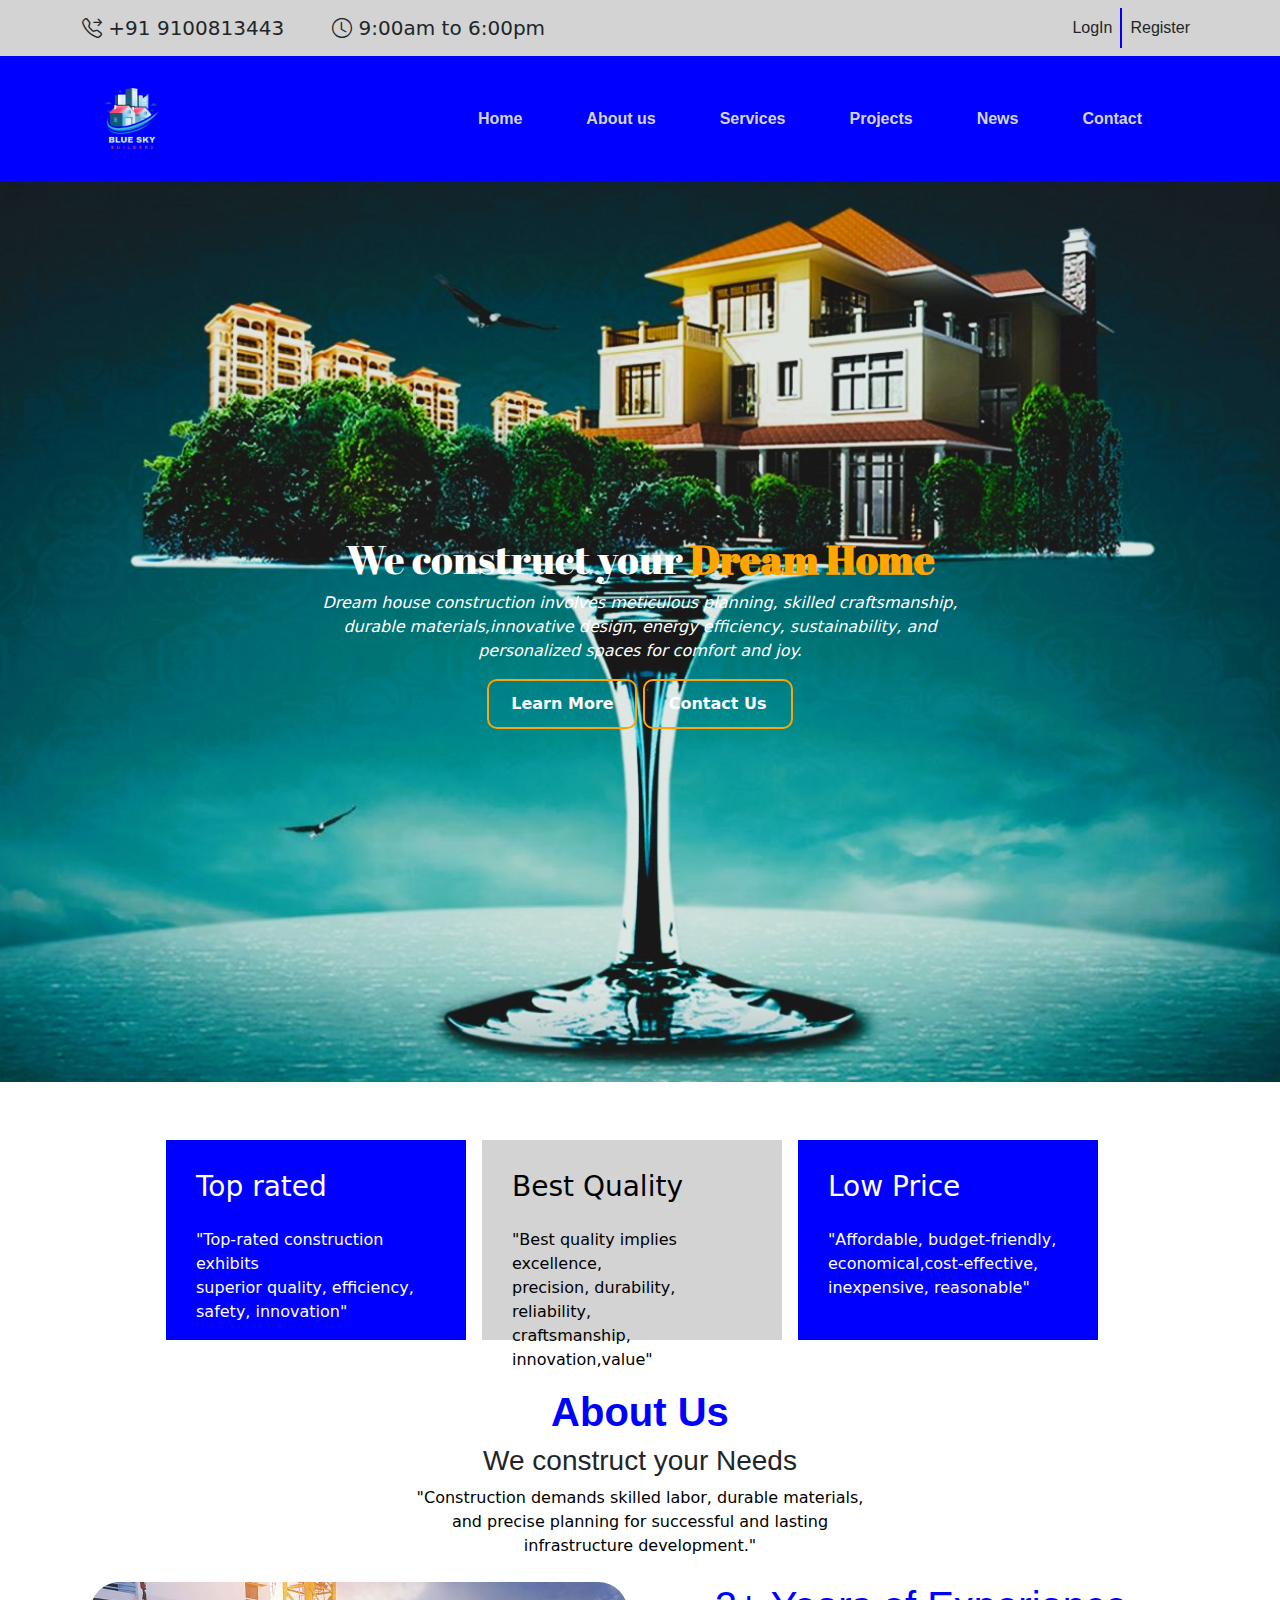
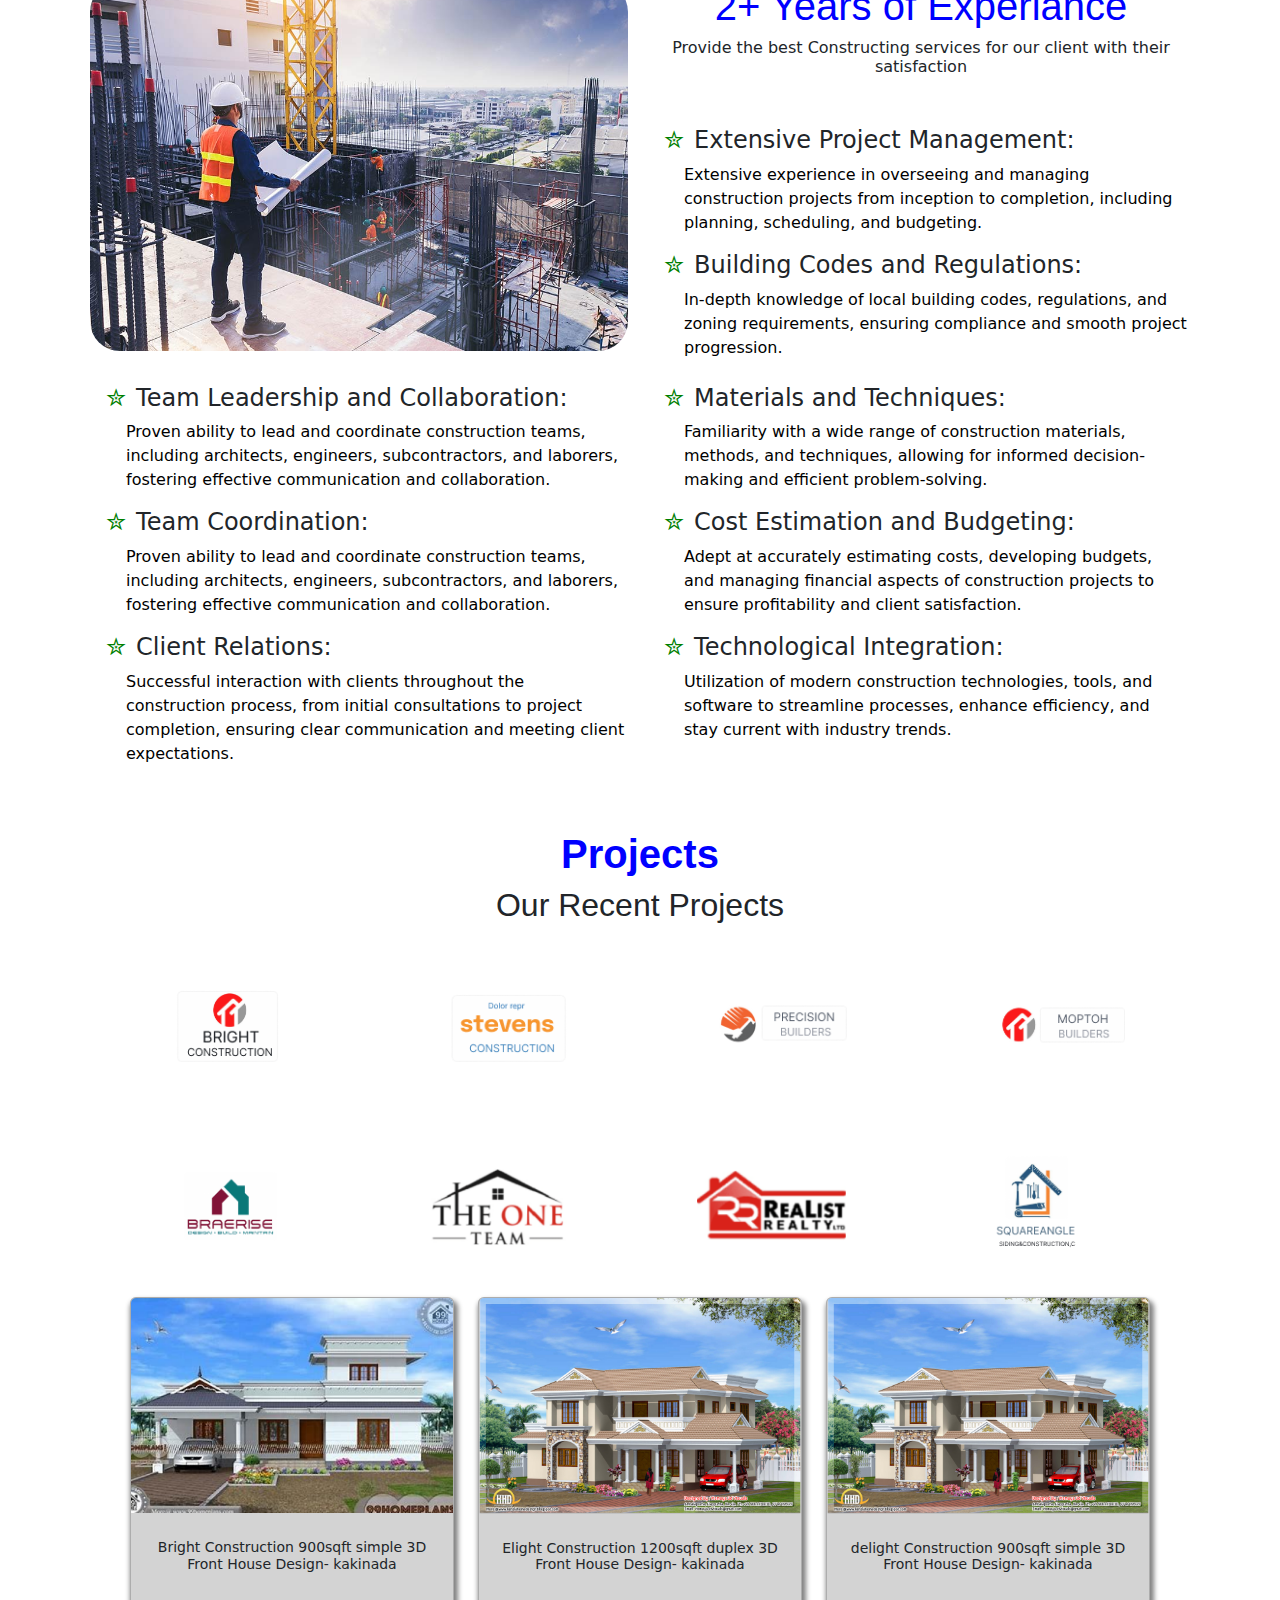
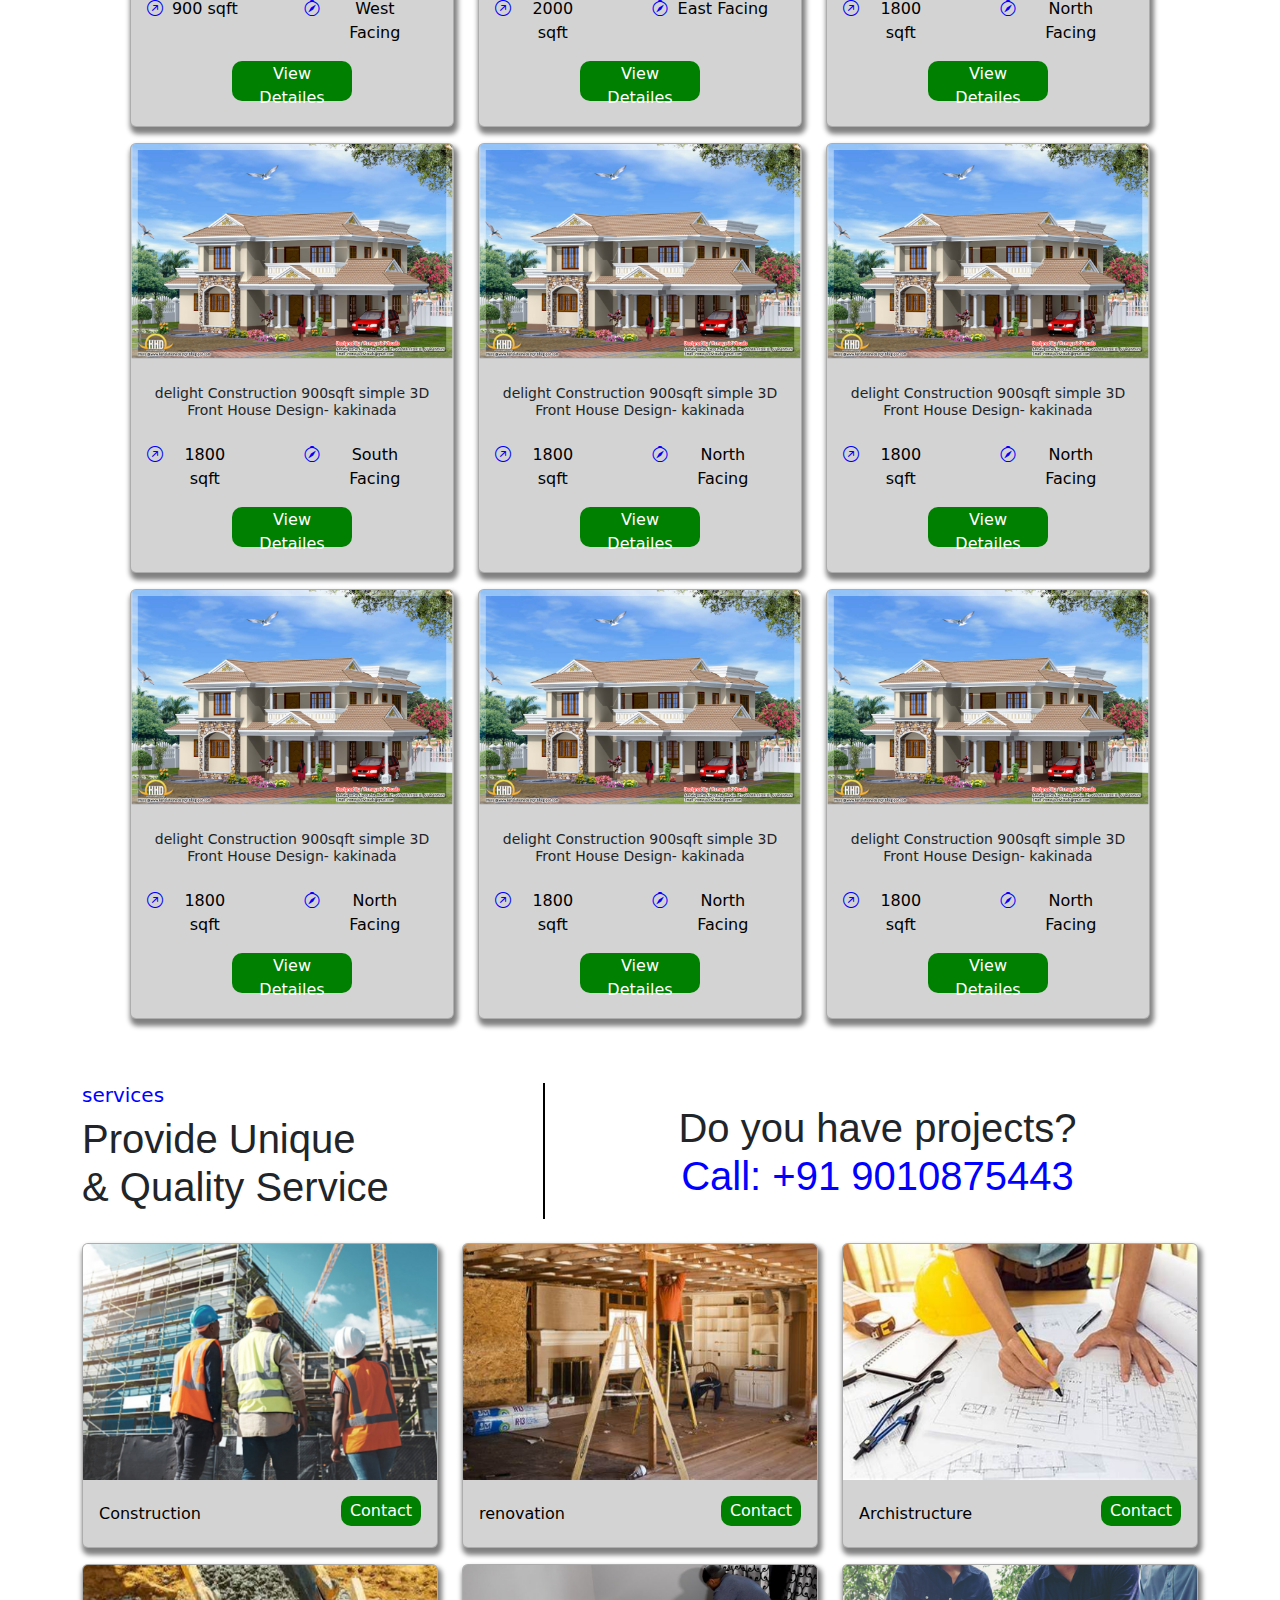
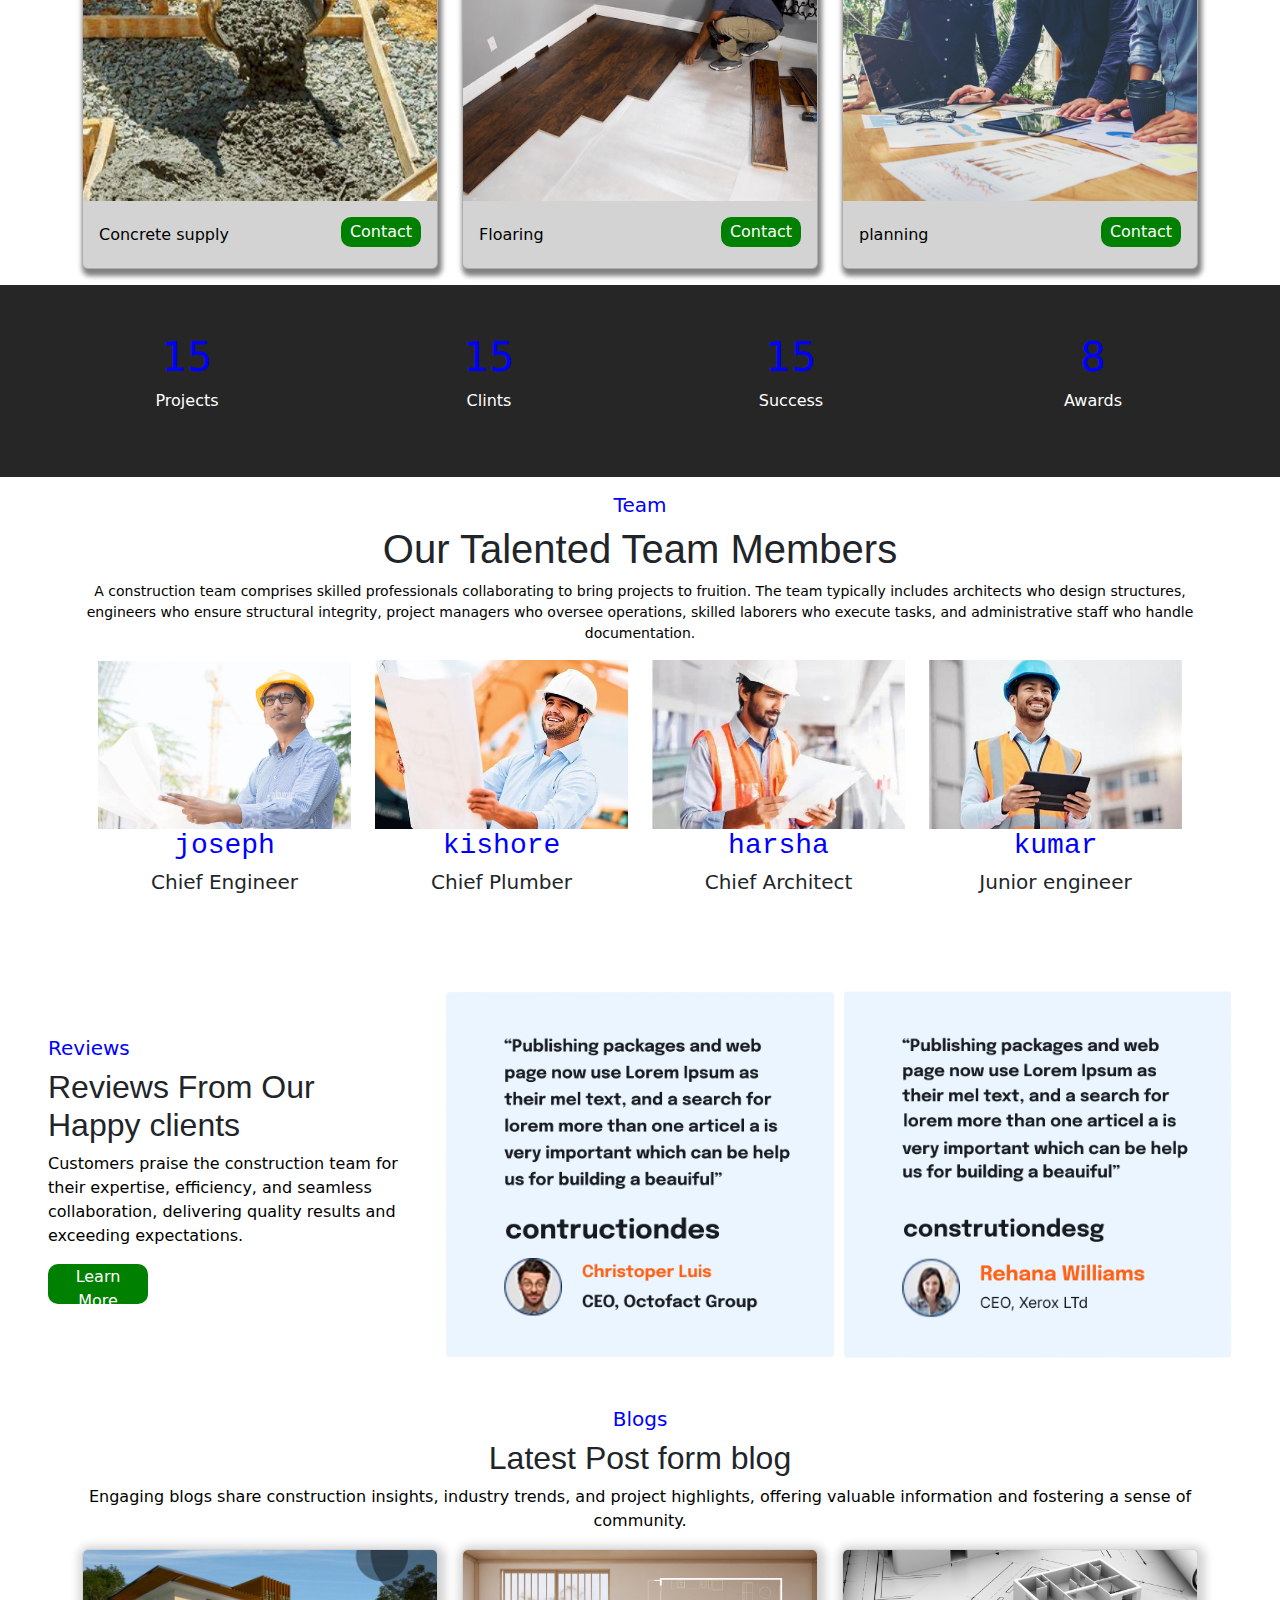
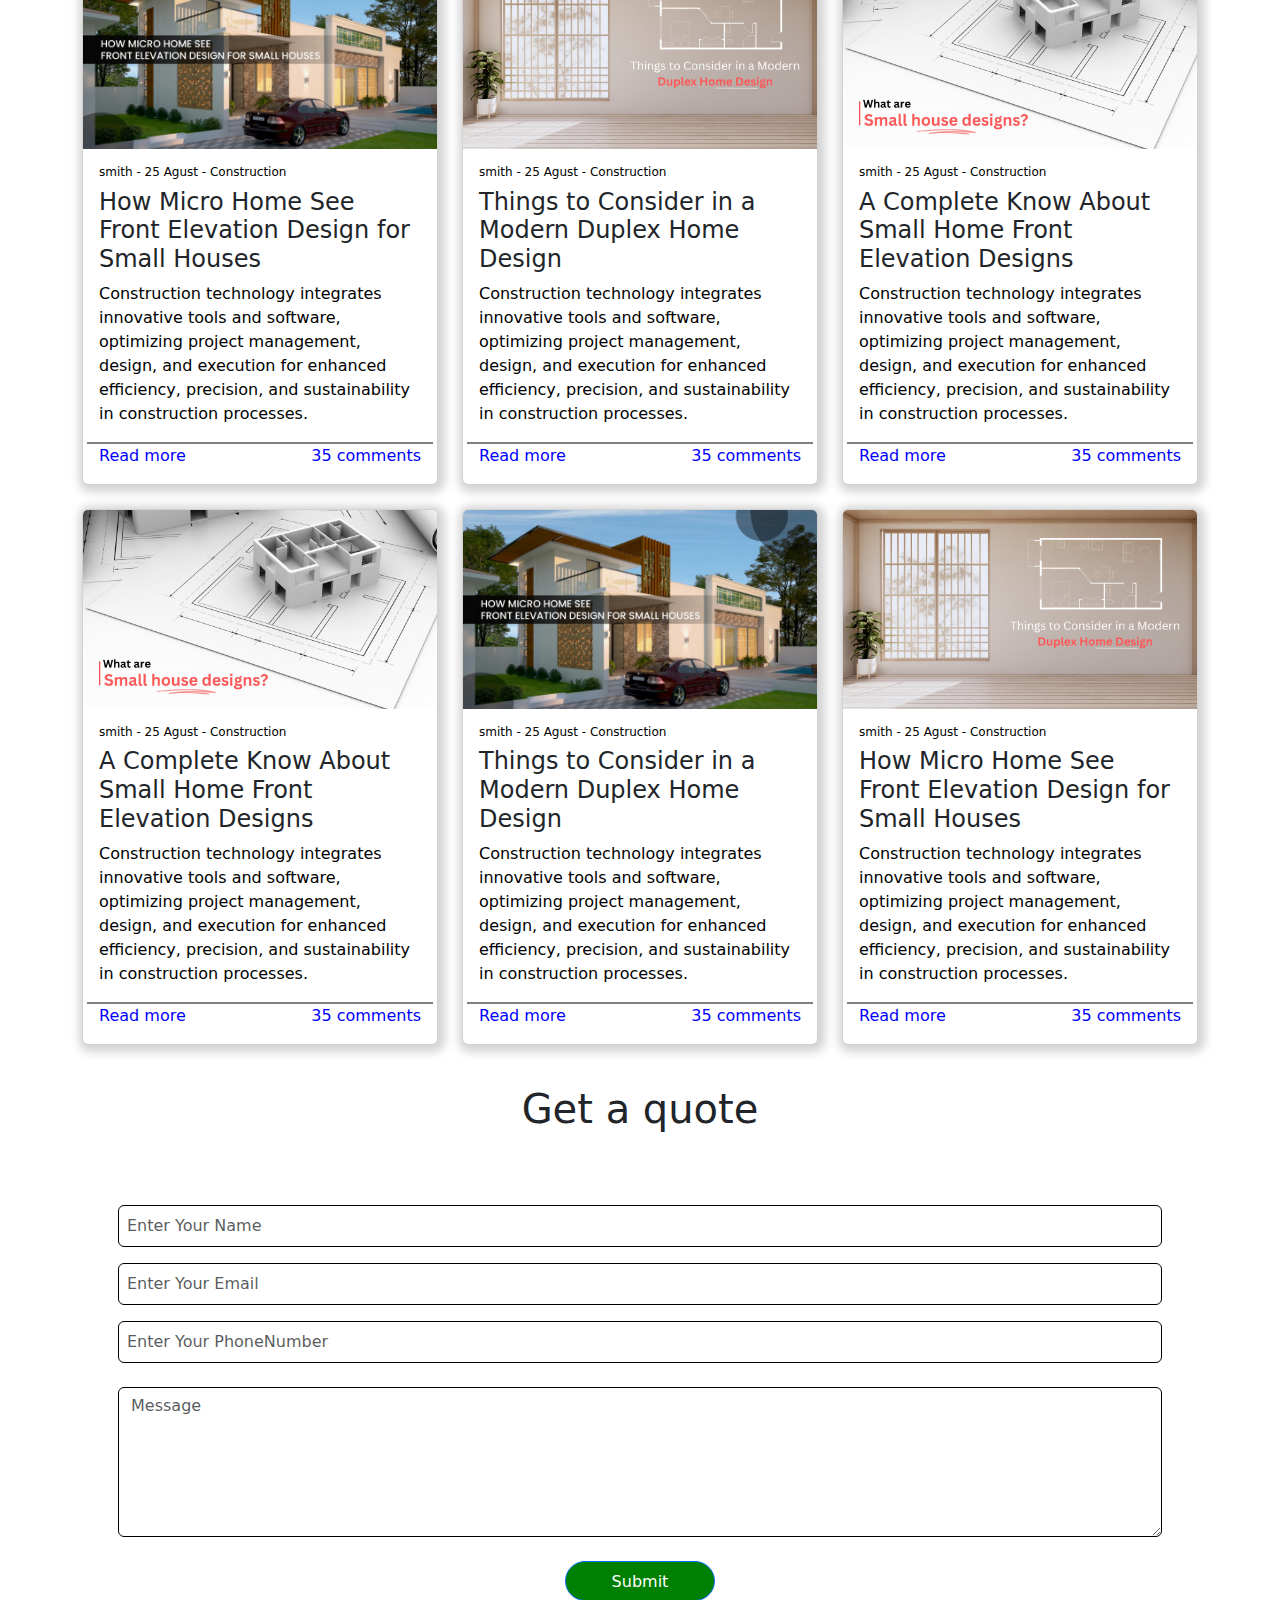
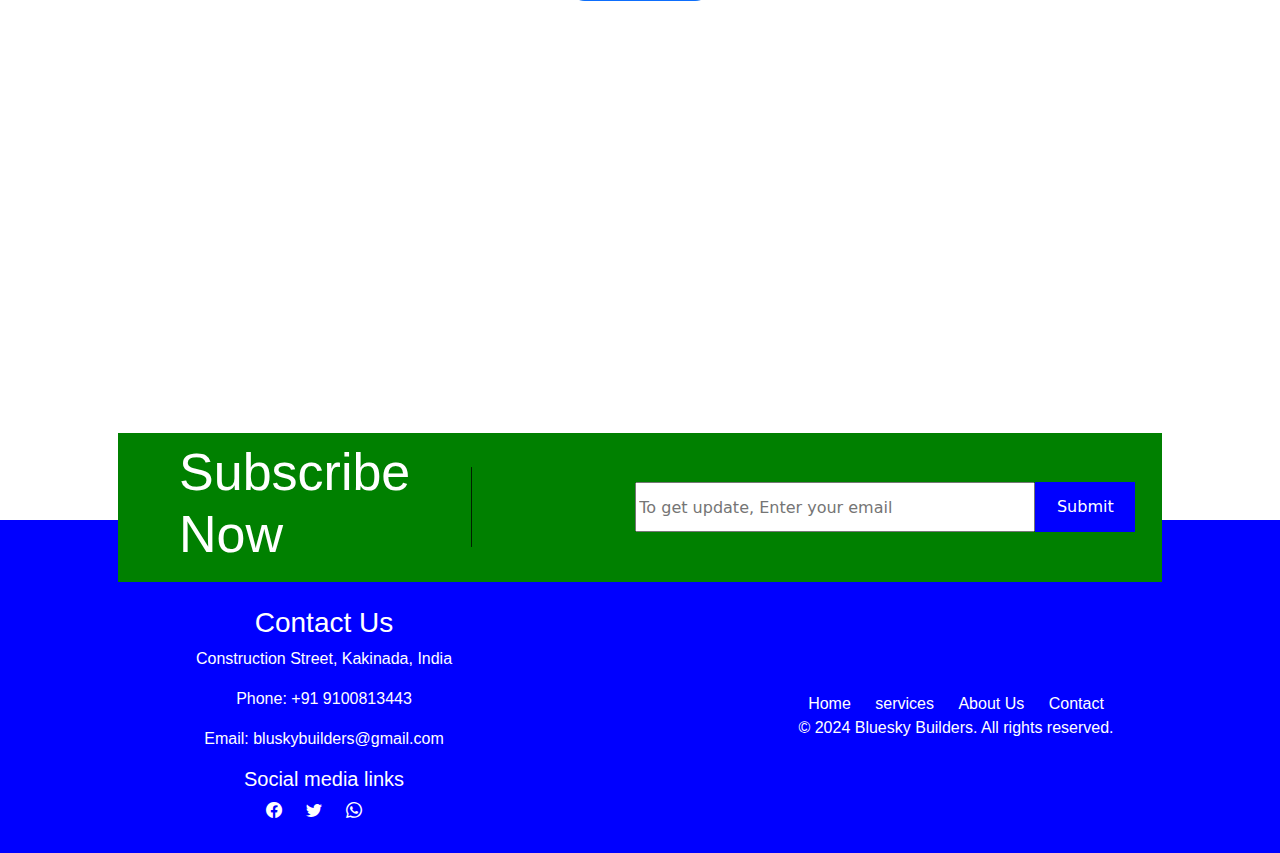
<file: index.html>
<!DOCTYPE html>
<html lang="en">
<head>
    <meta charset="UTF-8">
    <meta name="viewport" content="width=device-width, initial-scale=1.0">
    <title>Document</title>
    <link rel="stylesheet" href="css/bootstrap.min.css">
    <script src="js/bootstrap.bundle.js"></script>
    <link rel="stylesheet" href="home.css">
    <link rel="stylesheet" href="https://cdn.jsdelivr.net/npm/bootstrap-icons@1.11.3/font/bootstrap-icons.min.css">
    <link rel="preconnect" href="https://fonts.googleapis.com">
    <link rel="preconnect" href="https://fonts.gstatic.com" crossorigin>
    <link href="https://fonts.googleapis.com/css2?family=Abril+Fatface&family=Anton&family=Kenia&family=Permanent+Marker&family=Vina+Sans&display=swap" rel="stylesheet">
    <script src="script.js"></script>
</head>
<body>
    <header class="container-fluid p-0" id="head">
        <nav class="navbar navbar-expand-sm">
            <div class="container">
                <a class="navbar-brand text-dark me-5" href="#"><i class="bi bi-telephone-forward"></i> +91 9100813443</a>
                <a class="navbar-brand text-dark" href="#"><i class="bi bi-clock"></i> 9:00am to 6:00pm</a>
                <button
                    class="navbar-toggler"
                    type="button"
                    data-bs-toggle="collapse"
                    data-bs-target="#good"
                    aria-controls="good"
                    aria-expanded="false"
                    aria-label="Toggle navigation"
                >
                    <span class="navbar-toggler-icon"></span>
                </button>
                <div class="collapse navbar-collapse justify-content-end" id="good">
                    <ul class="navbar-nav">
                        <li class="nav-item ino">
                            <a type="button" class="nav-link text-dark active btn btn-lg" href="#" aria-current="page" data-bs-toggle="modal" data-bs-target="#modalId">
                                LogIn 
                            </a>
                        </li>
                        <li class="nav-item">
                            <a type="button" class="nav-link  text-dark active" href="#" aria-current="page" data-bs-toggle="modal" data-bs-target="#modalId1">
                               Register
                            </a>
                        </li>
                    </ul>
                </div>
            </div>
        </nav>
    </header>
    
    <!-- Modal Body -->
    <!-- if you want to close by clicking outside the modal, delete the last endpoint:data-bs-backdrop and data-bs-keyboard -->
    <div class="modal fade made" id="modalId" tabindex="-1" data-bs-backdrop="static" data-bs-keyboard="false" role="dialog" aria-labelledby="modalTitleId" aria-hidden="true">
            <div class="modal-dialog modal-dialog-scrollable modal-dialog-centered modal-sm" role="document">
                <div class="modal-content">
                    <div class="modal-header">
                        <h5 class="modal-title" id="modalTitleId">
                            LogIn
                        </h5>
                        <button type="button" class="btn-close" data-bs-dismiss="modal" aria-label="Close"></button>
                    </div>
                    <div class="modal-body text-center made1">
                        <div>
                            <div class="mb-3 text-start">
                                <label for="" class="form-label text-dark">UserName</label>
                                <input type="text" class="form-control" name="username" id="username" aria-describedby="helpId" placeholder="ex:- jitendra"/>
                                <p id="userNote"></p>
                            </div>
                            <div class="mb-3 text-start">
                                <label for="" class="form-label text-dark">Password</label>
                                <input type="password" class="form-control" name="password" id="password" aria-describedby="helpId" placeholder="........."/>
                                <div class="row justify-content-center align-items-center g-2">
                                    <div class="col-6">
                                        <p id="passNote"></p>
                                    </div>
                                    <div class="col-6">
                                        <p style="color: blue; border-bottom: 1px solid black;" class="text-end">Forgot Password?</p>
                                    </div>
                                </div>
                                
                            </div>
                        </div>
                        <button type="submit" style="width: 100px; height: 40px; border-radius: 20px;" class="mt-3">LogIn</button>
                        <div class="text-center mt-4">
                            <p>Don't have an account yet? <span style="color: blue;border-bottom: 1px solid black;">SignUp</span></p>
                        </div>
                    </div>
                </div>
            </div>
    </div>

    <div class="modal fade made" id="modalId1" tabindex="-1" data-bs-backdrop="static" data-bs-keyboard="false" role="dialog" aria-labelledby="modalTitleId" aria-hidden="true">
        <div class="modal-dialog modal-dialog-scrollable modal-dialog-centered modal-sm" role="document">
            <div class="modal-content">
                <div class="modal-header">
                    <h5 class="modal-title" id="modalTitleId">
                        Sign Up
                    </h5>
                    <button type="button" class="btn-close" data-bs-dismiss="modal" aria-label="Close"></button>
                </div>
                <div class="modal-body text-center made1">
                    <div>
                        <div class="mb-3 text-start">
                            <label for="" class="form-label text-dark">UserName</label>
                            <input type="text" class="form-control" name="username" id="username" aria-describedby="helpId" placeholder="ex:- jitendra"/>
                            <p id="userNote"></p>
                        </div>
                        <div class="mb-3 text-start">
                            <label for="" class="form-label text-dark">Phone Number</label>
                            <input type="tel" class="form-control" name="mobile" id="mobile" aria-describedby="helpId" placeholder="ex:- 9010875443"/>
                            <p id="userNote"></p>
                        </div>
                        <div class="mb-3 text-start">
                            <label for="" class="form-label text-dark">Password</label>
                            <input type="password" class="form-control" name="password" id="password" aria-describedby="helpId" placeholder="........."/>
                            <p id="passNote"></p>
                        </div>
                        <div class="mb-3 text-start">
                            <label for="" class="form-label text-dark">Conifirm PassWord</label>
                            <input type="password" class="form-control" name="password" id="password" aria-describedby="helpId" placeholder=".........."/>
                        </div>
                    </div>
                    <button type="submit" style="width: 100px; height: 40px; border-radius: 20px;" class="mt-3">SignUp</button>
                    <div class="text-center mt-4">
                        <p>have an account yet already? <span style="color: blue;border-bottom: 1px solid black;">Login</span></p>
                    </div>
                </div>
            </div>
        </div>
    </div>

    <header class="container-fluid p-0" id="excell">
         <nav class="navbar navbar-expand-lg">
            <div class="container">
                <a class="navbar-brand" href="#">
                     <img style="width: 200px; height: 100px;" class="w-100" src="assets/logoo.png" alt="">
                </a>
                <button
                    class="navbar-toggler"
                    type="button"
                    data-bs-toggle="collapse"
                    data-bs-target="#collapsibleNavId"
                    aria-controls="collapsibleNavId"
                    aria-expanded="false"
                    aria-label="Toggle navigation">
                    <span class="navbar-toggler-icon"></span>
                </button>
                <div class="collapse navbar-collapse justify-content-end" id="collapsibleNavId">
                    <ul class="navbar-nav">
                        <li class="nav-item">
                            <a class="nav-link active me-5" href="index.html" aria-current="page">
                                <strong>Home</strong>
                            </a>
                        </li>
                        <li class="nav-item">
                            <a class="nav-link active me-5" href="about.html" aria-current="page">
                               <strong>About us</strong>
                            </a>
                        </li>
                        <li class="nav-item">
                            <a class="nav-link active me-5" href="service.html" aria-current="page">
                                <strong>Services</strong>
                            </a>
                        </li>
                        <li class="nav-item">
                            <a class="nav-link active me-5" href="project.html" aria-current="page">
                                <strong>Projects</strong>
                            </a>
                        </li>
                        <li class="nav-item">
                            <a class="nav-link active me-5" href="news.html" aria-current="page">
                                <strong>News</strong>
                            </a>
                        </li>
                        <li class="nav-item">
                            <a class="nav-link active me-5" href="contact.html" aria-current="page">
                                <strong>Contact</strong>
                            </a>
                        </li>
                    </ul>
                </div>
            </div>
         </nav>
    </header>

    <section class="container-fluid home p-0 flex">
       <div class="text-center">
        <h1>We construct your <span1><strong>Dream Home</strong></span1></h1>
        <p class="text-center">Dream house construction involves meticulous planning, skilled craftsmanship,<br> durable materials,innovative design, energy efficiency, sustainability, and <br> personalized spaces for comfort and joy.</p>
        <a href="about.html"><button><span>Learn More</span></button></a>
        <a href="contact.html"><button><span>Contact Us</span></button></a>
       </div>
    </section>

    <section class="container flex p-5" id="quality">
        <div class="top me-3 quality1">
            <h3>Top rated</h3>
            <p class="mt-4">"Top-rated construction exhibits <br> superior quality, efficiency, safety, innovation"</p>
         </div>
         <div class="best me-3">
             <h3>Best Quality</h3>
             <p class="mt-4">"Best quality implies excellence, <br> precision, durability, reliability, <br>craftsmanship, innovation,value"</p>
         </div>
         <div class="low me-3 quality1">
          <h3>Low Price</h3>
          <p class="mt-4">"Affordable, budget-friendly, economical,cost-effective,<br> inexpensive, reasonable"</p>
      </div>
    </section>

    <section class="container text-center" id="need">
          <div class="about">
            <h1>About Us</h1>
           <h3>We construct your Needs</h3>
           <p>"Construction demands skilled labor, durable materials, <br> and precise planning for successful and lasting <br> infrastructure development."</p>
          </div>
          <div class="container p-2 your">
            <div class="row">
                <div class="col-12 col-lg-6 image">
                    <img class="w-100" src="assets/experiance.jpeg" alt="">
                </div>
                <div class="col-12 col-lg-6 team">
                    <h1 style="color: blue;"><span id="data5">10</span>+ Years of Experiance</h1>
                    <h3>Provide the best Constructing services for our client with their satisfaction</h3>
                    <ul class="text-start">
                        <li></i><h4>Extensive Project Management:</h4> <p>Extensive experience in overseeing and managing construction projects from inception to completion, including planning, scheduling, and budgeting.</p></li>
                        <li><h4>Building Codes and Regulations:</h4> <p>In-depth knowledge of local building codes, regulations, and zoning requirements, ensuring compliance and smooth project progression.</p></li>
                    </ul>
                </div>
            </div>
        </div>
        <div class="container team">
            <div class="row text-start">
                <div class="col-12 col-lg-6">
                    <ul>
                        <li><h4>Team Leadership and Collaboration:</h4> <p>Proven ability to lead and coordinate construction teams, including architects, engineers, subcontractors, and laborers, fostering effective communication and collaboration.</p></li>
                    </ul>
                </div>
                <div class="col-12 col-lg-6">
                    <ul>
                        <li><h4>Materials and Techniques:</h4> <p>Familiarity with a wide range of construction materials, methods, and techniques, allowing for informed decision-making and efficient problem-solving.</p></li>
                    </ul>
                </div>
                <div class="col-12 col-lg-6">
                    <ul>
                        <li><h4>Team Coordination: </h4> <p>Proven ability to lead and coordinate construction teams, including architects, engineers, subcontractors, and laborers, fostering effective communication and collaboration.</p></li>
                    </ul>
                </div>
                <div class="col-12 col-lg-6">
                    <ul>
                        <li><h4>Cost Estimation and Budgeting:</h4> <p>Adept at accurately estimating costs, developing budgets, and managing financial aspects of construction projects to ensure profitability and client satisfaction.</p></li>
                    </ul>
                </div>
                <div class="col-12 col-lg-6">
                    <ul>
                        <li><h4>Client Relations:</h4> <p>Successful interaction with clients throughout the construction process, from initial consultations to project completion, ensuring clear communication and meeting client expectations.</p></li>
                    </ul>
                </div>
                <div class="col-12 col-lg-6">
                    <ul>
                        <li><h4>Technological Integration: </h4> <p>Utilization of modern construction technologies, tools, and software to streamline processes, enhance efficiency, and stay current with industry trends.</p></li>
                    </ul>
                </div>
            </div>
        </div>
    </section>

    <section class="container p-5" id="project">
         <div class="text-center recent">
            <h1>Projects</h1>
            <h2>Our Recent Projects</h2>
         </div>
         <div class="container our">
             <img class="w-100" src="assets/F.png" alt="">
             <img class="w-100" src="assets/f2.png" alt="">
         </div>
         <div class="container recent1">
             <div class="row">
                 <div class="col-12 col-md-6 col-lg-4 mb-3">
                    <div class="card">
                        <img class="card-img-top" src="assets/home1.png" alt="" />
                        <div class="card-body">
                            <div class="bright text-center">
                                <h5 class="card-title">Bright Construction 900sqft simple 3D Front House Design- kakinada</h5>
                                <div class="row text-center mt-4">
                                    <div class="col-6">
                                        <div class="row">
                                            <div class="col-1">
                                                <i style="color: blue;" class="bi bi-arrow-up-right-circle"></i>
                                            </div>
                                            <div class="col-7">
                                                <p>900 sqft</p>
                                            </div>
                                        </div>
                                    </div>
                                    <div class="col-6">
                                        <div class="row">
                                            <div class="col-1">
                                                <i style="color: blue;" class="bi bi-compass"></i>
                                            </div>
                                            <div class="col-9">
                                                <p>West Facing</p>
                                            </div>
                                        </div>
                                    </div>
                                </div>
                                <div>
                                    <a href="view.html"><button style="width: 120px; height: 40px; border: none;">View Detailes</button></a>
                                </div>
                             </div>
                        </div>
                     </div>
                 </div>
                 <div class="col-12 col-md-6 col-lg-4 mb-3">
                    <div class="card">
                        <img class="card-img-top" src="assets/h2.png" alt="" />
                        <div class="card-body">
                            <div class="bright text-center">
                                <h5 class="card-title">Elight Construction 1200sqft duplex 3D Front House Design- kakinada</h5>
                                <div class="row text-center mt-4">
                                    <div class="col-6">
                                        <div class="row">
                                            <div class="col-1">
                                                <i style="color: blue;" class="bi bi-arrow-up-right-circle"></i>
                                            </div>
                                            <div class="col-7">
                                                <p>2000 sqft</p>
                                            </div>
                                        </div>
                                    </div>
                                    <div class="col-6">
                                        <div class="row">
                                            <div class="col-1">
                                                <i style="color: blue;" class="bi bi-compass"></i>
                                            </div>
                                            <div class="col-9">
                                                <p>East Facing</p>
                                            </div>
                                        </div>
                                    </div>
                                </div>
                                <div>
                                    <a href="view.html"><button style="width: 120px; height: 40px; border: none;">View Detailes</button></a>
                                </div>
                             </div>
                        </div>
                     </div>
                 </div>
                 <div class="col-12 col-md-6 col-lg-4 mb-3">
                    <div class="card">
                        <img class="card-img-top" src="assets/h2.png" alt="" />
                        <div class="card-body">
                            <div class="bright text-center">
                                <h5 class="card-title">delight Construction 900sqft simple 3D Front House Design- kakinada</h5>
                                <div class="row text-center mt-4">
                                    <div class="col-6">
                                        <div class="row">
                                            <div class="col-1">
                                                <i style="color: blue;" class="bi bi-arrow-up-right-circle"></i>
                                            </div>
                                            <div class="col-7">
                                                <p>1800 sqft</p>
                                            </div>
                                        </div>
                                    </div>
                                    <div class="col-6">
                                        <div class="row">
                                            <div class="col-1">
                                                <i style="color: blue;" class="bi bi-compass"></i>
                                            </div>
                                            <div class="col-9">
                                                <p>North Facing</p>
                                            </div>
                                        </div>
                                    </div>
                                </div>
                                <div>
                                    <a href="view.html"><button style="width: 120px; height: 40px; border: none;">View Detailes</button></a>
                                </div>
                             </div>
                        </div>
                     </div>
                 </div>
                 <div class="col-12 col-md-6 col-lg-4 mb-3">
                    <div class="card">
                        <img class="card-img-top" src="assets/h2.png" alt="" />
                        <div class="card-body">
                            <div class="bright text-center">
                                <h5 class="card-title">delight Construction 900sqft simple 3D Front House Design- kakinada</h5>
                                <div class="row text-center mt-4">
                                    <div class="col-6">
                                        <div class="row">
                                            <div class="col-1">
                                                <i style="color: blue;" class="bi bi-arrow-up-right-circle"></i>
                                            </div>
                                            <div class="col-7">
                                                <p>1800 sqft</p>
                                            </div>
                                        </div>
                                    </div>
                                    <div class="col-6">
                                        <div class="row">
                                            <div class="col-1">
                                                <i style="color: blue;" class="bi bi-compass"></i>
                                            </div>
                                            <div class="col-9">
                                                <p>South Facing</p>
                                            </div>
                                        </div>
                                    </div>
                                </div>
                                <div>
                                    <a href="view.html"><button style="width: 120px; height: 40px; border: none;">View Detailes</button></a>
                                </div>
                             </div>
                        </div>
                     </div>
                 </div>
                 <div class="col-12 col-md-6 col-lg-4 mb-3">
                    <div class="card">
                        <img class="card-img-top" src="assets/h2.png" alt="" />
                        <div class="card-body">
                            <div class="bright text-center">
                                <h5 class="card-title">delight Construction 900sqft simple 3D Front House Design- kakinada</h5>
                                <div class="row text-center mt-4">
                                    <div class="col-6">
                                        <div class="row">
                                            <div class="col-1">
                                                <i style="color: blue;" class="bi bi-arrow-up-right-circle"></i>
                                            </div>
                                            <div class="col-7">
                                                <p>1800 sqft</p>
                                            </div>
                                        </div>
                                    </div>
                                    <div class="col-6">
                                        <div class="row">
                                            <div class="col-1">
                                                <i style="color: blue;" class="bi bi-compass"></i>
                                            </div>
                                            <div class="col-9">
                                                <p>North Facing</p>
                                            </div>
                                        </div>
                                    </div>
                                </div>
                                <div>
                                    <a href="view.html"><button style="width: 120px; height: 40px; border: none;">View Detailes</button></a>
                                </div>
                             </div>
                        </div>
                     </div>
                 </div>
                 <div class="col-12 col-md-6 col-lg-4 mb-3">
                    <div class="card">
                        <img class="card-img-top" src="assets/h2.png" alt="" />
                        <div class="card-body">
                            <div class="bright text-center">
                                <h5 class="card-title">delight Construction 900sqft simple 3D Front House Design- kakinada</h5>
                                <div class="row text-center mt-4">
                                    <div class="col-6">
                                        <div class="row">
                                            <div class="col-1">
                                                <i style="color: blue;" class="bi bi-arrow-up-right-circle"></i>
                                            </div>
                                            <div class="col-7">
                                                <p>1800 sqft</p>
                                            </div>
                                        </div>
                                    </div>
                                    <div class="col-6">
                                        <div class="row">
                                            <div class="col-1">
                                                <i style="color: blue;" class="bi bi-compass"></i>
                                            </div>
                                            <div class="col-9">
                                                <p>North Facing</p>
                                            </div>
                                        </div>
                                    </div>
                                </div>
                                <div>
                                    <a href="view.html"><button style="width: 120px; height: 40px; border: none;">View Detailes</button></a>
                                </div>
                             </div>
                        </div>
                     </div>
                 </div>
                 <div class="col-12 col-md-6 col-lg-4 mb-3">
                    <div class="card">
                        <img class="card-img-top" src="assets/h2.png" alt="" />
                        <div class="card-body">
                            <div class="bright text-center">
                                <h5 class="card-title">delight Construction 900sqft simple 3D Front House Design- kakinada</h5>
                                <div class="row text-center mt-4">
                                    <div class="col-6">
                                        <div class="row">
                                            <div class="col-1">
                                                <i style="color: blue;" class="bi bi-arrow-up-right-circle"></i>
                                            </div>
                                            <div class="col-7">
                                                <p>1800 sqft</p>
                                            </div>
                                        </div>
                                    </div>
                                    <div class="col-6">
                                        <div class="row">
                                            <div class="col-1">
                                                <i style="color: blue;" class="bi bi-compass"></i>
                                            </div>
                                            <div class="col-9">
                                                <p>North Facing</p>
                                            </div>
                                        </div>
                                    </div>
                                </div>
                                <div>
                                    <a href="view.html"><button style="width: 120px; height: 40px; border: none;">View Detailes</button></a>
                                </div>
                             </div>
                        </div>
                     </div>
                 </div>
                 <div class="col-12 col-md-6 col-lg-4 mb-3">
                    <div class="card">
                        <img class="card-img-top" src="assets/h2.png" alt="" />
                        <div class="card-body">
                            <div class="bright text-center">
                                <h5 class="card-title">delight Construction 900sqft simple 3D Front House Design- kakinada</h5>
                                <div class="row text-center mt-4">
                                    <div class="col-6">
                                        <div class="row">
                                            <div class="col-1">
                                                <i style="color: blue;" class="bi bi-arrow-up-right-circle"></i>
                                            </div>
                                            <div class="col-7">
                                                <p>1800 sqft</p>
                                            </div>
                                        </div>
                                    </div>
                                    <div class="col-6">
                                        <div class="row">
                                            <div class="col-1">
                                                <i style="color: blue;" class="bi bi-compass"></i>
                                            </div>
                                            <div class="col-9">
                                                <p>North Facing</p>
                                            </div>
                                        </div>
                                    </div>
                                </div>
                                <div>
                                    <a href="view.html"><button style="width: 120px; height: 40px; border: none;">View Detailes</button></a>
                                </div>
                             </div>
                        </div>
                     </div>
                 </div>
                 <div class="col-12 col-md-6 col-lg-4 mb-3">
                    <div class="card">
                        <img class="card-img-top" src="assets/h2.png" alt="" />
                        <div class="card-body">
                            <div class="bright text-center">
                                <h5 class="card-title">delight Construction 900sqft simple 3D Front House Design- kakinada</h5>
                                <div class="row text-center mt-4">
                                    <div class="col-6">
                                        <div class="row">
                                            <div class="col-1">
                                                <i style="color: blue;" class="bi bi-arrow-up-right-circle"></i>
                                            </div>
                                            <div class="col-7">
                                                <p>1800 sqft</p>
                                            </div>
                                        </div>
                                    </div>
                                    <div class="col-6">
                                        <div class="row">
                                            <div class="col-1">
                                                <i style="color: blue;" class="bi bi-compass"></i>
                                            </div>
                                            <div class="col-9">
                                                <p>North Facing</p>
                                            </div>
                                        </div>
                                    </div>
                                </div>
                                <div>
                                    <a href="view.html"><button style="width: 120px; height: 40px; border: none;">View Detailes</button></a>
                                </div>
                             </div>
                        </div>
                     </div>
                 </div>
             </div>
         </div>
    </section>

    <section class="container-fluid" id="service">
         <div class="container unique">
            <div class="row">
                <div class="col-5 serve">
                    <h5>services</h5>
                    <h1>Provide Unique <br>& Quality Service</h1>
                </div>
                <div class="col-7 text text-center d-flex justify-content-center align-items-center">
                    <h1>Do you have projects? <br><span style="color: blue;">Call: +91 9010875443</span></h1>
                </div>
             </div>
         </div>
         
         <div class="container srvice mt-4" id="construct">
             <div class="row">
                <div class="col-12 col-lg-4 mb-3">
                    <div class="card">
                        <img class="card-img-top" src="assets/service1.png" alt="Title" />
                        <div class="card-body">
                            <div class="row">
                                <div class="col-6">
                                    <h5 class="card-title">Construction</h5>
                                </div>
                                <div class="col-6 text-end">
                                    <a href="contact.html"><button>Contact</button></a>
                                </div>
                            </div> 
                        </div>
                    </div>
                </div>
                <div class="col-12 col-lg-4 mb-3">
                    <div class="card">
                        <img class="card-img-top" src="assets/s2.png" alt="Title" />
                        <div class="card-body">
                            <div class="row">
                                <div class="col-6">
                                    <h5 class="card-title">renovation</h5>
                                </div>
                                <div class="col-6 text-end">
                                    <a href="contact.html"><button>Contact</button></a>
                                </div>
                            </div> 
                        </div>
                    </div>
                </div>
                <div class="col-12 col-lg-4 mb-3">
                    <div class="card">
                        <img class="card-img-top" src="assets/s3.png" alt="Title" />
                        <div class="card-body">
                            <div class="row">
                                <div class="col-6">
                                    <h5 class="card-title">Archistructure</h5>
                                </div>
                                <div class="col-6 text-end">
                                    <a href="contact.html"><button>Contact</button></a>
                                </div>
                            </div> 
                        </div>
                    </div>
                </div>
                <div class="col-12 col-lg-4 mb-3">
                    <div class="card">
                        <img class="card-img-top" src="assets/s4.png" alt="Title" />
                        <div class="card-body">
                            <div class="row">
                                <div class="col-6">
                                    <h5 class="card-title">Concrete supply</h5>
                                </div>
                                <div class="col-6 text-end">
                                    <a href="contact.html"><button>Contact</button></a>
                                </div>
                            </div> 
                        </div>
                    </div>
                </div>
                <div class="col-12 col-lg-4 mb-3">
                    <div class="card">
                        <img class="card-img-top" src="assets/s5.png" alt="Title" />
                        <div class="card-body">
                            <div class="row">
                                <div class="col-6">
                                    <h5 class="card-title">Floaring</h5>
                                </div>
                                <div class="col-6 text-end">
                                    <a href="contact.html"><button>Contact</button></a>
                                </div>
                            </div> 
                        </div>
                    </div>
                </div>
                <div class="col-12 col-lg-4 mb-3">
                    <div class="card">
                        <img class="card-img-top" src="assets/s6.png" alt="Title" />
                        <div class="card-body">
                            <div class="row">
                                <div class="col-6">
                                    <h5 class="card-title">planning</h5>
                                </div>
                                <div class="col-6 text-end">
                                    <a href="contact.html"><button>Contact</button></a>
                                </div>
                            </div> 
                        </div>
                    </div>
                </div>
             </div> 
         </div>
    </section>

    <section class="container-fluied p-5 text-center client">
        <div class="row">
            <div class="col-3">
                <h1 id="data1">985</h1>
                <p>Projects</p>
            </div>
            <div class="col-3">
                <h1 id="data2">527</h1>
                <p>Clints</p>
            </div>
            <div class="col-3">
                <h1 id="data3">850</h1>
                <p>Success</p>
            </div>
            <div class="col-3">
                <h1 id="data4">120</h1>
                <p>Awards</p>
            </div>
        </div>
    </section>

    <script src="https://code.jquery.com/jquery-3.7.1.min.js"></script>
    <script src="countMe/countMe.min.js"></script>
    <script>
        $(document).ready(function () {
            $("#data1").countMe(100, 50);
            $("#data2").countMe(100, 50);
            $("#data3").countMe(100, 50);
            $("#data4").countMe(100, 100);
            $("#data5").countMe(100, 500);
        });
    </script>

    <section class="container text-center p-3" id="talent">
        <div class="member">
           <h5>Team</h5>
           <h1>Our Talented Team Members</h1>
           <p>A construction team comprises skilled professionals collaborating to bring projects to fruition. The team typically includes architects who design structures, engineers who ensure structural integrity, project managers who oversee operations, skilled laborers who execute tasks, and administrative staff who handle documentation. </p>
        </div>
        <div class="container skill">
           <div class="row">
            <div class="col-12 col-lg-3 mb-4">
                <img class="w-100" src="assets/w1.png" alt="">
                <h3>joseph</h3>
                <h5>Chief Engineer</h5>
            </div>
            <div class="col-12 col-lg-3 mb-4">
                <img class="w-100" src="assets/w2.png" alt="">
                <h3>kishore</h3>
                <h5>Chief Plumber</h5>
            </div>
            <div class="col-12 col-lg-3 mb-4">
                 <img class="w-100" src="assets/w3.png" alt="">
                 <h3>harsha</h3>
                <h5>Chief Architect</h5>
            </div>
            <div class="col-12 col-lg-3 mb-4">
                <img class="w-100" src="assets/w4.png" alt="">
                <h3>kumar</h3>
                <h5>Junior engineer</h5>
           </div>
           </div>
        </div>
    </section>

    <section class ="container-fluid p-5" id="efficient">
         <div class="seam">
             <div class="row justify-content-center align-items-center g-2">
                <div class="col-12 col-lg-4">
                    <h5>Reviews</h5>
                    <h2>Reviews From Our <br>
                        Happy clients</h2>
                    <p>Customers praise the construction team for their expertise, efficiency, and seamless collaboration, delivering quality results and exceeding expectations.</p>
                    <a href="about.html"><button>Learn More</button></a>
                </div>
                <div class="col-12 col-lg-4">
                    <img class="w-100" src="assets/r1.png" alt="">
                </div>
                <div class="col-12 col-lg-4">
                    <img class="w-100" src="assets/r2.png" alt="">
                </div>
             </div>
         </div>
    </section>

    <section class="container text-center" id="latest">
        <h5>Blogs</h5>
        <h2>Latest Post form blog</h2>
        <p>Engaging blogs share construction insights, industry trends, and project highlights, offering valuable information and fostering a sense of community.</p>
    </section>

    <section class="container" id="agust">
        <div class="row">
           <div class="col-12 col-md-6 col-lg-4 mb-4">
               <div class="card">
               <img class="card-img-top" src="assets/new1.jpeg" alt="Title" />
               <div class="card-body">
                   <h5>smith - 25 Agust - Construction</h5>
                   <h4 class="card-title">How Micro Home See Front Elevation Design for Small Houses</h4>
                   <p class="card-text text-start">Construction technology integrates innovative tools and software, optimizing project management, design, and execution for enhanced efficiency, precision, and sustainability in construction processes.</p>
                   <div class="row comment">
                       <div class="col-6">
                           <a href="news1.html">Read more</a>
                       </div>
                       <div class="col-6 text-end">
                            <a href="news1.html">35 comments</a>
                       </div>
                   </div>
               </div>
              </div>
           </div>
           <div class="col-12 col-md-6 col-lg-4 mb-4">
               <div class="card">
                   <img class="card-img-top" src="assets/new2.png" alt="Title" />
                   <div class="card-body">
                       <h5>smith - 25 Agust - Construction</h5>
                       <h4 class="card-title">Things to Consider in a Modern Duplex Home Design</h4>
                       <p class="card-text text-start">Construction technology integrates innovative tools and software, optimizing project management, design, and execution for enhanced efficiency, precision, and sustainability in construction processes.</p>
                       <div class="row comment">
                           <div class="col-6">
                               <a href="news1.html">Read more</a>
                           </div>
                           <div class="col-6 text-end">
                                <a href="news1.html">35 comments</a>
                           </div>
                       </div>
                   </div>
                  </div>
           </div>
           <div class="col-12 col-md-6 col-lg-4 mb-4">
               <div class="card">
                   <img class="card-img-top" src="assets/new3.jpg" alt="Title" />
                   <div class="card-body">
                       <h5>smith - 25 Agust - Construction</h5>
                       <h4 class="card-title">A Complete Know About Small Home Front Elevation Designs</h4>
                       <p class="card-text text-start">Construction technology integrates innovative tools and software, optimizing project management, design, and execution for enhanced efficiency, precision, and sustainability in construction processes.</p>
                       <div class="row comment">
                           <div class="col-6">
                               <a href="news1.html">Read more</a>
                           </div>
                           <div class="col-6 text-end">
                                <a href="news1.html">35 comments</a>
                           </div>
                       </div>
                   </div>
               </div>
           </div>
           <div class="col-12 col-md-6 col-lg-4 mb-4">
            <div class="card">
             <img class="card-img-top" src="assets/new3.jpg" alt="Title" />
             <div class="card-body">
                 <h5>smith - 25 Agust - Construction</h5>
                 <h4 class="card-title">A Complete Know About Small Home Front Elevation Designs</h4>
                 <p class="card-text text-start">Construction technology integrates innovative tools and software, optimizing project management, design, and execution for enhanced efficiency, precision, and sustainability in construction processes.</p>
                 <div class="row comment">
                     <div class="col-6">
                         <a href="news1.html">Read more</a>
                     </div>
                     <div class="col-6 text-end">
                          <a href="news1.html">35 comments</a>
                     </div>
                 </div>
             </div>
            </div>
         </div>
         <div class="col-12 col-md-6 col-lg-4 mb-4">
             <div class="card">
                 <img class="card-img-top" src="assets/new1.jpeg" alt="Title" />
                 <div class="card-body">
                     <h5>smith - 25 Agust - Construction</h5>
                     <h4 class="card-title">Things to Consider in a Modern Duplex Home Design</h4>
                     <p class="card-text text-start">Construction technology integrates innovative tools and software, optimizing project management, design, and execution for enhanced efficiency, precision, and sustainability in construction processes.</p>
                     <div class="row comment">
                         <div class="col-6">
                             <a href="news1.html">Read more</a>
                         </div>
                         <div class="col-6 text-end">
                              <a href="news1.html">35 comments</a>
                         </div>
                     </div>
                 </div>
                </div>
         </div>
         <div class="col-12 col-md-6 col-lg-4 mb-4">
             <div class="card">
                 <img class="card-img-top" src="assets/new2.png" alt="Title" />
                 <div class="card-body">
                     <h5>smith - 25 Agust - Construction</h5>
                     <h4 class="card-title">How Micro Home See Front Elevation Design for Small Houses</h4>
                     <p class="card-text text-start">Construction technology integrates innovative tools and software, optimizing project management, design, and execution for enhanced efficiency, precision, and sustainability in construction processes.</p>
                     <div class="row comment">
                         <div class="col-6">
                             <a href="news1.html">Read more</a>
                         </div>
                         <div class="col-6 text-end">
                              <a href="news1.html">35 comments</a>
                         </div>
                     </div>
                 </div>
             </div>
        </div>
   </section>

    <section class="container-fluied Contact mt-3">
        <h1 class="text-center">Get a quote</h1>
        <div class="container p-5 table" id="forms">
            <form action="submit.html" name="contact" onsubmit="return validation()">
                <div class="w-100 mt-3">
                    <input type="text" class="form-control" name="username" id="username" placeholder="Enter Your Name"/>
                </div>
                <p id="userNote"></p>
                <div class="w-100 mt-3">
                    <input type="email" class="form-control" name="email" id="email" placeholder="Enter Your Email"/>
                </div>
                <p id="emailNote"></p>
                <div class="w-100 mt-3">
                    <input type="tel" class="form-control" name="mobile" id="mobile" placeholder="Enter Your PhoneNumber"/>
                </div>
                <p id="mobileNote"></p>
                  <textarea style="background-color: transparent; height: 150px;" class="form-control mt-4" type="text" rows="3" placeholder="Message"></textarea>
                  <div class="text-center mt-4">
                    <button type="submit" class="btn btn-primary" style="width: 150px; height: 40px; border-radius: 30px;">
                        Submit
                    </button>
                 </div>
              </form>
        </div>
    </section>

    <section class="container-fluid" id="subs">
         <div class="container p-5 cribe">
             <div class="container p-2 mate">
                <div class="row justify-content-center align-items-center g-2">
                    <div class="col-4 flex">
                         <h1>Subscribe  <br> Now</h1>
                    </div>
                    <div class="col-4">
                         <img style="width: auto; height: 80px;" class="" src="assets/line.png" alt="">
                    </div>
                    <div class="col-4 flex">
                         <input class="" type="search" name="" id="" placeholder="To get update, Enter your email"><button>Submit</button>
                    </div>
                 </div>
             </div>
         </div>
    </section>

    <footer class="container-fluid">
        <div>
            <div class="row justify-content-center align-items-center g-2 mt-5">
                <div class="col-12 col-lg-6">
                    <div class="footer-info">
                        <h3>Contact Us</h3>
                        <p>Construction Street, Kakinada, India</p>
                        <p>Phone: +91 9100813443</p>
                        <p>Email: bluskybuilders@gmail.com</p>
                    </div>
                    <div class="social-icons">
                        <h5>Social media links</h5>
                        <a href="#" target="_blank"><i class="bi bi-facebook"></i></a>
                        <a href="#" target="_blank"><i class="bi bi-twitter"></i></a>
                        <a href="#" target="_blank"><i class="bi bi-whatsapp"></i></a>
                    </div>  
                </div>
                <div class="col-12 col-lg-6">
                    <div class="footer-links">
                        <a href="index.html">Home</a>
                        <a href="service.html">services</a>
                        <a href="about.html">About Us</a>
                        <a href="contact.html">Contact</a>
                    </div>
                    <div>
                        <p>&copy; 2024 Bluesky Builders. All rights reserved.</p>
                    </div>
                </div>
            </div>
        </div>
    </footer>
</body>
</html>
</file>
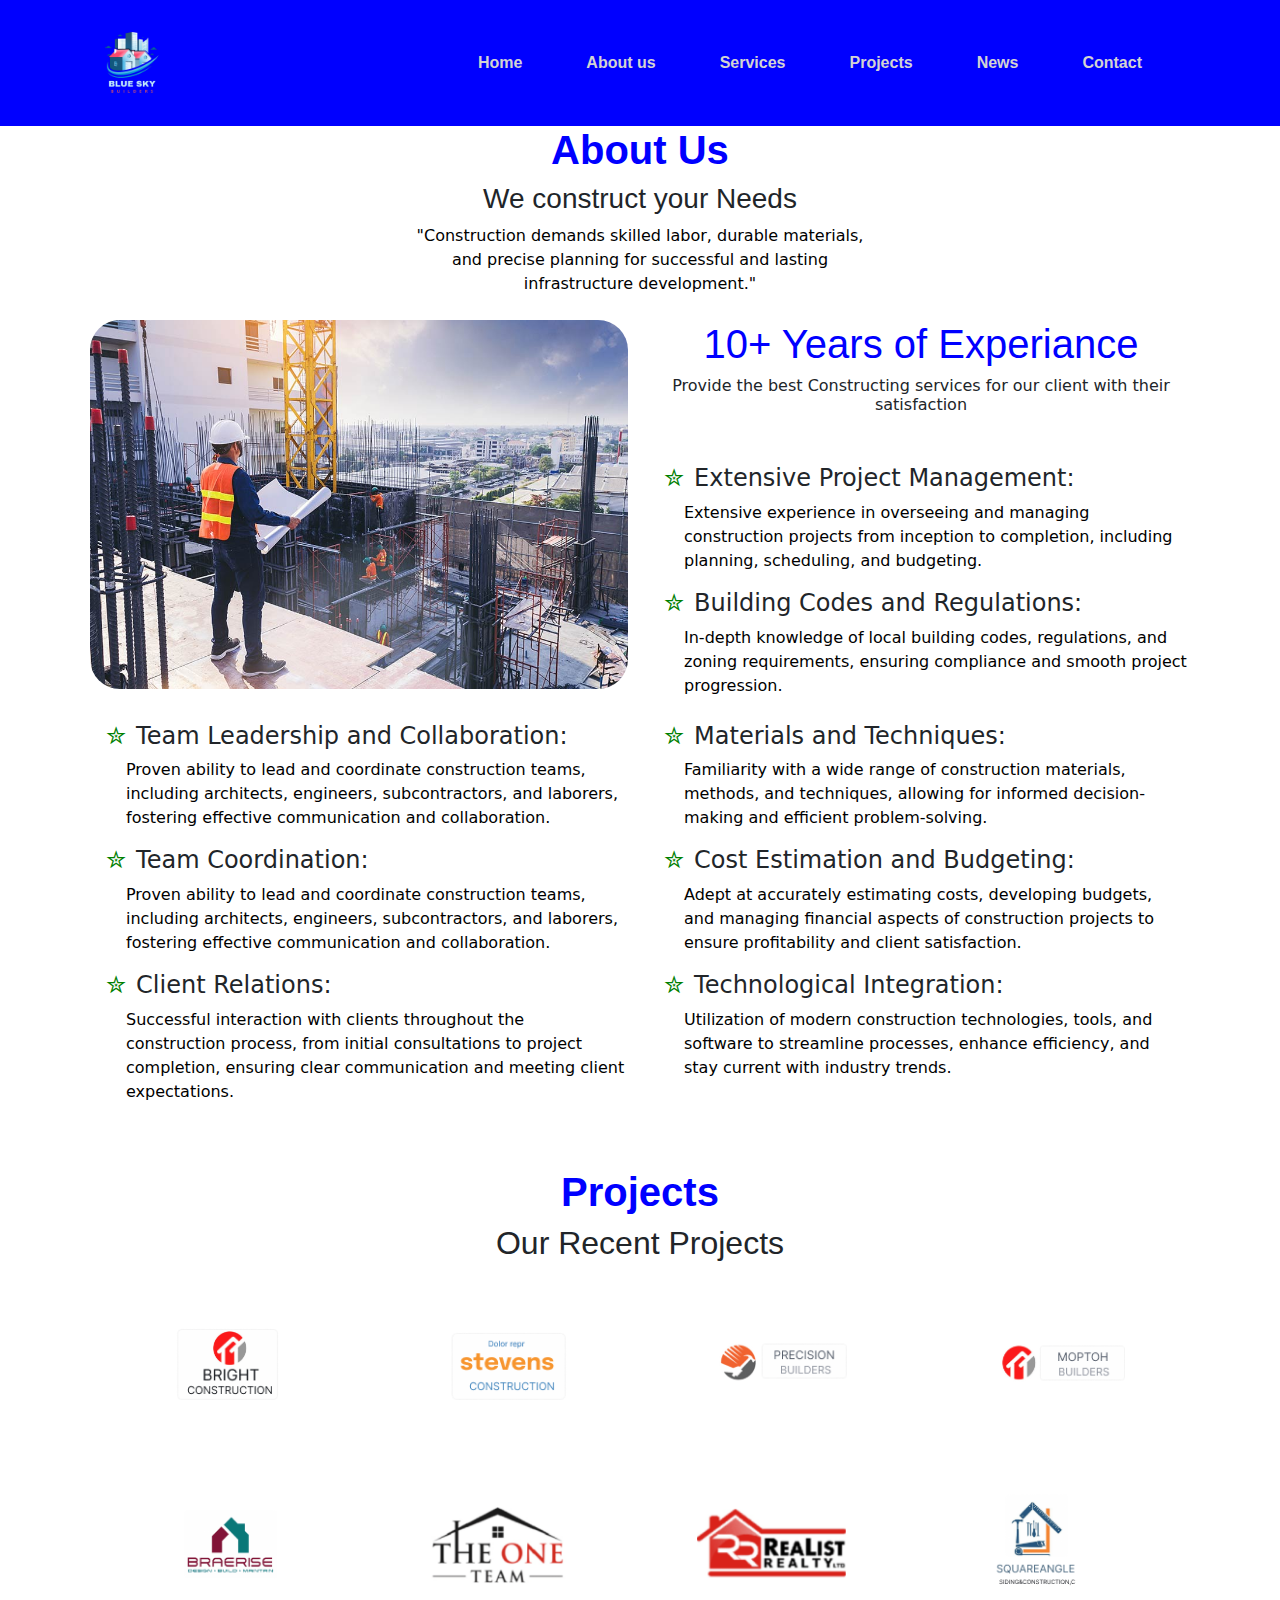
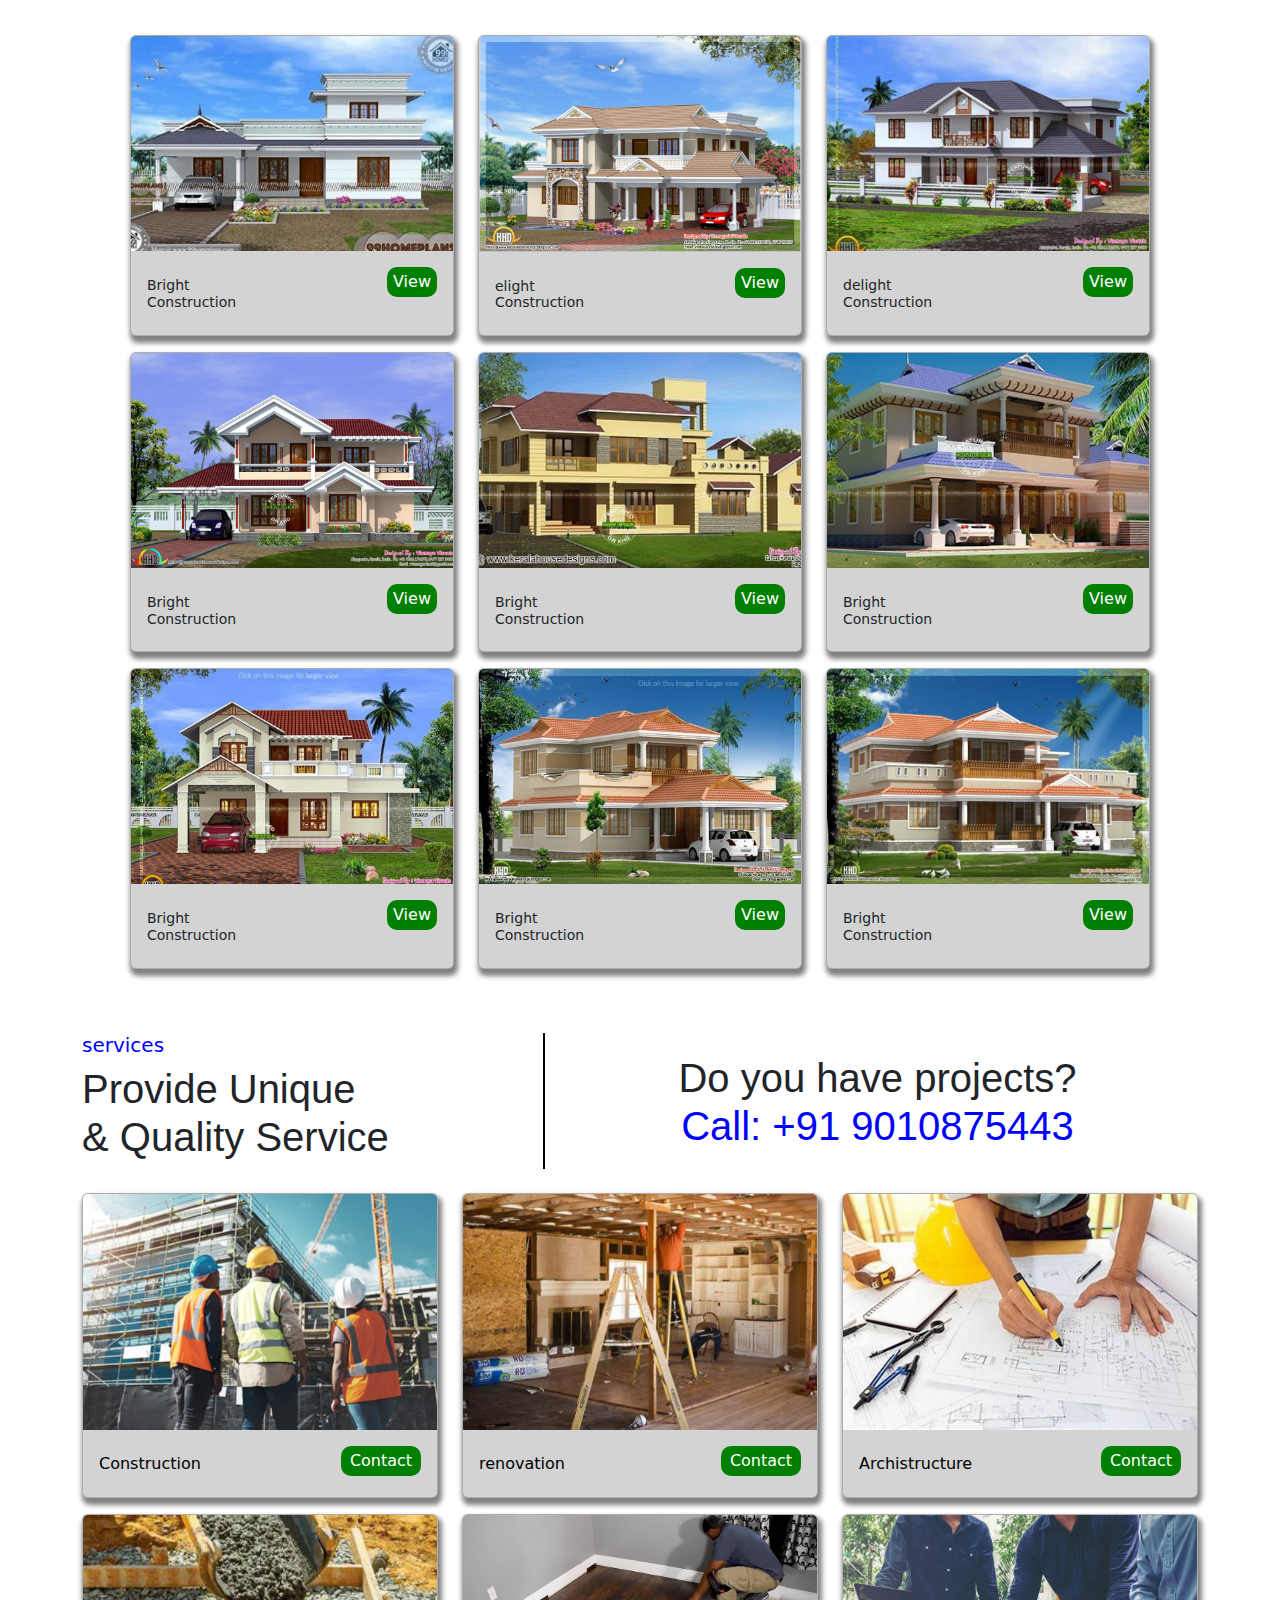
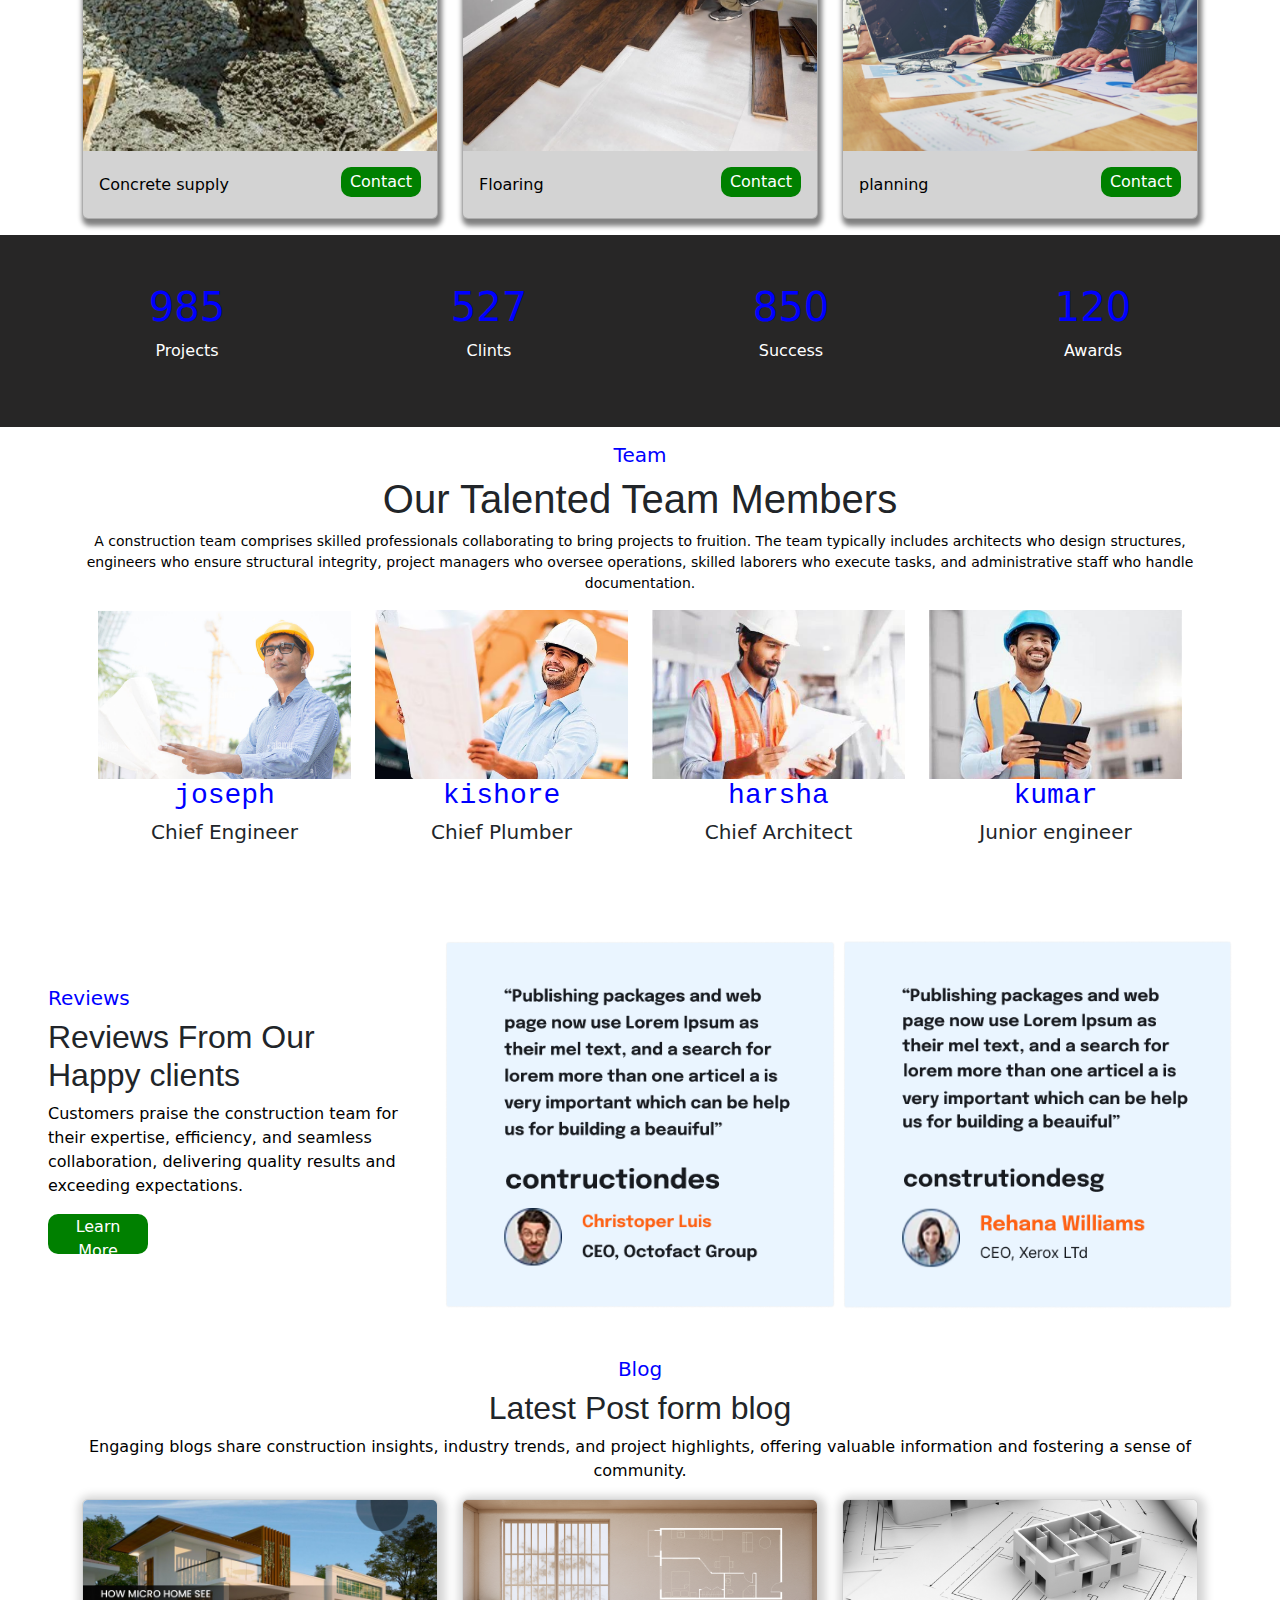
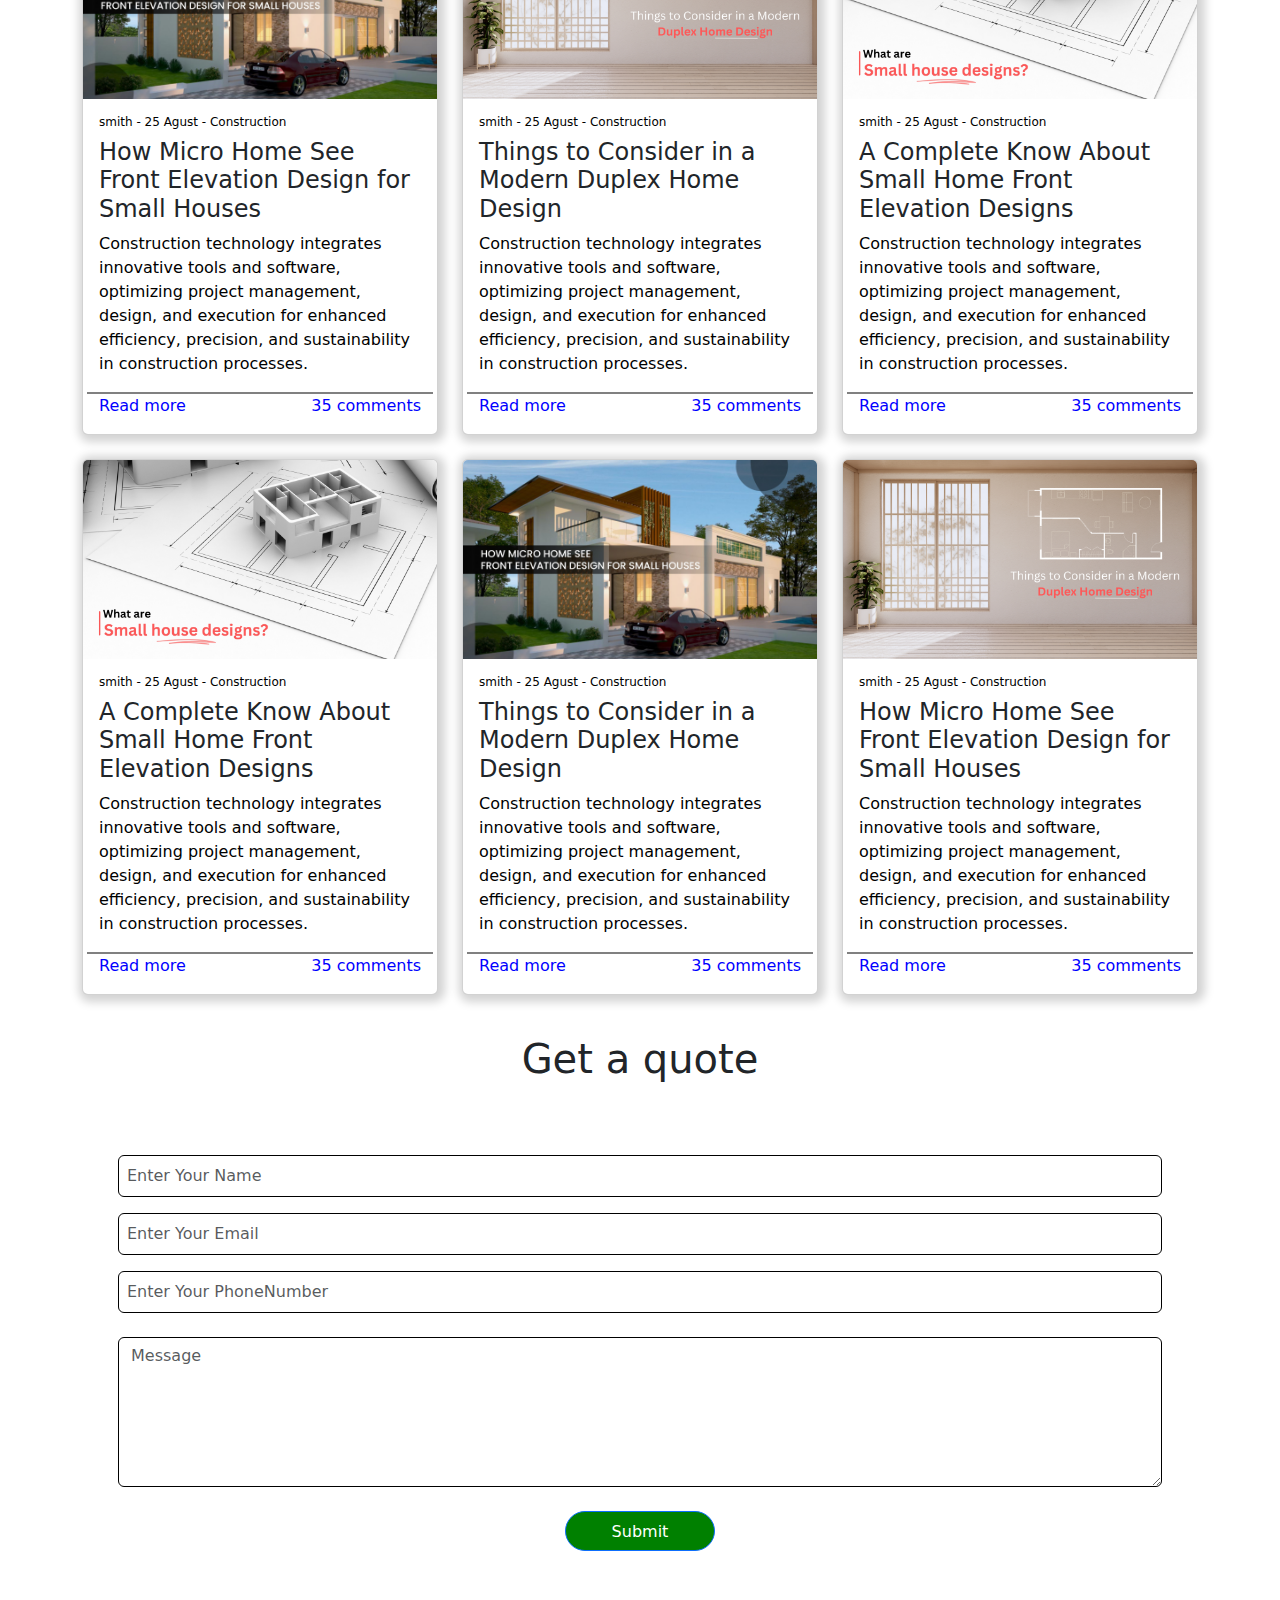
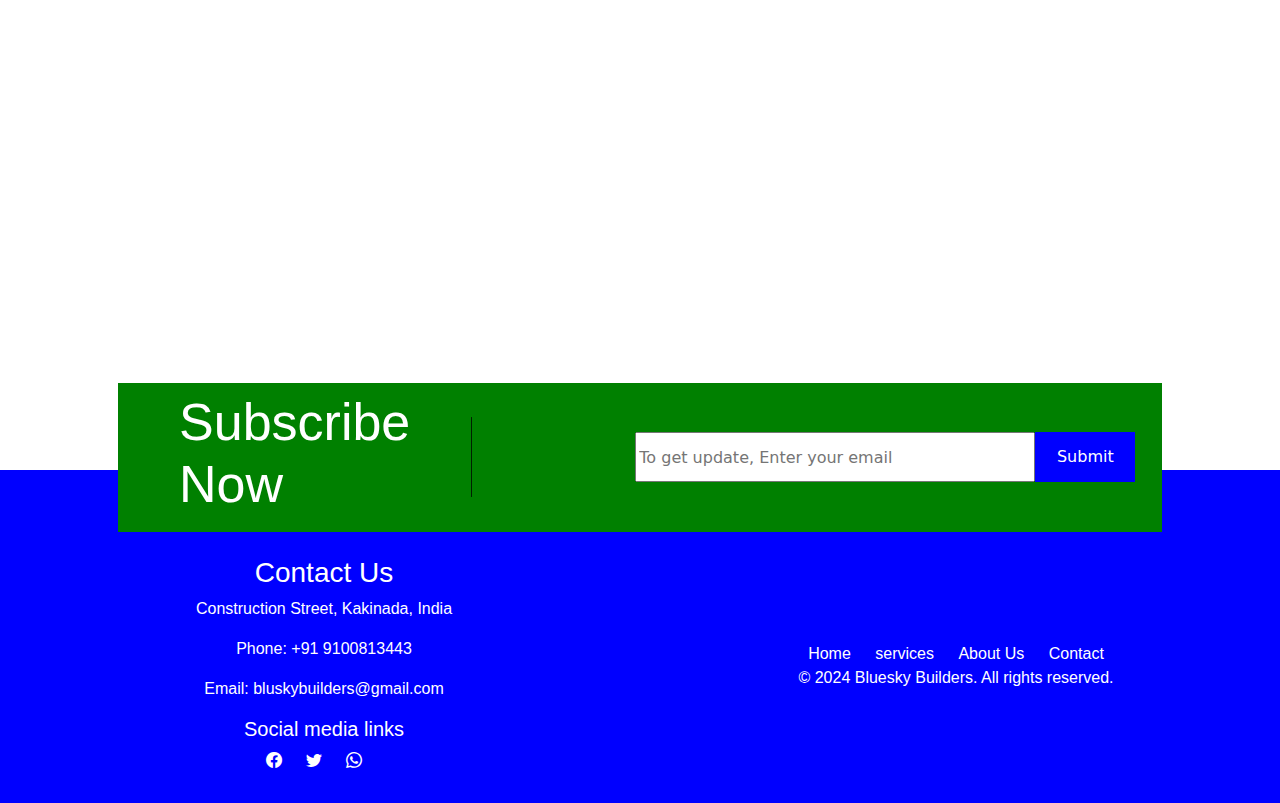
<file: about.html>
<!DOCTYPE html>
<html lang="en">
<head>
    <meta charset="UTF-8">
    <meta name="viewport" content="width=device-width, initial-scale=1.0">
    <title>Document</title>
    <link rel="stylesheet" href="css/bootstrap.min.css">
    <script src="js/bootstrap.bundle.js"></script>
    <link rel="stylesheet" href="home.css">
    <link rel="stylesheet" href="https://cdn.jsdelivr.net/npm/bootstrap-icons@1.11.3/font/bootstrap-icons.min.css">
    <link rel="preconnect" href="https://fonts.googleapis.com">
    <link rel="preconnect" href="https://fonts.gstatic.com" crossorigin>
    <link href="https://fonts.googleapis.com/css2?family=Abril+Fatface&family=Anton&family=Kenia&family=Permanent+Marker&family=Vina+Sans&display=swap" rel="stylesheet">
    <script src="script.js"></script>
</head>
<body>
    <header class="container-fluid p-0" id="excell">
         <nav class="navbar navbar-expand-lg">
            <div class="container">
                <a class="navbar-brand" href="#">
                    <img style="width: 200px; height: 100px;" class="w-100" src="assets/logoo.png" alt="">
                </a>
                <button
                    class="navbar-toggler"
                    type="button"
                    data-bs-toggle="collapse"
                    data-bs-target="#collapsibleNavId"
                    aria-controls="collapsibleNavId"
                    aria-expanded="false"
                    aria-label="Toggle navigation">
                    <span class="navbar-toggler-icon"></span>
                </button>
                <div class="collapse navbar-collapse justify-content-end" id="collapsibleNavId">
                    <ul class="navbar-nav">
                        <li class="nav-item">
                            <a class="nav-link active me-5" href="index.html" aria-current="page">
                                <strong>Home</strong>
                            </a>
                        </li>
                        <li class="nav-item">
                            <a class="nav-link active me-5" href="about.html" aria-current="page">
                               <strong>About us</strong>
                            </a>
                        </li>
                        <li class="nav-item">
                            <a class="nav-link active me-5" href="service.html" aria-current="page">
                                <strong>Services</strong>
                            </a>
                        </li>
                        <li class="nav-item">
                            <a class="nav-link active me-5" href="project.html" aria-current="page">
                                <strong>Projects</strong>
                            </a>
                        </li>
                        <li class="nav-item">
                            <a class="nav-link active me-5" href="news.html" aria-current="page">
                                <strong>News</strong>
                            </a>
                        </li>
                        <li class="nav-item">
                            <a class="nav-link active me-5" href="contact.html" aria-current="page">
                                <strong>Contact</strong>
                            </a>
                        </li>
                    </ul>
                </div>
            </div>
         </nav>
    </header>

    <section class="container text-center" id="need">
        <div class="about">
          <h1>About Us</h1>
         <h3>We construct your Needs</h3>
         <p>"Construction demands skilled labor, durable materials, <br> and precise planning for successful and lasting <br> infrastructure development."</p>
        </div>
        <div class="container p-2 your">
          <div class="row">
              <div class="col-12 col-lg-6 image">
                  <img class="w-100" src="assets/experiance.jpeg" alt="">
              </div>
              <div class="col-12 col-lg-6 team">
                  <h1 style="color: blue;">10+ Years of Experiance</h1>
                  <h3>Provide the best Constructing services for our client with their satisfaction</h3>
                  <ul class="text-start">
                      <li></i><h4>Extensive Project Management:</h4> <p>Extensive experience in overseeing and managing construction projects from inception to completion, including planning, scheduling, and budgeting.</p></li>
                      <li><h4>Building Codes and Regulations:</h4> <p>In-depth knowledge of local building codes, regulations, and zoning requirements, ensuring compliance and smooth project progression.</p></li>
                  </ul>
              </div>
          </div>
      </div>
      <div class="container team">
          <div class="row text-start">
              <div class="col-12 col-lg-6">
                  <ul>
                      <li><h4>Team Leadership and Collaboration:</h4> <p>Proven ability to lead and coordinate construction teams, including architects, engineers, subcontractors, and laborers, fostering effective communication and collaboration.</p></li>
                  </ul>
              </div>
              <div class="col-12 col-lg-6">
                  <ul>
                      <li><h4>Materials and Techniques:</h4> <p>Familiarity with a wide range of construction materials, methods, and techniques, allowing for informed decision-making and efficient problem-solving.</p></li>
                  </ul>
              </div>
              <div class="col-12 col-lg-6">
                  <ul>
                      <li><h4>Team Coordination: </h4> <p>Proven ability to lead and coordinate construction teams, including architects, engineers, subcontractors, and laborers, fostering effective communication and collaboration.</p></li>
                  </ul>
              </div>
              <div class="col-12 col-lg-6">
                  <ul>
                      <li><h4>Cost Estimation and Budgeting:</h4> <p>Adept at accurately estimating costs, developing budgets, and managing financial aspects of construction projects to ensure profitability and client satisfaction.</p></li>
                  </ul>
              </div>
              <div class="col-12 col-lg-6">
                  <ul>
                      <li><h4>Client Relations:</h4> <p>Successful interaction with clients throughout the construction process, from initial consultations to project completion, ensuring clear communication and meeting client expectations.</p></li>
                  </ul>
              </div>
              <div class="col-12 col-lg-6">
                  <ul>
                      <li><h4>Technological Integration: </h4> <p>Utilization of modern construction technologies, tools, and software to streamline processes, enhance efficiency, and stay current with industry trends.</p></li>
                  </ul>
              </div>
          </div>
      </div>
  </section>

  <section class="container p-5" id="project">
    <div class="text-center recent">
       <h1>Projects</h1>
       <h2>Our Recent Projects</h2>
    </div>
    <div class="container our">
        <img class="w-100" src="assets/F.png" alt="">
        <img class="w-100" src="assets/f2.png" alt="">
    </div>
    <div class="container recent1">
        <div class="row">
            <div class="col-12 col-md-6 col-lg-4 mb-3">
               <div class="card">
                   <img class="card-img-top" src="assets/home1.png" alt="" />
                   <div class="card-body">
                       <div class="bright">
                           <div class="row">
                               <div class="col-6">
                                   <h5 class="card-title">Bright Construction</h5>
                               </div>
                               <div class="col-6 text-end">
                                   <a href="view.html"><button style="border: none;">View</button></a>
                               </div>
                            </div>
                        </div>
                   </div>
                </div>
            </div>
            <div class="col-12 col-md-6 col-lg-4 mb-3">
               <div class="card">
                   <img class="card-img-top" src="assets/h2.png" alt="" />
                   <div class="card-body">
                       <div class="bright">
                           <div class="row">
                               <div class="col-6">
                                   <h5 class="card-title">elight Construction</h5>
                               </div>
                               <div class="col-6 text-end">
                                   <a href="view.html"><button style="border: none;">View</button></a>
                               </div>
                            </div>
                        </div>
                   </div>
                </div>
            </div>
            <div class="col-12 col-md-6 col-lg-4 mb-3">
               <div class="card">
                   <img class="card-img-top" src="assets/h3.png" alt="" />
                   <div class="card-body">
                       <div class="bright">
                           <div class="row">
                               <div class="col-6">
                                   <h5 class="card-title">delight Construction</h5>
                               </div>
                               <div class="col-6 text-end">
                                   <a href="view.html"><button style="border: none;">View</button></a>
                               </div>
                            </div>
                        </div>
                   </div>
                </div>
            </div>
            <div class="col-12 col-md-6 col-lg-4 mb-3">
               <div class="card">
                   <img class="card-img-top" src="assets/h4.png" alt="" />
                   <div class="card-body">
                       <div class="bright">
                           <div class="row">
                               <div class="col-6">
                                   <h5 class="card-title">Bright Construction</h5>
                               </div>
                               <div class="col-6 text-end">
                                   <a href="view.html"><button style="border: none;">View</button></a>
                               </div>
                            </div>
                        </div>
                   </div>
                </div>
            </div>
            <div class="col-12 col-md-6 col-lg-4 mb-3">
               <div class="card">
                   <img class="card-img-top" src="assets/h5.png" alt="" />
                   <div class="card-body">
                       <div class="bright">
                           <div class="row">
                               <div class="col-6">
                                   <h5 class="card-title">Bright Construction</h5>
                               </div>
                               <div class="col-6 text-end">
                                   <a href="view.html"><button style="border: none;">View</button></a>
                               </div>
                            </div>
                        </div>
                   </div>
                </div>
            </div>
            <div class="col-12 col-md-6 col-lg-4 mb-3">
               <div class="card">
                   <img class="card-img-top" src="assets/h6.png" alt="" />
                   <div class="card-body">
                       <div class="bright">
                           <div class="row">
                               <div class="col-6">
                                   <h5 class="card-title">Bright Construction</h5>
                               </div>
                               <div class="col-6 text-end">
                                   <a href="view.html"><button style="border: none;">View</button></a>
                               </div>
                            </div>
                        </div>
                   </div>
                </div>
            </div>
            <div class="col-12 col-md-6 col-lg-4 mb-3">
               <div class="card">
                   <img class="card-img-top" src="assets/h7.png" alt="" />
                   <div class="card-body">
                       <div class="bright">
                           <div class="row">
                               <div class="col-6">
                                   <h5 class="card-title">Bright Construction</h5>
                               </div>
                               <div class="col-6 text-end">
                                   <a href="view.html"><button style="border: none;">View</button></a>
                               </div>
                            </div>
                        </div>
                   </div>
                </div>
            </div>
            <div class="col-12 col-md-6 col-lg-4 mb-3">
               <div class="card">
                   <img class="card-img-top" src="assets/h8.png" alt="" />
                   <div class="card-body">
                       <div class="bright">
                           <div class="row">
                               <div class="col-6">
                                   <h5 class="card-title">Bright Construction</h5>
                               </div>
                               <div class="col-6 text-end">
                                   <a href="view.html"><button style="border: none;">View</button></a>
                               </div>
                            </div>
                        </div>
                   </div>
                </div>
            </div>
            <div class="col-12 col-md-6 col-lg-4 mb-3">
               <div class="card">
                   <img class="card-img-top" src="assets/h9.png" alt="" />
                   <div class="card-body">
                       <div class="bright">
                           <div class="row">
                               <div class="col-6">
                                   <h5 class="card-title">Bright Construction</h5>
                               </div>
                               <div class="col-6 text-end">
                                   <a href="view.html"><button style="border: none;">View</button></a>
                               </div>
                            </div>
                        </div>
                   </div>
                </div>
            </div>
        </div>
    </div>
</section>


    <section class="container-fluid" id="service">
        <div class="container unique">
            <div class="row">
                <div class="col-5 serve">
                    <h5>services</h5>
                    <h1>Provide Unique <br>& Quality Service</h1>
                </div>
                <div class="col-7 text text-center d-flex justify-content-center align-items-center">
                    <h1>Do you have projects? <br><span style="color: blue;">Call: +91 9010875443</span></h1>
                </div>
             </div>
         </div>
        
        <div class="container srvice mt-4" id="construct">
            <div class="row">
               <div class="col-12 col-lg-4 mb-3">
                   <div class="card">
                       <img class="card-img-top" src="assets/service1.png" alt="Title" />
                       <div class="card-body">
                           <div class="row">
                               <div class="col-6">
                                   <h5 class="card-title">Construction</h5>
                               </div>
                               <div class="col-6 text-end">
                                    <a href="contact.html"><button>Contact</button></a>
                               </div>
                           </div> 
                       </div>
                   </div>
               </div>
               <div class="col-12 col-lg-4 mb-3">
                   <div class="card">
                       <img class="card-img-top" src="assets/s2.png" alt="Title" />
                       <div class="card-body">
                           <div class="row">
                               <div class="col-6">
                                   <h5 class="card-title">renovation</h5>
                               </div>
                               <div class="col-6 text-end">
                                <a href="contact.html"><button>Contact</button></a>
                               </div>
                           </div> 
                       </div>
                   </div>
               </div>
               <div class="col-12 col-lg-4 mb-3">
                   <div class="card">
                       <img class="card-img-top" src="assets/s3.png" alt="Title" />
                       <div class="card-body">
                           <div class="row">
                               <div class="col-6">
                                   <h5 class="card-title">Archistructure</h5>
                               </div>
                               <div class="col-6 text-end">
                                    <button>Contact</button>
                               </div>
                           </div> 
                       </div>
                   </div>
               </div>
               <div class="col-12 col-lg-4 mb-3">
                   <div class="card">
                       <img class="card-img-top" src="assets/s4.png" alt="Title" />
                       <div class="card-body">
                           <div class="row">
                               <div class="col-6">
                                   <h5 class="card-title">Concrete supply</h5>
                               </div>
                               <div class="col-6 text-end">
                                    <button>Contact</button>
                               </div>
                           </div> 
                       </div>
                   </div>
               </div>
               <div class="col-12 col-lg-4 mb-3">
                   <div class="card">
                       <img class="card-img-top" src="assets/s5.png" alt="Title" />
                       <div class="card-body">
                           <div class="row">
                               <div class="col-6">
                                   <h5 class="card-title">Floaring</h5>
                               </div>
                               <div class="col-6 text-end">
                                    <button>Contact</button>
                               </div>
                           </div> 
                       </div>
                   </div>
               </div>
               <div class="col-12 col-lg-4 mb-3">
                   <div class="card">
                       <img class="card-img-top" src="assets/s6.png" alt="Title" />
                       <div class="card-body">
                           <div class="row">
                               <div class="col-6">
                                   <h5 class="card-title">planning</h5>
                               </div>
                               <div class="col-6 text-end">
                                    <button>Contact</button>
                               </div>
                           </div> 
                       </div>
                   </div>
               </div>
            </div> 
        </div>
   </section>

   <section class="container-fluied p-5 text-center client">
       <div class="row">
           <div class="col-3">
               <h1>985</h1>
               <p>Projects</p>
           </div>
           <div class="col-3">
               <h1>527</h1>
               <p>Clints</p>
           </div>
           <div class="col-3">
               <h1>850</h1>
               <p>Success</p>
           </div>
           <div class="col-3">
               <h1>120</h1>
               <p>Awards</p>
           </div>
       </div>
   </section>

   <section class="container text-center p-3" id="talent">
       <div class="member">
          <h5>Team</h5>
          <h1>Our Talented Team Members</h1>
          <p>A construction team comprises skilled professionals collaborating to bring projects to fruition. The team typically includes architects who design structures, engineers who ensure structural integrity, project managers who oversee operations, skilled laborers who execute tasks, and administrative staff who handle documentation. </p>
       </div>
       <div class="container skill">
          <div class="row">
           <div class="col-12 col-lg-3 mb-4">
               <img class="w-100" src="assets/w1.png" alt="">
               <h3>joseph</h3>
               <h5>Chief Engineer</h5>
           </div>
           <div class="col-12 col-lg-3 mb-4">
               <img class="w-100" src="assets/w2.png" alt="">
               <h3>kishore</h3>
               <h5>Chief Plumber</h5>
           </div>
           <div class="col-12 col-lg-3 mb-4">
                <img class="w-100" src="assets/w3.png" alt="">
                <h3>harsha</h3>
               <h5>Chief Architect</h5>
           </div>
           <div class="col-12 col-lg-3 mb-4">
               <img class="w-100" src="assets/w4.png" alt="">
               <h3>kumar</h3>
               <h5>Junior engineer</h5>
          </div>
          </div>
       </div>
   </section>

   <section class ="container-fluid p-5" id="efficient">
        <div class="seam">
            <div class="row justify-content-center align-items-center g-2">
               <div class="col-12 col-lg-4">
                   <h5>Reviews</h5>
                   <h2>Reviews From Our <br>
                       Happy clients</h2>
                   <p>Customers praise the construction team for their expertise, efficiency, and seamless collaboration, delivering quality results and exceeding expectations.</p>
                   <a href="about.html"><button>Learn More</button></a>
               </div>
               <div class="col-12 col-lg-4">
                   <img class="w-100" src="assets/r1.png" alt="">
               </div>
               <div class="col-12 col-lg-4">
                   <img class="w-100" src="assets/r2.png" alt="">
               </div>
            </div>
        </div>
   </section>

   <section class="container text-center" id="latest">
       <h5>Blog</h5>
       <h2>Latest Post form blog</h2>
       <p>Engaging blogs share construction insights, industry trends, and project highlights, offering valuable information and fostering a sense of community.</p>
   </section>

   <section class="container" id="agust">
    <div class="row">
       <div class="col-12 col-md-6 col-lg-4 mb-4">
           <div class="card">
           <img class="card-img-top" src="assets/new1.jpeg" alt="Title" />
           <div class="card-body">
               <h5>smith - 25 Agust - Construction</h5>
               <h4 class="card-title">How Micro Home See Front Elevation Design for Small Houses</h4>
               <p class="card-text text-start">Construction technology integrates innovative tools and software, optimizing project management, design, and execution for enhanced efficiency, precision, and sustainability in construction processes.</p>
               <div class="row comment">
                   <div class="col-6">
                       <a href="news1.html">Read more</a>
                   </div>
                   <div class="col-6 text-end">
                        <a href="news1.html">35 comments</a>
                   </div>
               </div>
           </div>
          </div>
       </div>
       <div class="col-12 col-md-6 col-lg-4 mb-4">
           <div class="card">
               <img class="card-img-top" src="assets/new2.png" alt="Title" />
               <div class="card-body">
                   <h5>smith - 25 Agust - Construction</h5>
                   <h4 class="card-title">Things to Consider in a Modern Duplex Home Design</h4>
                   <p class="card-text text-start">Construction technology integrates innovative tools and software, optimizing project management, design, and execution for enhanced efficiency, precision, and sustainability in construction processes.</p>
                   <div class="row comment">
                       <div class="col-6">
                           <a href="news1.html">Read more</a>
                       </div>
                       <div class="col-6 text-end">
                            <a href="news1.html">35 comments</a>
                       </div>
                   </div>
               </div>
              </div>
       </div>
       <div class="col-12 col-md-6 col-lg-4 mb-4">
           <div class="card">
               <img class="card-img-top" src="assets/new3.jpg" alt="Title" />
               <div class="card-body">
                   <h5>smith - 25 Agust - Construction</h5>
                   <h4 class="card-title">A Complete Know About Small Home Front Elevation Designs</h4>
                   <p class="card-text text-start">Construction technology integrates innovative tools and software, optimizing project management, design, and execution for enhanced efficiency, precision, and sustainability in construction processes.</p>
                   <div class="row comment">
                       <div class="col-6">
                           <a href="news1.html">Read more</a>
                       </div>
                       <div class="col-6 text-end">
                            <a href="news1.html">35 comments</a>
                       </div>
                   </div>
               </div>
           </div>
       </div>
       <div class="col-12 col-md-6 col-lg-4 mb-4">
        <div class="card">
         <img class="card-img-top" src="assets/new3.jpg" alt="Title" />
         <div class="card-body">
             <h5>smith - 25 Agust - Construction</h5>
             <h4 class="card-title">A Complete Know About Small Home Front Elevation Designs</h4>
             <p class="card-text text-start">Construction technology integrates innovative tools and software, optimizing project management, design, and execution for enhanced efficiency, precision, and sustainability in construction processes.</p>
             <div class="row comment">
                 <div class="col-6">
                     <a href="news1.html">Read more</a>
                 </div>
                 <div class="col-6 text-end">
                      <a href="news1.html">35 comments</a>
                 </div>
             </div>
         </div>
        </div>
     </div>
     <div class="col-12 col-md-6 col-lg-4 mb-4">
         <div class="card">
             <img class="card-img-top" src="assets/new1.jpeg" alt="Title" />
             <div class="card-body">
                 <h5>smith - 25 Agust - Construction</h5>
                 <h4 class="card-title">Things to Consider in a Modern Duplex Home Design</h4>
                 <p class="card-text text-start">Construction technology integrates innovative tools and software, optimizing project management, design, and execution for enhanced efficiency, precision, and sustainability in construction processes.</p>
                 <div class="row comment">
                     <div class="col-6">
                         <a href="news1.html">Read more</a>
                     </div>
                     <div class="col-6 text-end">
                          <a href="news1.html">35 comments</a>
                     </div>
                 </div>
             </div>
            </div>
     </div>
     <div class="col-12 col-md-6 col-lg-4 mb-4">
         <div class="card">
             <img class="card-img-top" src="assets/new2.png" alt="Title" />
             <div class="card-body">
                 <h5>smith - 25 Agust - Construction</h5>
                 <h4 class="card-title">How Micro Home See Front Elevation Design for Small Houses</h4>
                 <p class="card-text text-start">Construction technology integrates innovative tools and software, optimizing project management, design, and execution for enhanced efficiency, precision, and sustainability in construction processes.</p>
                 <div class="row comment">
                     <div class="col-6">
                         <a href="news1.html">Read more</a>
                     </div>
                     <div class="col-6 text-end">
                          <a href="news1.html">35 comments</a>
                     </div>
                 </div>
             </div>
         </div>
    </div>
</section>

   <section class="container-fluied Contact mt-3">
    <h1 class="text-center">Get a quote</h1>
    <div class="container p-5 table" id="forms">
        <form action="submit.html" name="contact" onsubmit="return validation()">
            <div class="w-100 mt-3">
                <input type="text" class="form-control" name="username" id="username" placeholder="Enter Your Name"/>
            </div>
            <p id="userNote"></p>
            <div class="w-100 mt-3">
                <input type="email" class="form-control" name="email" id="email" placeholder="Enter Your Email"/>
            </div>
            <p id="emailNote"></p>
            <div class="w-100 mt-3">
                <input type="tel" class="form-control" name="mobile" id="mobile" placeholder="Enter Your PhoneNumber"/>
            </div>
            <p id="mobileNote"></p>
              <textarea style="background-color: transparent; height: 150px;" class="form-control mt-4" type="text" rows="3" placeholder="Message"></textarea>
              <div class="text-center mt-4">
                <button type="submit" class="btn btn-primary" style="width: 150px; height: 40px; border-radius: 30px;">
                    Submit
                </button>
             </div>
          </form>
    </div>
</section>

   <section class="container-fluid" id="subs">
        <div class="container p-5 cribe">
            <div class="container p-2 mate">
               <div class="row justify-content-center align-items-center g-2">
                   <div class="col-4 flex">
                        <h1>Subscribe  <br> Now</h1>
                   </div>
                   <div class="col-4">
                        <img style="width: auto; height: 80px;" class="" src="assets/line.png" alt="">
                   </div>
                   <div class="col-4 flex">
                        <input class="" type="search" name="" id="" placeholder="To get update, Enter your email"><button>Submit</button>
                   </div>
                </div>
            </div>
        </div>
   </section>

   <footer class="container-fluid">
        <div>
        <div class="row justify-content-center align-items-center g-2 mt-5">
            <div class="col-12 col-lg-6">
                <div class="footer-info">
                    <h3>Contact Us</h3>
                    <p>Construction Street, Kakinada, India</p>
                    <p>Phone: +91 9100813443</p>
                    <p>Email: bluskybuilders@gmail.com</p>
                </div>
                <div class="social-icons">
                    <h5>Social media links</h5>
                    <a href="#" target="_blank"><i class="bi bi-facebook"></i></a>
                    <a href="#" target="_blank"><i class="bi bi-twitter"></i></a>
                    <a href="#" target="_blank"><i class="bi bi-whatsapp"></i></a>
                </div>  
            </div>
            <div class="col-12 col-lg-6">
                <div class="footer-links">
                    <a href="index.html">Home</a>
                    <a href="service.html">services</a>
                    <a href="about.html">About Us</a>
                    <a href="contact.html">Contact</a>
                </div>
                <div>
                    <p>&copy; 2024 Bluesky Builders. All rights reserved.</p>
                </div>
            </div>
        </div>
        </div>
    </footer>
</body>
</html>
</file>
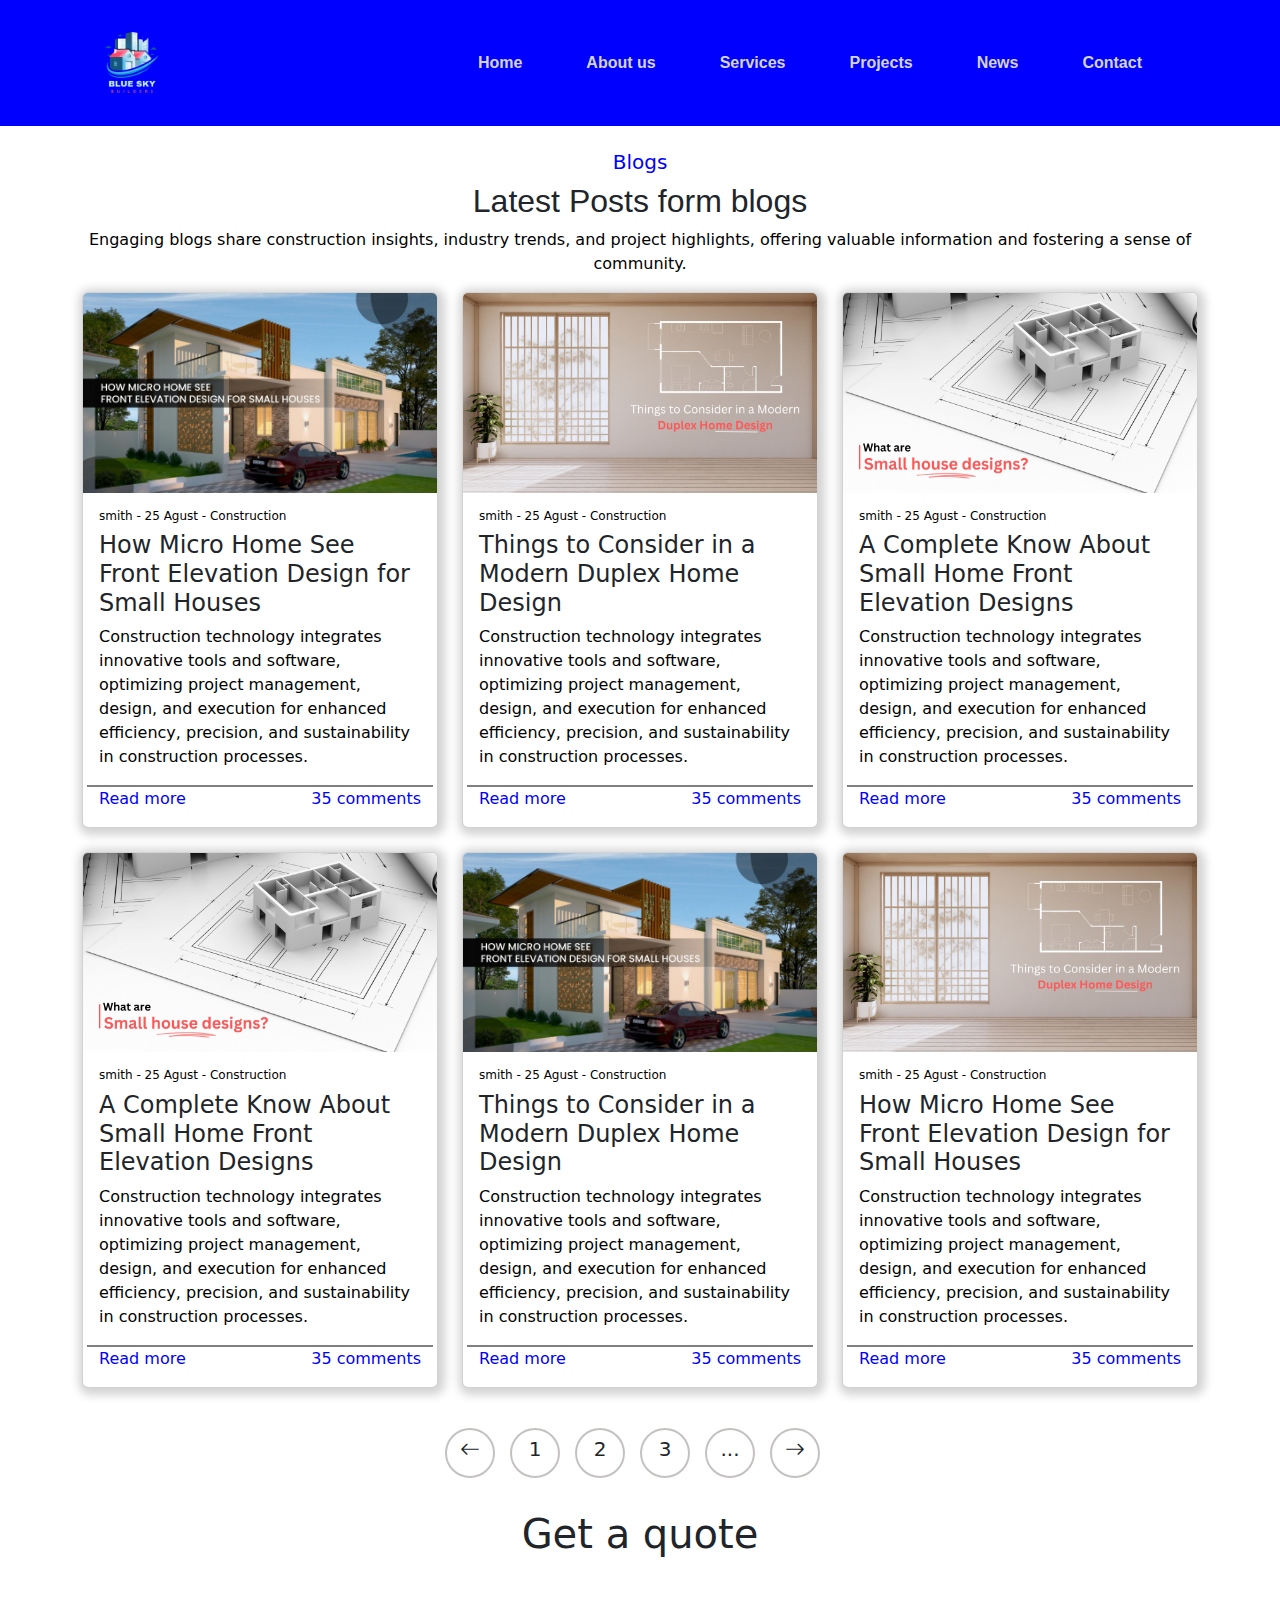
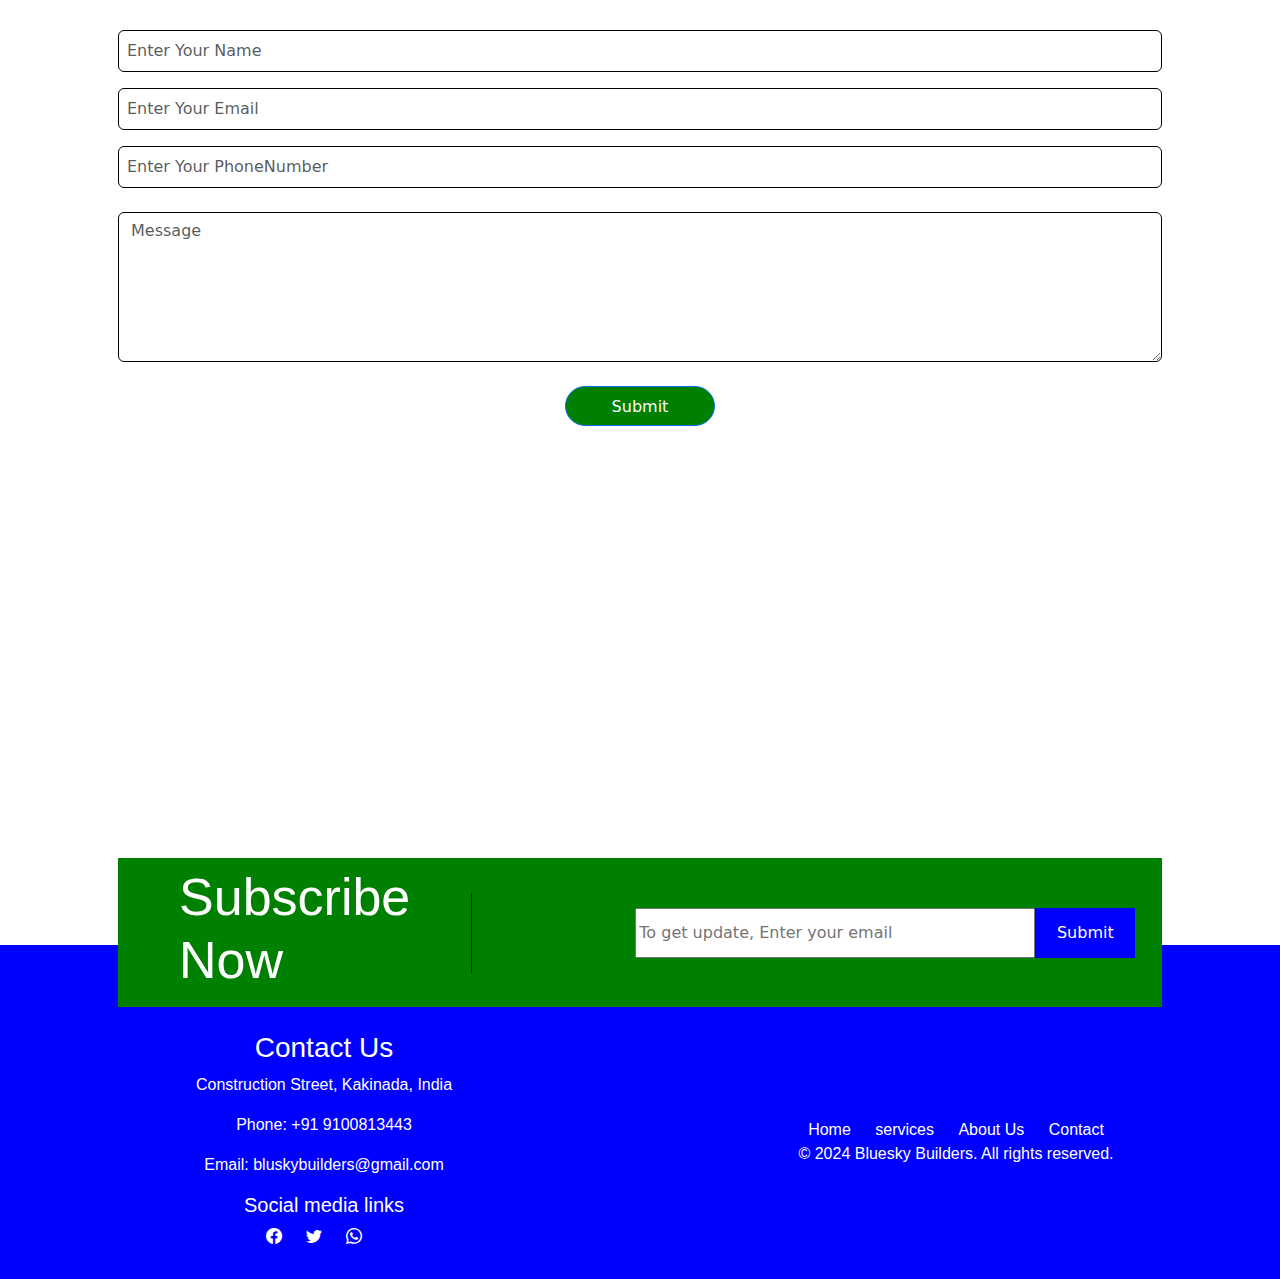
<file: news.html>
<!DOCTYPE html>
<html lang="en">
<head>
    <meta charset="UTF-8">
    <meta name="viewport" content="width=device-width, initial-scale=1.0">
    <title>Document</title>
    <link rel="stylesheet" href="css/bootstrap.min.css">
    <script src="js/bootstrap.bundle.js"></script>
    <link rel="stylesheet" href="home.css">
    <link rel="stylesheet" href="https://cdn.jsdelivr.net/npm/bootstrap-icons@1.11.3/font/bootstrap-icons.min.css">
    <link rel="preconnect" href="https://fonts.googleapis.com">
    <link rel="preconnect" href="https://fonts.gstatic.com" crossorigin>
    <script src="script.js"></script>
    <link href="https://fonts.googleapis.com/css2?family=Abril+Fatface&family=Anton&family=Kenia&family=Permanent+Marker&family=Vina+Sans&display=swap" rel="stylesheet">
</head>
<body>
    <header class="container-fluid p-0" id="excell">
         <nav class="navbar navbar-expand-lg">
            <div class="container">
                <a class="navbar-brand" href="#">
                    <img style="width: 200px; height: 100px;" class="w-100" src="assets/logoo.png" alt="">
                </a>
                <button
                    class="navbar-toggler"
                    type="button"
                    data-bs-toggle="collapse"
                    data-bs-target="#collapsibleNavId"
                    aria-controls="collapsibleNavId"
                    aria-expanded="false"
                    aria-label="Toggle navigation">
                    <span class="navbar-toggler-icon"></span>
                </button>
                <div class="collapse navbar-collapse justify-content-end" id="collapsibleNavId">
                    <ul class="navbar-nav">
                        <li class="nav-item">
                            <a class="nav-link active me-5" href="index.html" aria-current="page">
                                <strong>Home</strong>
                            </a>
                        </li>
                        <li class="nav-item">
                            <a class="nav-link active me-5" href="about.html" aria-current="page">
                               <strong>About us</strong>
                            </a>
                        </li>
                        <li class="nav-item">
                            <a class="nav-link active me-5" href="service.html" aria-current="page">
                                <strong>Services</strong>
                            </a>
                        </li>
                        <li class="nav-item">
                            <a class="nav-link active me-5" href="project.html" aria-current="page">
                                <strong>Projects</strong>
                            </a>
                        </li>
                        <li class="nav-item">
                            <a class="nav-link active me-5" href="news.html" aria-current="page">
                                <strong>News</strong>
                            </a>
                        </li>
                        <li class="nav-item">
                            <a class="nav-link active me-5" href="contact.html" aria-current="page">
                                <strong>Contact</strong>
                            </a>
                        </li>
                    </ul>
                </div>
            </div>
         </nav>
    </header>
     
    <section class="container text-center mt-4" id="latest">
        <h5>Blogs</h5>
        <h2>Latest Posts form blogs</h2>
        <p>Engaging blogs share construction insights, industry trends, and project highlights, offering valuable information and fostering a sense of community.</p>
    </section>
    <section class="container" id="agust">
        <div class="row">
           <div class="col-12 col-md-6 col-lg-4 mb-4">
               <div class="card">
               <img class="card-img-top" src="assets/new1.jpeg" alt="Title" />
               <div class="card-body">
                   <h5>smith - 25 Agust - Construction</h5>
                   <h4 class="card-title">How Micro Home See Front Elevation Design for Small Houses</h4>
                   <p class="card-text text-start">Construction technology integrates innovative tools and software, optimizing project management, design, and execution for enhanced efficiency, precision, and sustainability in construction processes.</p>
                   <div class="row comment">
                       <div class="col-6">
                           <a href="news1.html">Read more</a>
                       </div>
                       <div class="col-6 text-end">
                            <a href="news1.html">35 comments</a>
                       </div>
                   </div>
               </div>
              </div>
           </div>
           <div class="col-12 col-md-6 col-lg-4 mb-4">
               <div class="card">
                   <img class="card-img-top" src="assets/new2.png" alt="Title" />
                   <div class="card-body">
                       <h5>smith - 25 Agust - Construction</h5>
                       <h4 class="card-title">Things to Consider in a Modern Duplex Home Design</h4>
                       <p class="card-text text-start">Construction technology integrates innovative tools and software, optimizing project management, design, and execution for enhanced efficiency, precision, and sustainability in construction processes.</p>
                       <div class="row comment">
                           <div class="col-6">
                               <a href="news1.html">Read more</a>
                           </div>
                           <div class="col-6 text-end">
                                <a href="news1.html">35 comments</a>
                           </div>
                       </div>
                   </div>
                  </div>
           </div>
           <div class="col-12 col-md-6 col-lg-4 mb-4">
               <div class="card">
                   <img class="card-img-top" src="assets/new3.jpg" alt="Title" />
                   <div class="card-body">
                       <h5>smith - 25 Agust - Construction</h5>
                       <h4 class="card-title">A Complete Know About Small Home Front Elevation Designs</h4>
                       <p class="card-text text-start">Construction technology integrates innovative tools and software, optimizing project management, design, and execution for enhanced efficiency, precision, and sustainability in construction processes.</p>
                       <div class="row comment">
                           <div class="col-6">
                               <a href="news1.html">Read more</a>
                           </div>
                           <div class="col-6 text-end">
                                <a href="news1.html">35 comments</a>
                           </div>
                       </div>
                   </div>
               </div>
           </div>
           <div class="col-12 col-md-6 col-lg-4 mb-4">
            <div class="card">
             <img class="card-img-top" src="assets/new3.jpg" alt="Title" />
             <div class="card-body">
                 <h5>smith - 25 Agust - Construction</h5>
                 <h4 class="card-title">A Complete Know About Small Home Front Elevation Designs</h4>
                 <p class="card-text text-start">Construction technology integrates innovative tools and software, optimizing project management, design, and execution for enhanced efficiency, precision, and sustainability in construction processes.</p>
                 <div class="row comment">
                     <div class="col-6">
                         <a href="news1.html">Read more</a>
                     </div>
                     <div class="col-6 text-end">
                          <a href="news1.html">35 comments</a>
                     </div>
                 </div>
             </div>
            </div>
         </div>
         <div class="col-12 col-md-6 col-lg-4 mb-4">
             <div class="card">
                 <img class="card-img-top" src="assets/new1.jpeg" alt="Title" />
                 <div class="card-body">
                     <h5>smith - 25 Agust - Construction</h5>
                     <h4 class="card-title">Things to Consider in a Modern Duplex Home Design</h4>
                     <p class="card-text text-start">Construction technology integrates innovative tools and software, optimizing project management, design, and execution for enhanced efficiency, precision, and sustainability in construction processes.</p>
                     <div class="row comment">
                         <div class="col-6">
                             <a href="news1.html">Read more</a>
                         </div>
                         <div class="col-6 text-end">
                              <a href="news1.html">35 comments</a>
                         </div>
                     </div>
                 </div>
                </div>
         </div>
         <div class="col-12 col-md-6 col-lg-4 mb-4">
             <div class="card">
                 <img class="card-img-top" src="assets/new2.png" alt="Title" />
                 <div class="card-body">
                     <h5>smith - 25 Agust - Construction</h5>
                     <h4 class="card-title">How Micro Home See Front Elevation Design for Small Houses</h4>
                     <p class="card-text text-start">Construction technology integrates innovative tools and software, optimizing project management, design, and execution for enhanced efficiency, precision, and sustainability in construction processes.</p>
                     <div class="row comment">
                         <div class="col-6">
                             <a href="news1.html">Read more</a>
                         </div>
                         <div class="col-6 text-end">
                              <a href="news1.html">35 comments</a>
                         </div>
                     </div>
                 </div>
             </div>
        </div>
   </section>

    <section class="container p-3" id="one1">
         <div class="row justify-content-center align-items-center g-2">
            <div class="col-2 flex">
                <h5><i class="bi bi-arrow-left"></i></h5>
            </div>
            <div class="col-2 flex">
                <h5>1</h5>
            </div>
            <div class="col-2 flex">
                 <h5>2</h5>
            </div>
            <div class="col-2 flex">
                 <h5>3</h5>
            </div>
            <div class="col-2 flex">
                <h5>...</h5>
           </div>
           <div class="col-2 flex">
            <h5><i class="bi bi-arrow-right"></i></h5>
           </div>
         </div>
    </section>

    <section class="container-fluied Contact mt-3">
        <h1 class="text-center">Get a quote</h1>
        <div class="container p-5 table" id="forms">
            <form action="submit.html" name="contact" onsubmit="return validation()">
                <div class="w-100 mt-3">
                    <input type="text" class="form-control" name="username" id="username" placeholder="Enter Your Name"/>
                </div>
                <p id="userNote"></p>
                <div class="w-100 mt-3">
                    <input type="email" class="form-control" name="email" id="email" placeholder="Enter Your Email"/>
                </div>
                <p id="emailNote"></p>
                <div class="w-100 mt-3">
                    <input type="tel" class="form-control" name="mobile" id="mobile" placeholder="Enter Your PhoneNumber"/>
                </div>
                <p id="mobileNote"></p>
                  <textarea style="background-color: transparent; height: 150px;" class="form-control mt-4" type="text" rows="3" placeholder="Message"></textarea>
                  <div class="text-center mt-4">
                    <button type="submit" class="btn btn-primary" style="width: 150px; height: 40px; border-radius: 30px; background-color: green; color: white;">
                        Submit
                    </button>
                 </div>
              </form>
        </div>
    </section>

    <section class="container-fluid" id="subs">
         <div class="container p-5 cribe">
             <div class="container p-2 mate">
                <div class="row justify-content-center align-items-center g-2">
                    <div class="col-4 flex">
                         <h1>Subscribe  <br> Now</h1>
                    </div>
                    <div class="col-4">
                         <img style="width: auto; height: 80px;" class="" src="assets/line.png" alt="">
                    </div>
                    <div class="col-4 flex">
                         <input class="" type="search" name="" id="" placeholder="To get update, Enter your email"><button>Submit</button>
                    </div>
                 </div>
             </div>
         </div>
    </section>

    <footer class="container-fluid">
        <div>
            <div class="row justify-content-center align-items-center g-2 mt-5">
                <div class="col-12 col-lg-6">
                    <div class="footer-info">
                        <h3>Contact Us</h3>
                        <p>Construction Street, Kakinada, India</p>
                        <p>Phone: +91 9100813443</p>
                        <p>Email: bluskybuilders@gmail.com</p>
                    </div>
                    <div class="social-icons">
                        <h5>Social media links</h5>
                        <a href="#" target="_blank"><i class="bi bi-facebook"></i></a>
                        <a href="#" target="_blank"><i class="bi bi-twitter"></i></a>
                        <a href="#" target="_blank"><i class="bi bi-whatsapp"></i></a>
                    </div>  
                </div>
                <div class="col-12 col-lg-6">
                    <div class="footer-links">
                        <a href="index.html">Home</a>
                        <a href="service.html">services</a>
                        <a href="about.html">About Us</a>
                        <a href="contact.html">Contact</a>
                    </div>
                    <div>
                        <p>&copy; 2024 Bluesky Builders. All rights reserved.</p>
                    </div>
                </div>
            </div>
        </div>
    </footer>
</body>
</html>
</file>
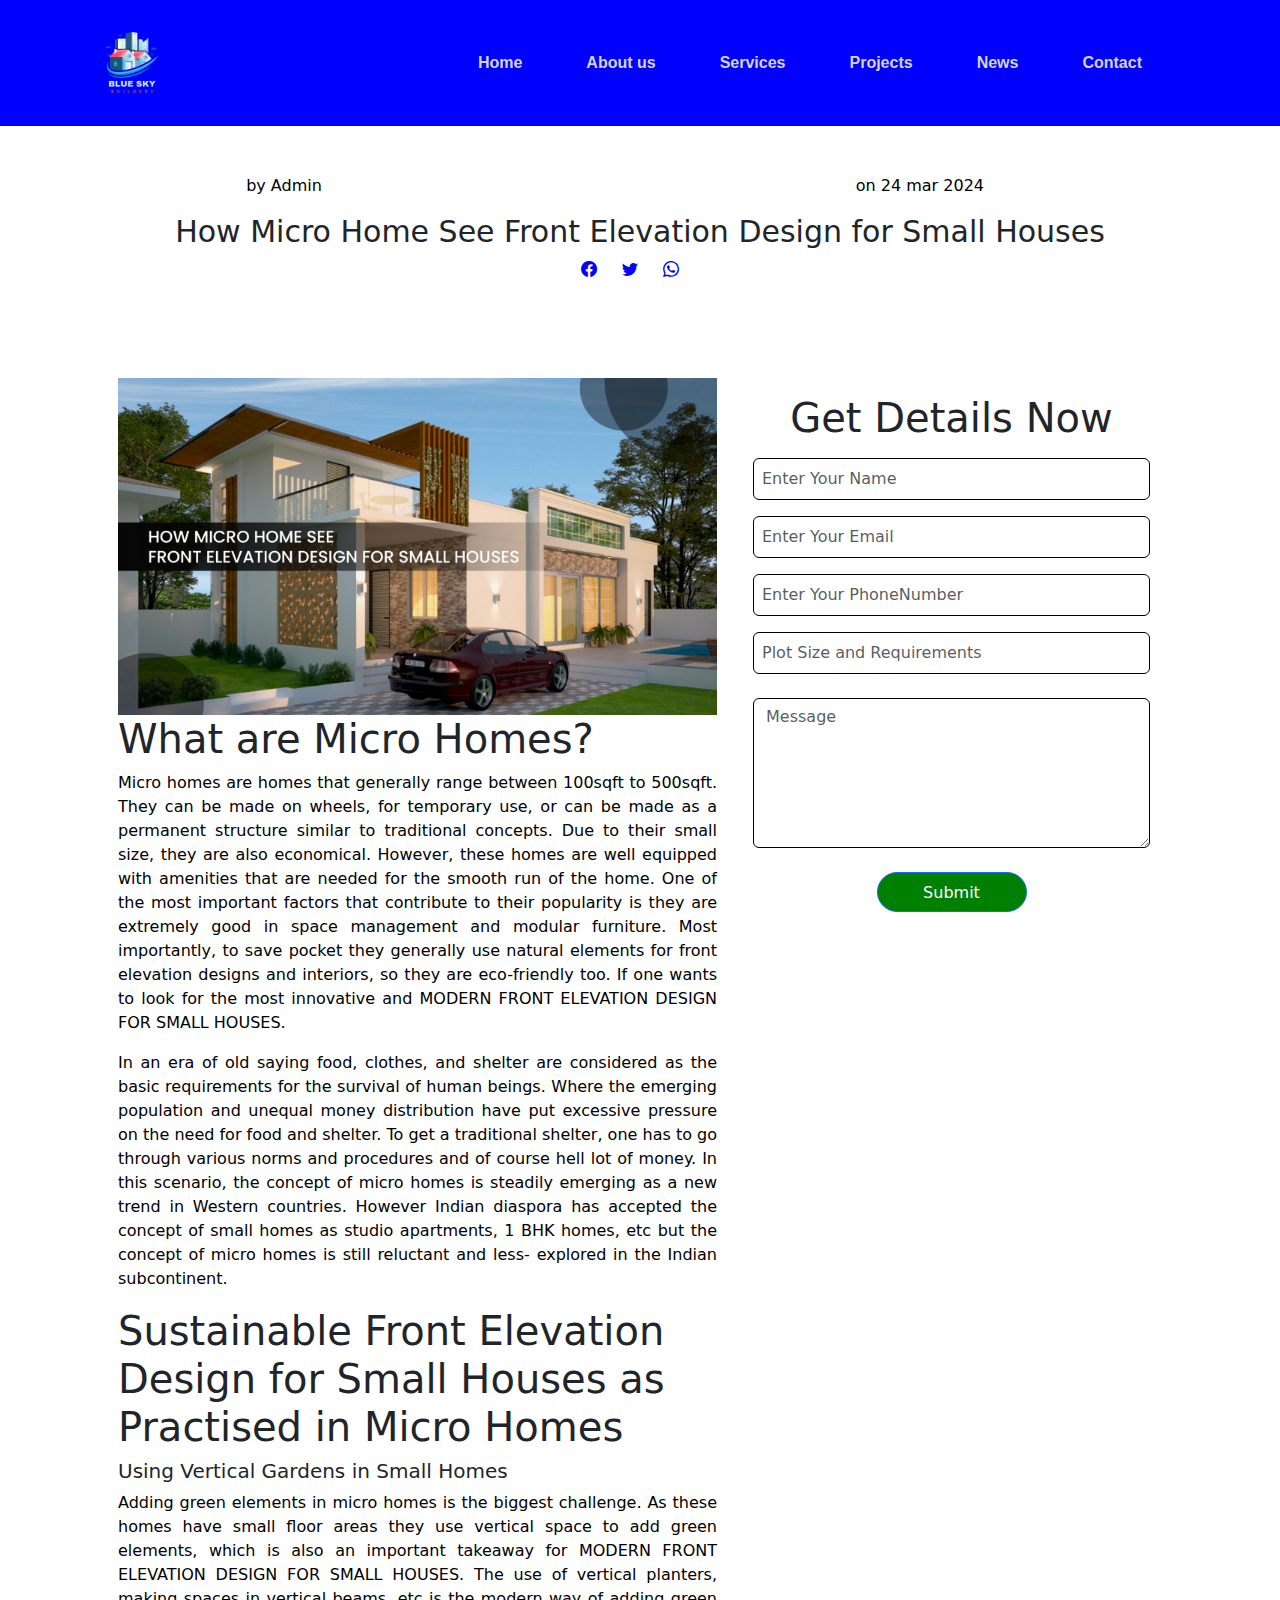
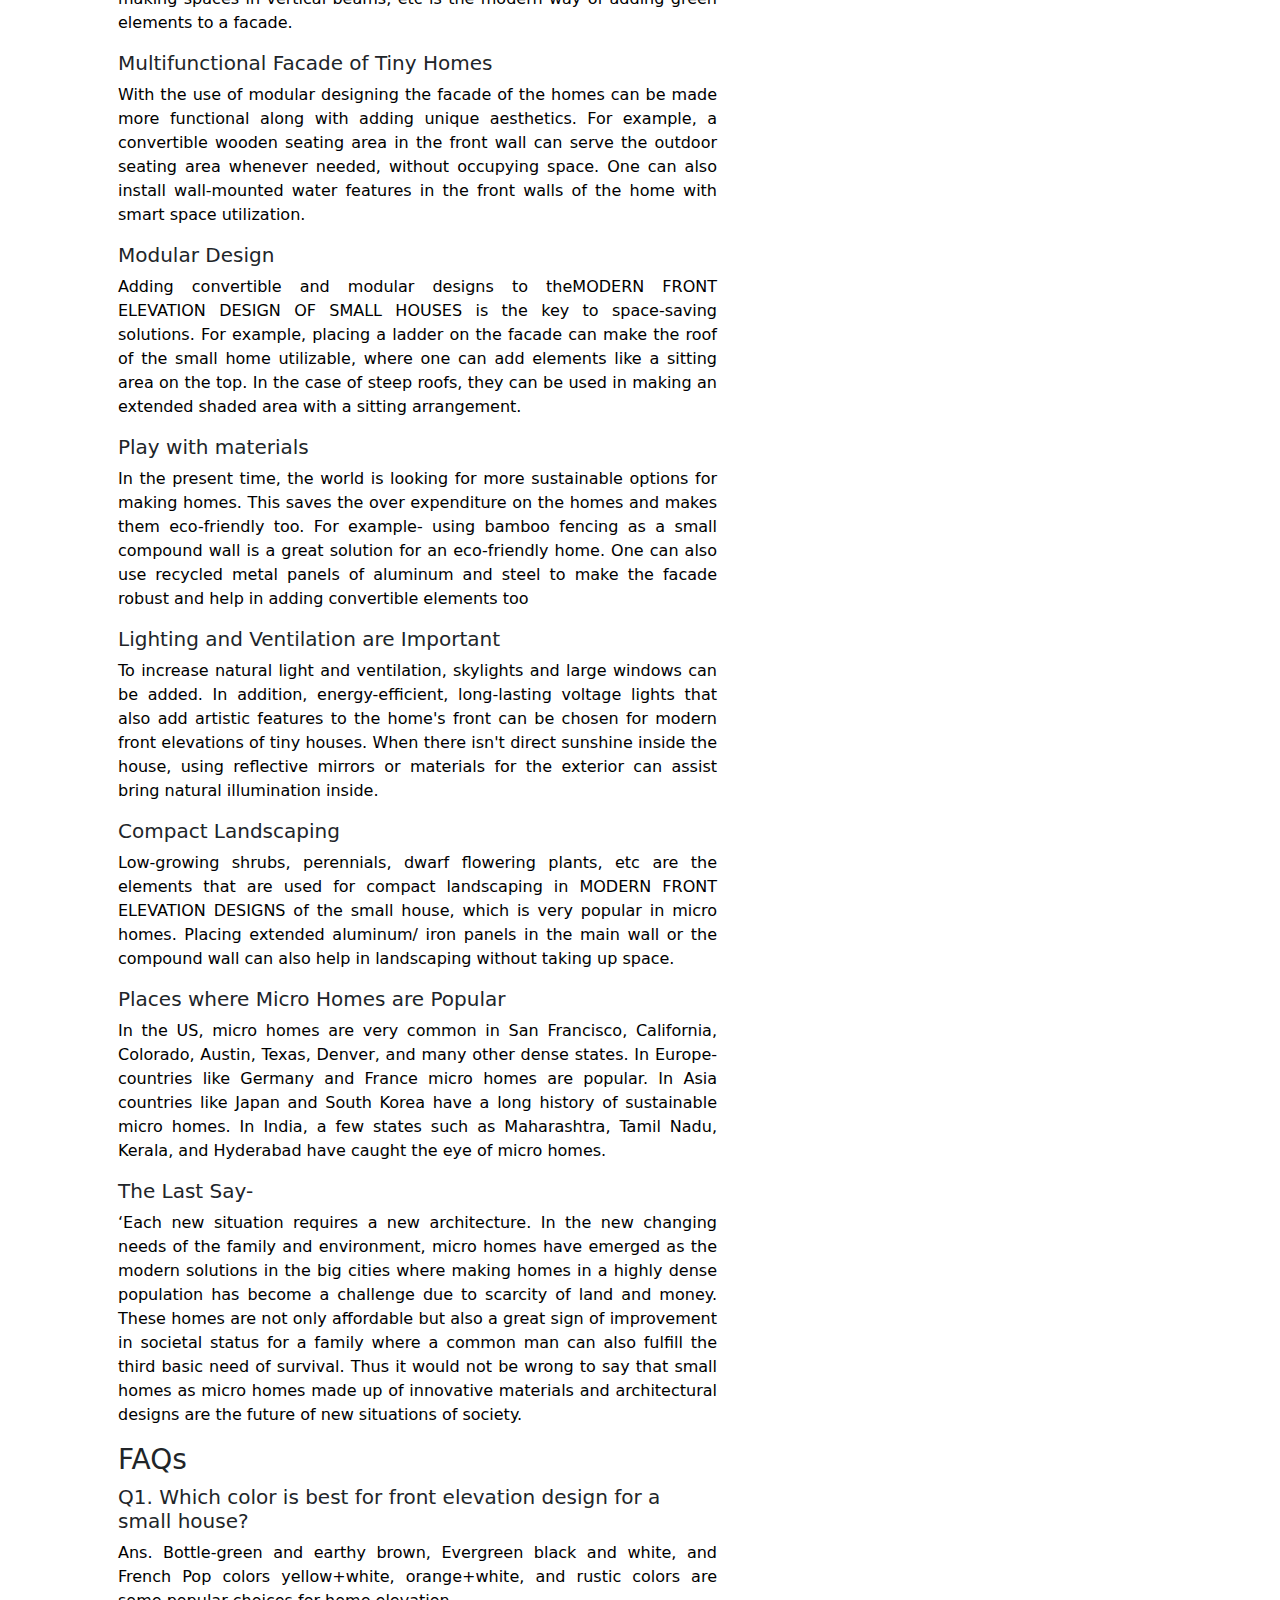
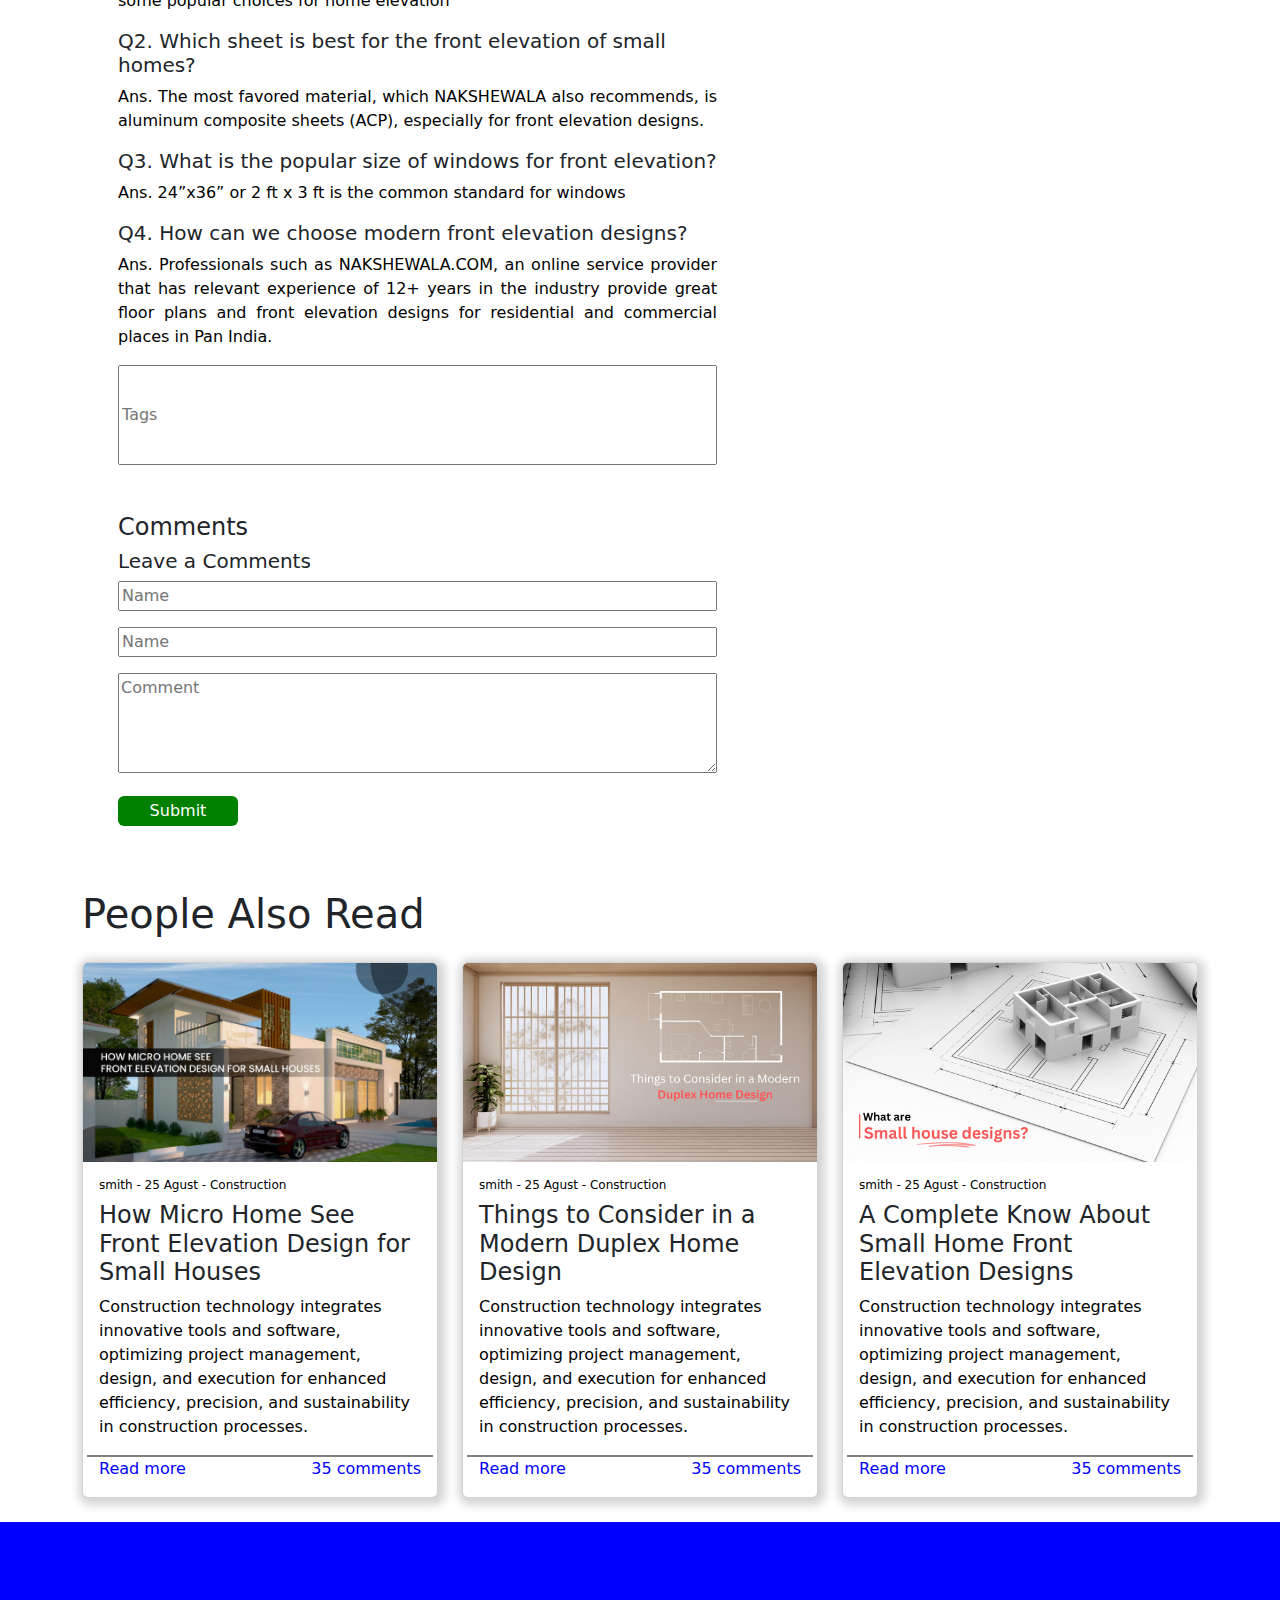
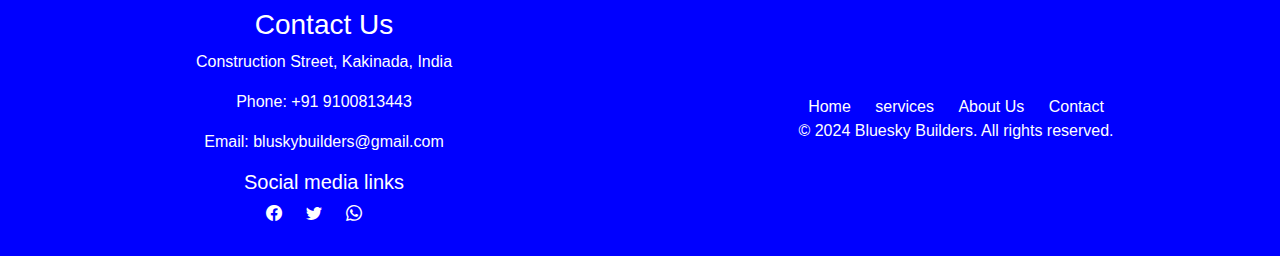
<file: news1.html>
<!DOCTYPE html>
<html lang="en">
<head>
    <meta charset="UTF-8">
    <meta name="viewport" content="width=device-width, initial-scale=1.0">
    <title>Document</title>
    <link rel="stylesheet" href="css/bootstrap.min.css">
    <script src="js/bootstrap.bundle.js"></script>
    <link rel="stylesheet" href="home.css">
    <link rel="stylesheet" href="https://cdn.jsdelivr.net/npm/bootstrap-icons@1.11.3/font/bootstrap-icons.min.css">
    <link rel="preconnect" href="https://fonts.googleapis.com">
    <link rel="preconnect" href="https://fonts.gstatic.com" crossorigin>
    <script src="script.js"></script>
    <link href="https://fonts.googleapis.com/css2?family=Abril+Fatface&family=Anton&family=Kenia&family=Permanent+Marker&family=Vina+Sans&display=swap" rel="stylesheet">
</head>
<body>
    <header class="container-fluid p-0" id="excell">
        <nav class="navbar navbar-expand-lg">
           <div class="container">
               <a class="navbar-brand" href="#">
                   <img style="width: 200px; height: 100px;" class="w-100" src="assets/logoo.png" alt="">
               </a>
               <button
                   class="navbar-toggler"
                   type="button"
                   data-bs-toggle="collapse"
                   data-bs-target="#collapsibleNavId"
                   aria-controls="collapsibleNavId"
                   aria-expanded="false"
                   aria-label="Toggle navigation">
                   <span class="navbar-toggler-icon"></span>
               </button>
               <div class="collapse navbar-collapse justify-content-end" id="collapsibleNavId">
                   <ul class="navbar-nav">
                       <li class="nav-item">
                           <a class="nav-link active me-5" href="index.html" aria-current="page">
                               <strong>Home</strong>
                           </a>
                       </li>
                       <li class="nav-item">
                           <a class="nav-link active me-5" href="about.html" aria-current="page">
                              <strong>About us</strong>
                           </a>
                       </li>
                       <li class="nav-item">
                           <a class="nav-link active me-5" href="service.html" aria-current="page">
                               <strong>Services</strong>
                           </a>
                       </li>
                       <li class="nav-item">
                           <a class="nav-link active me-5" href="project.html" aria-current="page">
                               <strong>Projects</strong>
                           </a>
                       </li>
                       <li class="nav-item">
                           <a class="nav-link active me-5" href="news.html" aria-current="page">
                               <strong>News</strong>
                           </a>
                       </li>
                       <li class="nav-item">
                           <a class="nav-link active me-5" href="contact.html" aria-current="page">
                               <strong>Contact</strong>
                           </a>
                       </li>
                   </ul>
               </div>
           </div>
        </nav>
   </header>

   <section class="container p-5">
         <div class="text-center">
            <div class="row">
                <div class="col-4 text-center">
                    <p>by Admin</p>
                </div>
                <div class="col-6 text-end">
                    <p>on 24 mar 2024</p>
                </div>
            </div>
            <h1 style="font-size: 30px;">How Micro Home See Front Elevation Design for Small Houses</h1>
            <div class="social-icons">
                <a href="#" target="_blank"><i style="color: blue;" class="bi bi-facebook"></i></a>
                <a href="#" target="_blank"><i style="color: blue;" class="bi bi-twitter"></i></a>
                <a href="#" target="_blank"><i style="color: blue;" class="bi bi-whatsapp"></i></a>
            </div>  
        </div>
   </section>

   <section class="container p-5" id="micro">
        <div class="row">
            <div class="col-12 col-lg-7">
                <img class="w-100" src="assets/new1.jpeg" alt="">
                <h1>What are Micro Homes?</h1>
                <p>Micro homes are homes that generally range between 100sqft to 500sqft. They can be made on wheels, for temporary use, or can be made as a permanent structure similar to traditional concepts. Due to their small size, they are also economical. However, these homes are well equipped with amenities that are needed for the smooth run of the home. One of the most important factors that contribute to their popularity is they are extremely good in space management and modular furniture. Most importantly, to save pocket they generally use natural elements for front elevation designs and interiors, so they are eco-friendly too. If one wants to look for the most innovative and MODERN FRONT ELEVATION DESIGN FOR SMALL HOUSES.</p>
                <p>In an era of old saying food, clothes, and shelter are considered as the basic requirements for the survival of human beings. Where the emerging population and unequal money distribution have put excessive pressure on the need for food and shelter. To get a traditional shelter, one has to go through various norms and procedures and of course hell lot of money. In this scenario, the concept of micro homes is steadily emerging as a new trend in Western countries. However Indian diaspora has accepted the concept of small homes as studio apartments, 1 BHK homes, etc but the concept of micro homes is still reluctant and less- explored in the Indian subcontinent.</p> 
                <h1>Sustainable Front Elevation Design for Small Houses as Practised in  Micro Homes</h1>
                <h5>Using Vertical Gardens in Small Homes</h5>
                <p>Adding green elements in micro homes is the biggest challenge. As these homes have small floor areas they use vertical space to add green elements, which is also an important takeaway for MODERN FRONT ELEVATION DESIGN FOR SMALL HOUSES. The use of vertical planters, making spaces in vertical beams, etc is the modern way of adding green elements to a facade.</p>
                <h5>Multifunctional Facade of Tiny Homes</h5>
                <p>With the use of modular designing the facade of the homes can be made more functional along with adding unique aesthetics. For example, a convertible wooden seating area in the front wall can serve the outdoor seating area whenever needed, without occupying space. One can also install wall-mounted water features in the front walls of the home with smart space utilization.</p>
                <h5>Modular Design</h5>
                <p>Adding convertible and modular designs to theMODERN FRONT ELEVATION DESIGN OF SMALL HOUSES is the key to space-saving solutions. For example, placing a ladder on the facade can make the roof of the small home utilizable, where one can add elements like a sitting area on the top. In the case of steep roofs, they can be used in making an extended shaded area with a sitting arrangement. </p>
                <h5>Play with materials</h5>
                <p>In the present time, the world is looking for more sustainable options for making homes. This saves the over expenditure on the homes and makes them eco-friendly too. For example- using bamboo fencing as a small compound wall is a great solution for an eco-friendly home. One can also use recycled metal panels of aluminum and steel to make the facade robust and help in adding convertible elements too</p>
                <h5>Lighting and Ventilation are Important </h5>
                <p>To increase natural light and ventilation, skylights and large windows can be added. In addition, energy-efficient, long-lasting voltage lights that also add artistic features to the home's front can be chosen for modern front elevations of tiny houses. When there isn't direct sunshine inside the house, using reflective mirrors or materials for the exterior can assist bring natural illumination inside.                </p>
                <h5>Compact Landscaping</h5>
                <p>Low-growing shrubs, perennials, dwarf flowering plants, etc are the elements that are used for compact landscaping in MODERN FRONT ELEVATION DESIGNS of the small house, which is very popular in micro homes. Placing extended aluminum/ iron panels in the main wall or the compound wall can also help in landscaping without taking up space.                </p>
                <h5>Places where Micro Homes are Popular</h5>
                <p>In the US, micro homes are very common in San Francisco, California, Colorado, Austin, Texas, Denver, and many other dense states.

                    In Europe- countries like Germany and France micro homes are popular.
                    
                    In Asia countries like Japan and South Korea have a long history of sustainable micro homes.
                    
                    In India, a few states such as Maharashtra, Tamil Nadu, Kerala, and Hyderabad have caught the eye of micro homes.  </p>
                <h5>The Last Say-</h5>
                <p>‘Each new situation requires a new architecture. In the new changing needs of the family and environment, micro homes have emerged as the modern solutions in the big cities where making homes in a highly dense population has become a challenge due to scarcity of land and money. These homes are not only affordable but also a great sign of improvement in societal status for a family where a common man can also fulfill the third basic need of survival. Thus it would not be wrong to say that small homes as micro homes made up of innovative materials and architectural designs are the future of new situations of society.</p>
                <div>
                    <h3>FAQs</h3>
                    <h5>Q1. Which color is best for front elevation design for a small house?</h5>
                    <p>Ans. Bottle-green and earthy brown, Evergreen black and white, and French Pop colors yellow+white, orange+white, and rustic colors are some popular choices for home elevation</p>
                    <h5>Q2. Which sheet is best for the front elevation of small homes?</h5>
                    <p>Ans. The most favored material, which NAKSHEWALA also recommends, is aluminum composite sheets (ACP), especially for front elevation designs.</p>
                    <h5>Q3. What is the popular size of windows for front elevation?</h5>
                    <p>Ans. 24”x36” or 2 ft x 3 ft is the common standard for windows</p>
                    <h5>Q4. How can we choose modern front elevation designs?</h5>
                    <p>Ans. Professionals such as NAKSHEWALA.COM, an online service provider that has relevant experience of 12+ years in the industry provide great floor plans and front elevation designs for residential and commercial places in Pan India.</p>
                </div>
                <div>
                    <input style="height: 100px; width: 100%;" type="tags" placeholder="Tags">
                </div>
                <div class="mb-3 mt-5">
                    <h4>Comments</h4>
                    <h5>Leave a Comments</h5>
                    <input class="mb-3" style="height: auto; width: 100%;" type="text" placeholder="Name">
                    <input class="mb-3" style="height: auto; width: 100%;" type="email" placeholder="Name">
                    <textarea class="mb-3" style="height: 100px; width: 100%;" type="comment" name="" id="" cols="30" rows="10" placeholder="Comment"></textarea>
                    <button style="width: 120px; height: 30px; background-color: green; color: white;border: none;border-radius: 6px;" type="submit">Submit</button>
                </div>
            </div>
            <div class="col-12 col-lg-5">
                <div class="container-fluied Contact mt-3">
                    <h1 class="text-center">Get Details Now</h1>
                    <div class="container table" id="forms">
                        <form action="submit.html" name="contact" onsubmit="return validation()">
                            <div class="w-100 mt-3">
                                <input type="text" class="form-control" name="username" id="username" placeholder="Enter Your Name"/>
                            </div>
                            <p id="userNote"></p>
                            <div class="w-100 mt-3">
                                <input type="email" class="form-control" name="email" id="email" placeholder="Enter Your Email"/>
                            </div>
                            <p id="emailNote"></p>
                            <div class="w-100 mt-3">
                                <input type="tel" class="form-control" name="mobile" id="mobile" placeholder="Enter Your PhoneNumber"/>
                            </div>
                            <p id="mobileNote"></p>
                            <div class="w-100 mt-3">
                                <input type="text" class="form-control" name="" id="" placeholder="Plot Size and Requirements"/>
                            </div>
                              <textarea style="background-color: transparent; height: 150px;" class="form-control mt-4" type="text" rows="3" placeholder="Message"></textarea>
                              <div class="text-center mt-4">
                                <button type="submit" class="btn btn-primary" style="width: 150px; height: 40px; border-radius: 30px;">
                                    Submit
                                </button>
                             </div>
                          </form>
                    </div>
                </div>
            </div>
        </div>
    </section>
    
    <section class="container" id="agust">
        <div class="mb-4">
            <h1>People Also Read</h1>
        </div>
        <div class="row">
           <div class="col-12 col-lg-4 mb-4">
              <div class="card">
               <img class="card-img-top" src="assets/new1.jpeg" alt="Title" />
               <div class="card-body">
                   <h5>smith - 25 Agust - Construction</h5>
                   <h4 class="card-title">How Micro Home See Front Elevation Design for Small Houses</h4>
                   <p class="card-text text-start">Construction technology integrates innovative tools and software, optimizing project management, design, and execution for enhanced efficiency, precision, and sustainability in construction processes.</p>
                   <div class="row comment">
                       <div class="col-6">
                           <a href="#"><span>Read more</span></a>
                       </div>
                       <div class="col-6 text-end">
                            <a href="#"><span>35 comments</span></a>
                       </div>
                   </div>
               </div>
              </div>
           </div>
           <div class="col-12 col-lg-4 mb-4">
               <div class="card">
                   <img class="card-img-top" src="assets/new2.png" alt="Title" />
                   <div class="card-body">
                       <h5>smith - 25 Agust - Construction</h5>
                       <h4 class="card-title">Things to Consider in a Modern Duplex Home Design</h4>
                       <p class="card-text text-start">Construction technology integrates innovative tools and software, optimizing project management, design, and execution for enhanced efficiency, precision, and sustainability in construction processes.</p>
                       <div class="row comment">
                           <div class="col-6">
                               <a href="#">Read more</a>
                           </div>
                           <div class="col-6 text-end">
                                <a href="#">35 comments</a>
                           </div>
                       </div>
                   </div>
                  </div>
           </div>
           <div class="col-12 col-lg-4 mb-4">
               <div class="card">
                   <img class="card-img-top" src="assets/new3.jpg" alt="Title" />
                   <div class="card-body">
                       <h5>smith - 25 Agust - Construction</h5>
                       <h4 class="card-title">A Complete Know About Small Home Front Elevation Designs</h4>
                       <p class="card-text text-start">Construction technology integrates innovative tools and software, optimizing project management, design, and execution for enhanced efficiency, precision, and sustainability in construction processes.</p>
                       <div class="row comment">
                           <div class="col-6">
                               <a href="#">Read more</a>
                           </div>
                           <div class="col-6 text-end">
                                <a href="#">35 comments</a>
                           </div>
                       </div>
                   </div>
               </div>
           </div>
        </div>
   </section>

   <footer class="container-fluid">
    <div>
        <div class="row justify-content-center align-items-center g-2 mt-5">
            <div class="col-12 col-lg-6">
                <div class="footer-info">
                    <h3>Contact Us</h3>
                    <p>Construction Street, Kakinada, India</p>
                    <p>Phone: +91 9100813443</p>
                    <p>Email: bluskybuilders@gmail.com</p>
                </div>
                <div class="social-icons">
                    <h5>Social media links</h5>
                    <a href="#" target="_blank"><i class="bi bi-facebook"></i></a>
                    <a href="#" target="_blank"><i class="bi bi-twitter"></i></a>
                    <a href="#" target="_blank"><i class="bi bi-whatsapp"></i></a>
                </div>  
            </div>
            <div class="col-12 col-lg-6">
                <div class="footer-links">
                    <a href="index.html">Home</a>
                    <a href="service.html">services</a>
                    <a href="about.html">About Us</a>
                    <a href="contact.html">Contact</a>
                </div>
                <div>
                    <p>&copy; 2024 Bluesky Builders. All rights reserved.</p>
                </div>
            </div>
        </div>
    </div>
</footer>
</body>
</html>
</file>
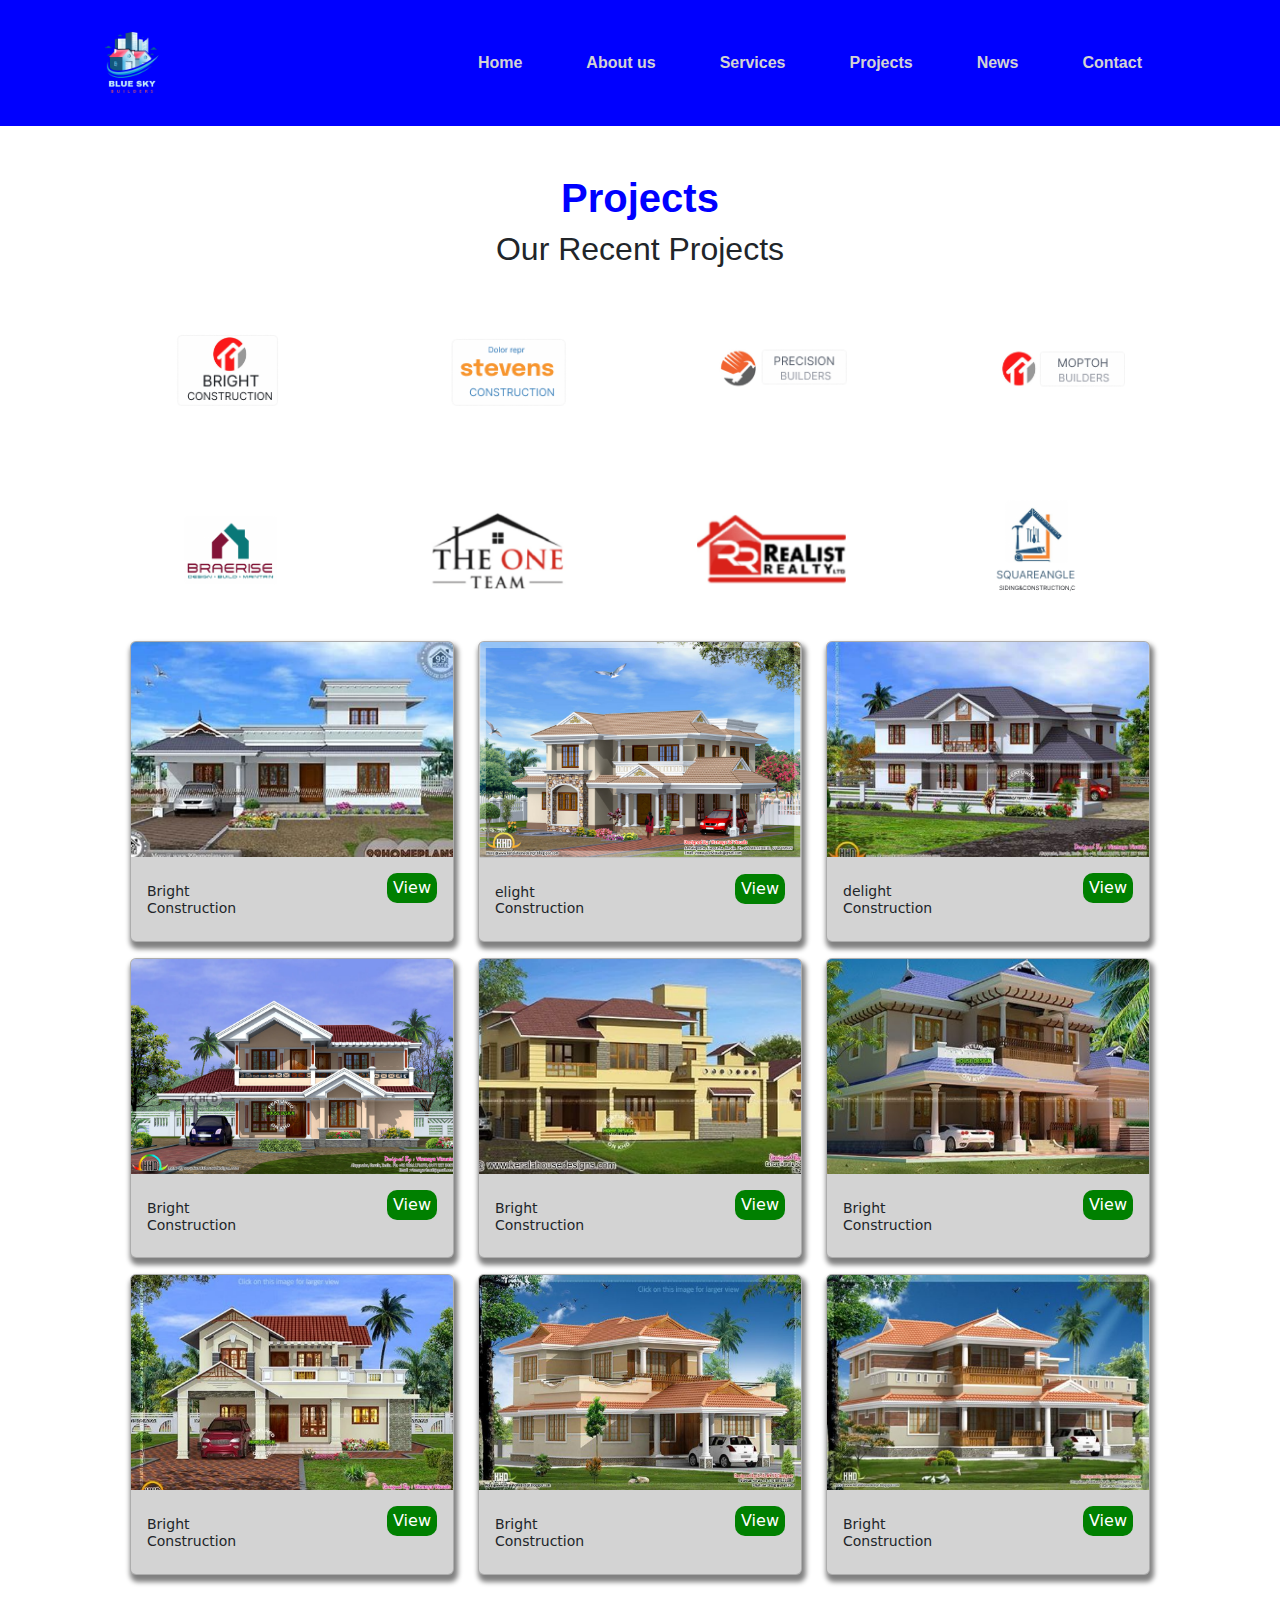
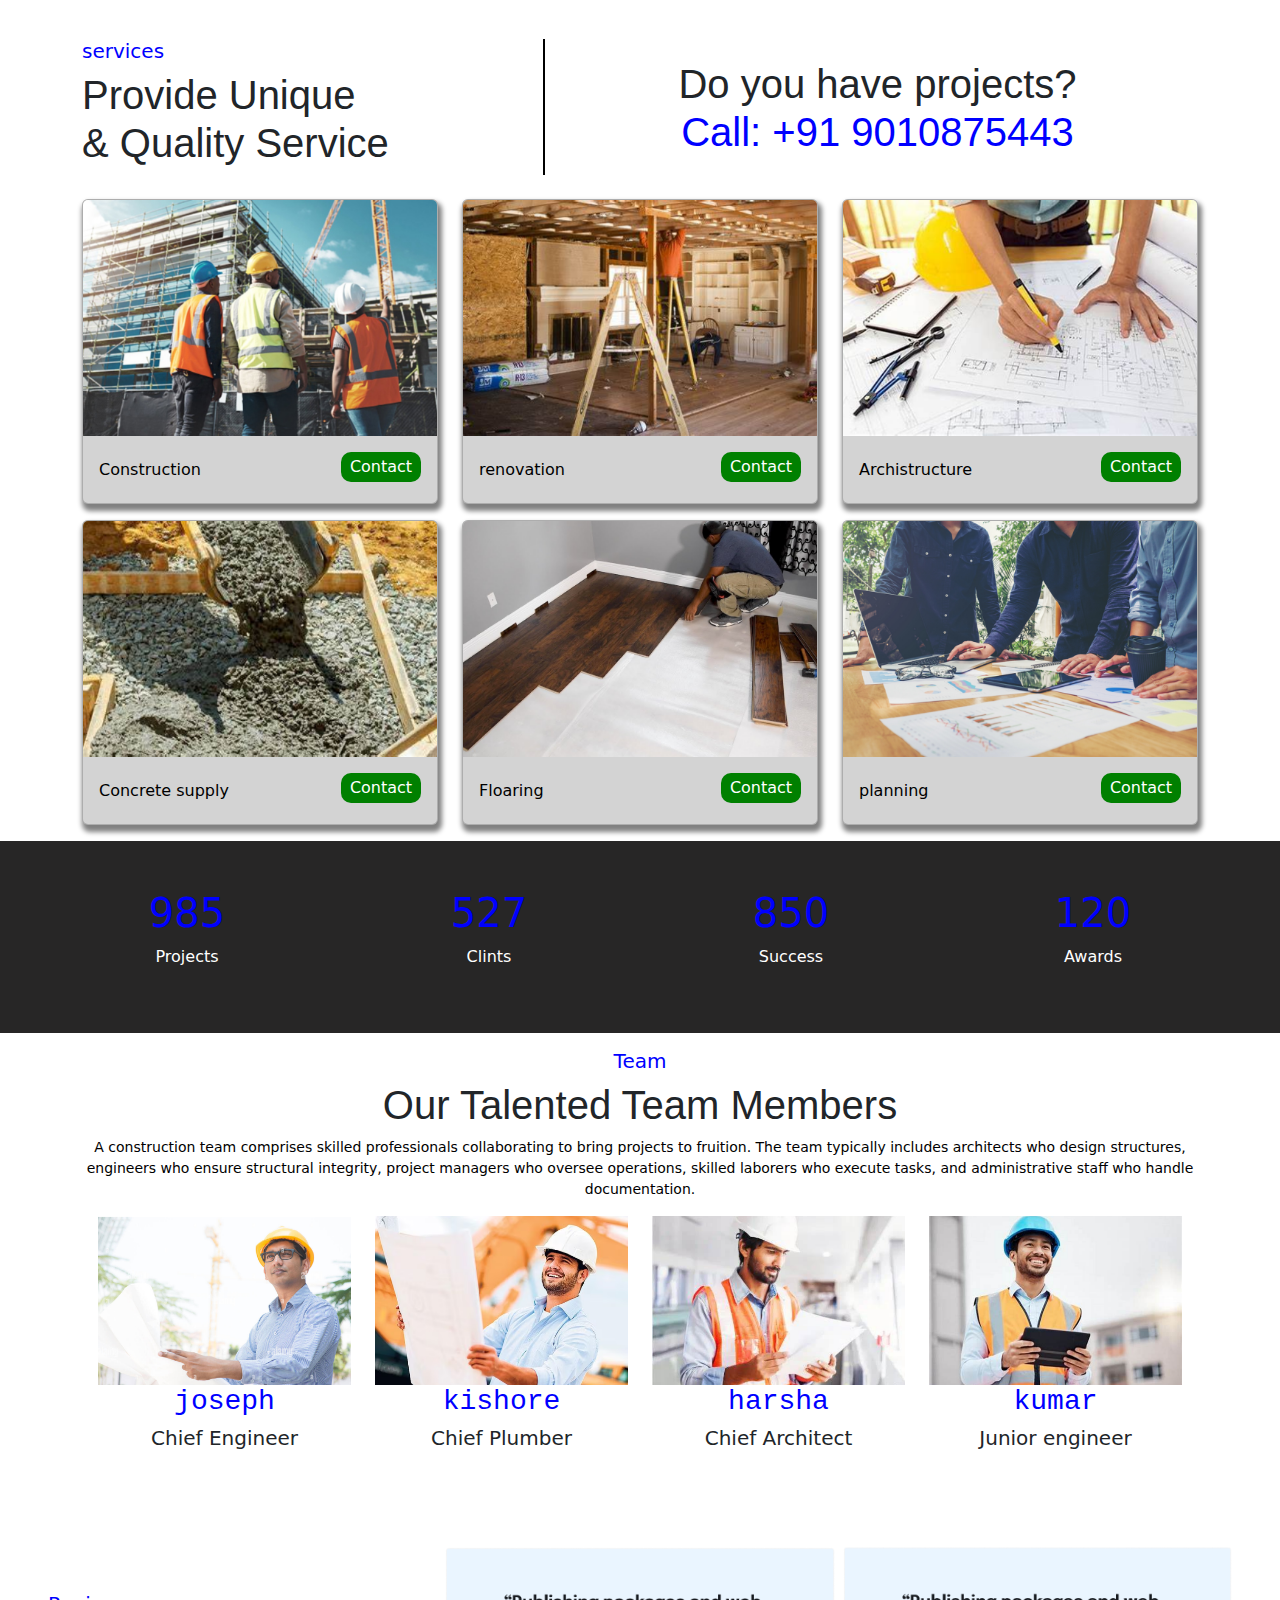
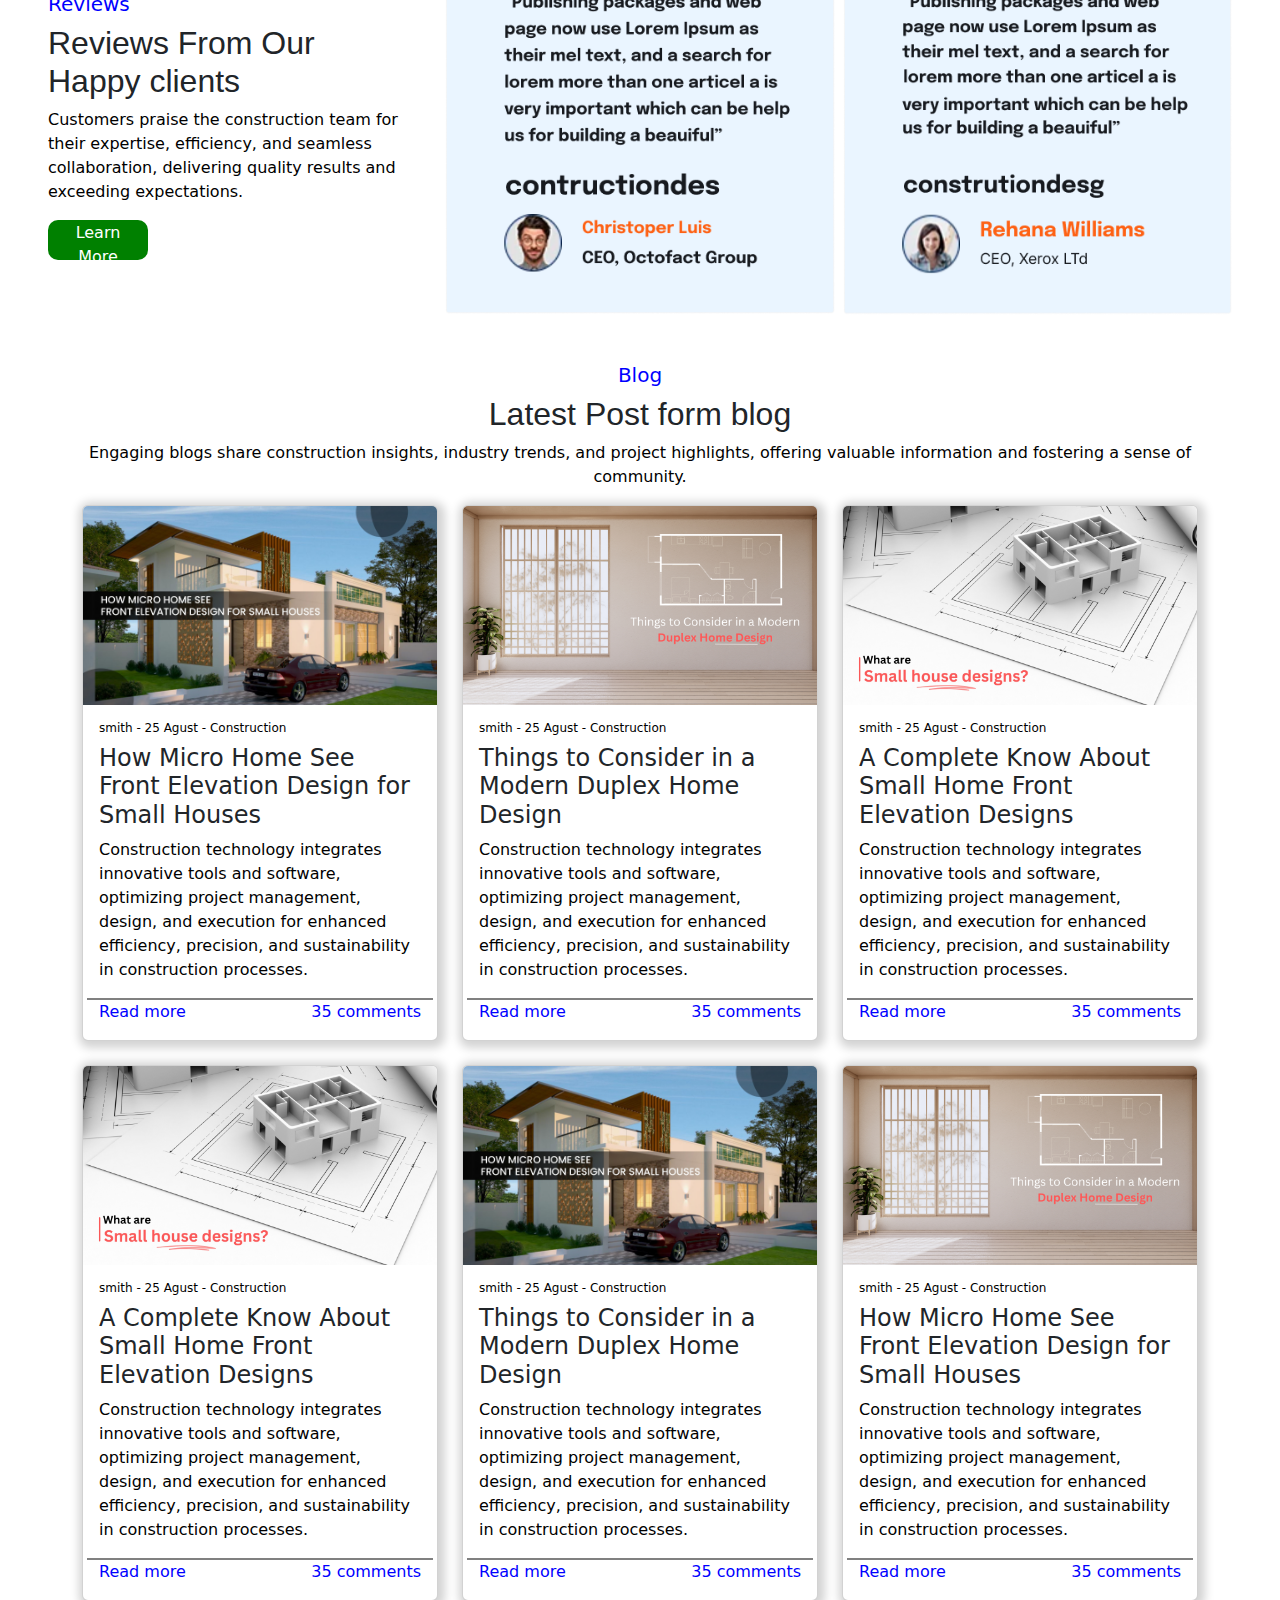
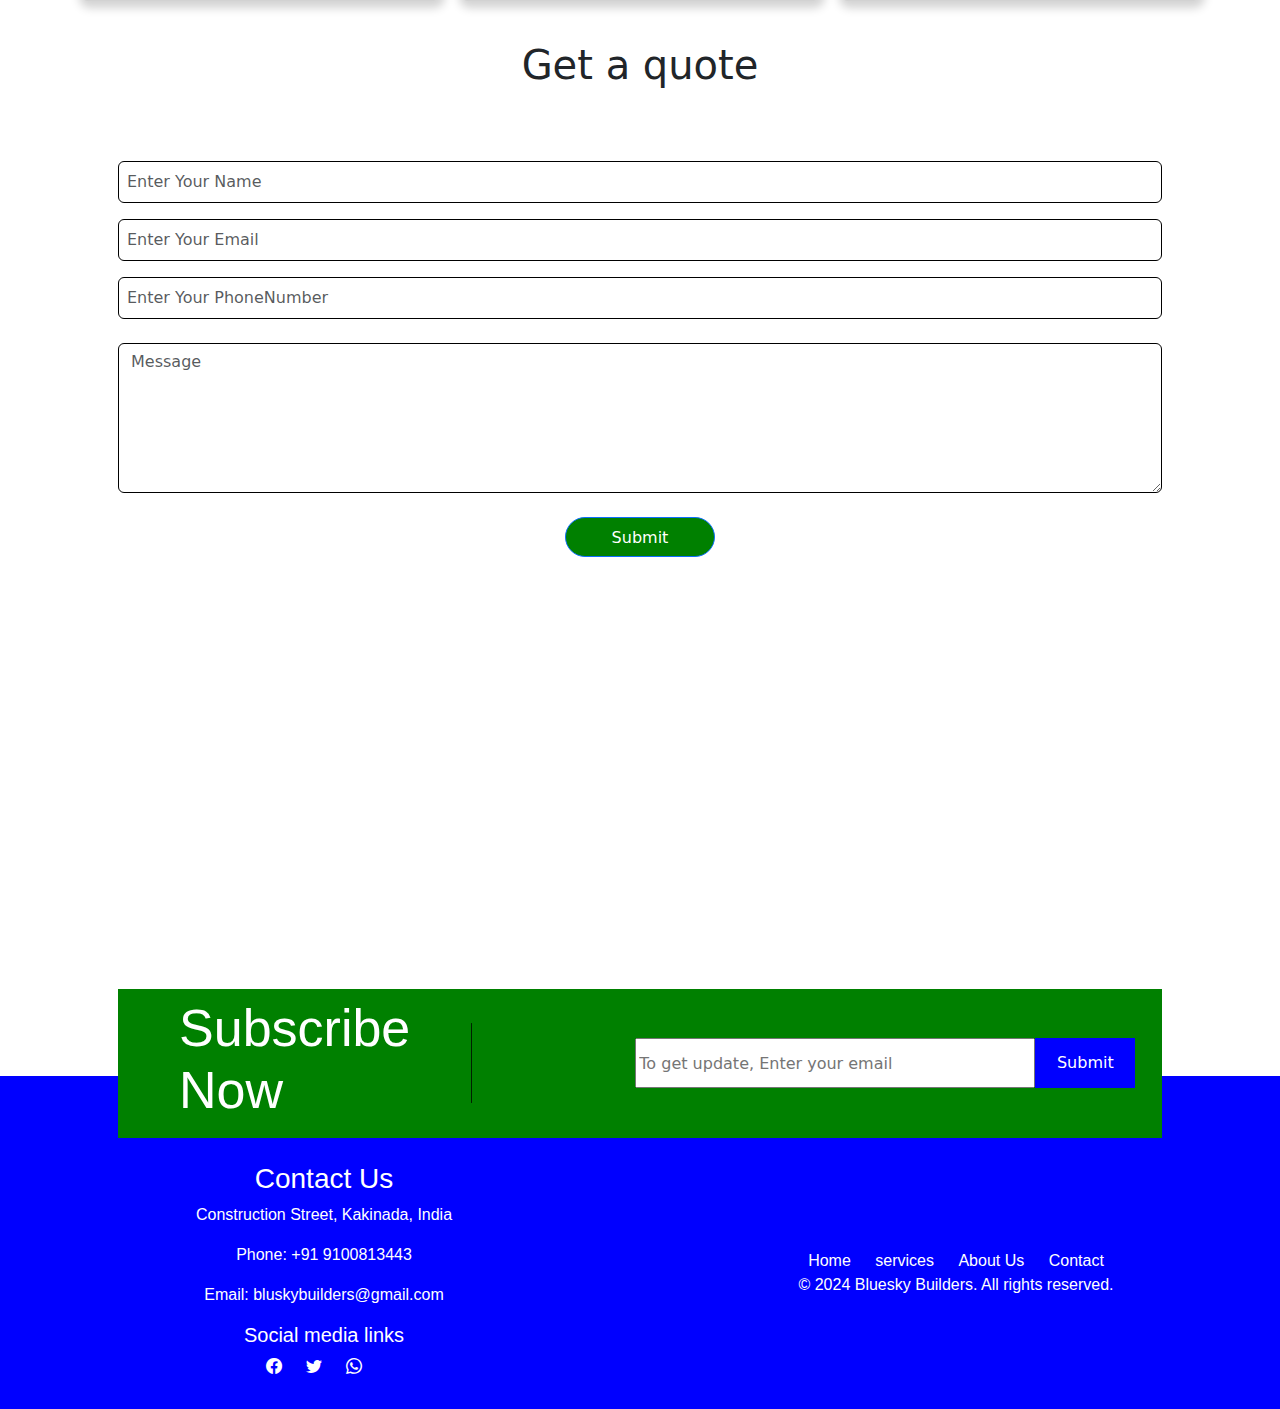
<file: project.html>
<!DOCTYPE html>
<html lang="en">
<head>
    <meta charset="UTF-8">
    <meta name="viewport" content="width=device-width, initial-scale=1.0">
    <title>Document</title>
    <link rel="stylesheet" href="css/bootstrap.min.css">
    <script src="js/bootstrap.bundle.js"></script>
    <link rel="stylesheet" href="home.css">
    <link rel="stylesheet" href="https://cdn.jsdelivr.net/npm/bootstrap-icons@1.11.3/font/bootstrap-icons.min.css">
    <link rel="preconnect" href="https://fonts.googleapis.com">
    <link rel="preconnect" href="https://fonts.gstatic.com" crossorigin>
    <script src="script.js"></script>
    <link href="https://fonts.googleapis.com/css2?family=Abril+Fatface&family=Anton&family=Kenia&family=Permanent+Marker&family=Vina+Sans&display=swap" rel="stylesheet">
</head>
<body>
    <header class="container-fluid p-0" id="excell">
         <nav class="navbar navbar-expand-lg">
            <div class="container">
                <a class="navbar-brand" href="#">
                    <img style="width: 200px; height: 100px;" class="w-100" src="assets/logoo.png" alt="">
                </a>
                <button
                    class="navbar-toggler"
                    type="button"
                    data-bs-toggle="collapse"
                    data-bs-target="#collapsibleNavId"
                    aria-controls="collapsibleNavId"
                    aria-expanded="false"
                    aria-label="Toggle navigation">
                    <span class="navbar-toggler-icon"></span>
                </button>
                <div class="collapse navbar-collapse justify-content-end" id="collapsibleNavId">
                    <ul class="navbar-nav">
                        <li class="nav-item">
                            <a class="nav-link active me-5" href="index.html" aria-current="page">
                                <strong>Home</strong>
                            </a>
                        </li>
                        <li class="nav-item">
                            <a class="nav-link active me-5" href="about.html" aria-current="page">
                               <strong>About us</strong>
                            </a>
                        </li>
                        <li class="nav-item">
                            <a class="nav-link active me-5" href="service.html" aria-current="page">
                                <strong>Services</strong>
                            </a>
                        </li>
                        <li class="nav-item">
                            <a class="nav-link active me-5" href="project.html" aria-current="page">
                                <strong>Projects</strong>
                            </a>
                        </li>
                        <li class="nav-item">
                            <a class="nav-link active me-5" href="news.html" aria-current="page">
                                <strong>News</strong>
                            </a>
                        </li>
                        <li class="nav-item">
                            <a class="nav-link active me-5" href="contact.html" aria-current="page">
                                <strong>Contact</strong>
                            </a>
                        </li>
                    </ul>
                </div>
            </div>
         </nav>
    </header>

    <section class="container p-5" id="project">
        <div class="text-center recent">
           <h1>Projects</h1>
           <h2>Our Recent Projects</h2>
        </div>
        <div class="container our">
            <img class="w-100" src="assets/F.png" alt="">
            <img class="w-100" src="assets/f2.png" alt="">
        </div>
        <div class="container recent1">
            <div class="row">
                <div class="col-12 col-md-6 col-lg-4 mb-3">
                   <div class="card">
                       <img class="card-img-top" src="assets/home1.png" alt="" />
                       <div class="card-body">
                           <div class="bright">
                               <div class="row">
                                   <div class="col-6">
                                       <h5 class="card-title">Bright Construction</h5>
                                   </div>
                                   <div class="col-6 text-end">
                                       <a href="view.html"><button style="border: none;">View</button></a>
                                   </div>
                                </div>
                            </div>
                       </div>
                    </div>
                </div>
                <div class="col-12 col-md-6 col-lg-4 mb-3">
                   <div class="card">
                       <img class="card-img-top" src="assets/h2.png" alt="" />
                       <div class="card-body">
                           <div class="bright">
                               <div class="row">
                                   <div class="col-6">
                                       <h5 class="card-title">elight Construction</h5>
                                   </div>
                                   <div class="col-6 text-end">
                                       <a href="view.html"><button style="border: none;">View</button></a>
                                   </div>
                                </div>
                            </div>
                       </div>
                    </div>
                </div>
                <div class="col-12 col-md-6 col-lg-4 mb-3">
                   <div class="card">
                       <img class="card-img-top" src="assets/h3.png" alt="" />
                       <div class="card-body">
                           <div class="bright">
                               <div class="row">
                                   <div class="col-6">
                                       <h5 class="card-title">delight Construction</h5>
                                   </div>
                                   <div class="col-6 text-end">
                                       <a href="view.html"><button style="border: none;">View</button></a>
                                   </div>
                                </div>
                            </div>
                       </div>
                    </div>
                </div>
                <div class="col-12 col-md-6 col-lg-4 mb-3">
                   <div class="card">
                       <img class="card-img-top" src="assets/h4.png" alt="" />
                       <div class="card-body">
                           <div class="bright">
                               <div class="row">
                                   <div class="col-6">
                                       <h5 class="card-title">Bright Construction</h5>
                                   </div>
                                   <div class="col-6 text-end">
                                       <a href="view.html"><button style="border: none;">View</button></a>
                                   </div>
                                </div>
                            </div>
                       </div>
                    </div>
                </div>
                <div class="col-12 col-md-6 col-lg-4 mb-3">
                   <div class="card">
                       <img class="card-img-top" src="assets/h5.png" alt="" />
                       <div class="card-body">
                           <div class="bright">
                               <div class="row">
                                   <div class="col-6">
                                       <h5 class="card-title">Bright Construction</h5>
                                   </div>
                                   <div class="col-6 text-end">
                                       <a href="view.html"><button style="border: none;">View</button></a>
                                   </div>
                                </div>
                            </div>
                       </div>
                    </div>
                </div>
                <div class="col-12 col-md-6 col-lg-4 mb-3">
                   <div class="card">
                       <img class="card-img-top" src="assets/h6.png" alt="" />
                       <div class="card-body">
                           <div class="bright">
                               <div class="row">
                                   <div class="col-6">
                                       <h5 class="card-title">Bright Construction</h5>
                                   </div>
                                   <div class="col-6 text-end">
                                       <a href="view.html"><button style="border: none;">View</button></a>
                                   </div>
                                </div>
                            </div>
                       </div>
                    </div>
                </div>
                <div class="col-12 col-md-6 col-lg-4 mb-3">
                   <div class="card">
                       <img class="card-img-top" src="assets/h7.png" alt="" />
                       <div class="card-body">
                           <div class="bright">
                               <div class="row">
                                   <div class="col-6">
                                       <h5 class="card-title">Bright Construction</h5>
                                   </div>
                                   <div class="col-6 text-end">
                                       <a href="view.html"><button style="border: none;">View</button></a>
                                   </div>
                                </div>
                            </div>
                       </div>
                    </div>
                </div>
                <div class="col-12 col-md-6 col-lg-4 mb-3">
                   <div class="card">
                       <img class="card-img-top" src="assets/h8.png" alt="" />
                       <div class="card-body">
                           <div class="bright">
                               <div class="row">
                                   <div class="col-6">
                                       <h5 class="card-title">Bright Construction</h5>
                                   </div>
                                   <div class="col-6 text-end">
                                       <a href="view.html"><button style="border: none;">View</button></a>
                                   </div>
                                </div>
                            </div>
                       </div>
                    </div>
                </div>
                <div class="col-12 col-md-6 col-lg-4 mb-3">
                   <div class="card">
                       <img class="card-img-top" src="assets/h9.png" alt="" />
                       <div class="card-body">
                           <div class="bright">
                               <div class="row">
                                   <div class="col-6">
                                       <h5 class="card-title">Bright Construction</h5>
                                   </div>
                                   <div class="col-6 text-end">
                                       <a href="view.html"><button style="border: none;">View</button></a>
                                   </div>
                                </div>
                            </div>
                       </div>
                    </div>
                </div>
            </div>
        </div>
   </section>

   <section class="container-fluid" id="service">
    <div class="container unique">
        <div class="row">
            <div class="col-5 serve">
                <h5>services</h5>
                <h1>Provide Unique <br>& Quality Service</h1>
            </div>
            <div class="col-7 text text-center d-flex justify-content-center align-items-center">
                <h1>Do you have projects? <br><span style="color: blue;">Call: +91 9010875443</span></h1>
            </div>
         </div>
     </div>
        
        <div class="container srvice mt-4" id="construct">
            <div class="row">
               <div class="col-12 col-lg-4 mb-3">
                   <div class="card">
                       <img class="card-img-top" src="assets/service1.png" alt="Title" />
                       <div class="card-body">
                           <div class="row">
                               <div class="col-6">
                                   <h5 class="card-title">Construction</h5>
                               </div>
                               <div class="col-6 text-end">
                                    <button>Contact</button>
                               </div>
                           </div> 
                       </div>
                   </div>
               </div>
               <div class="col-12 col-lg-4 mb-3">
                   <div class="card">
                       <img class="card-img-top" src="assets/s2.png" alt="Title" />
                       <div class="card-body">
                           <div class="row">
                               <div class="col-6">
                                   <h5 class="card-title">renovation</h5>
                               </div>
                               <div class="col-6 text-end">
                                    <button>Contact</button>
                               </div>
                           </div> 
                       </div>
                   </div>
               </div>
               <div class="col-12 col-lg-4 mb-3">
                   <div class="card">
                       <img class="card-img-top" src="assets/s3.png" alt="Title" />
                       <div class="card-body">
                           <div class="row">
                               <div class="col-6">
                                   <h5 class="card-title">Archistructure</h5>
                               </div>
                               <div class="col-6 text-end">
                                    <button>Contact</button>
                               </div>
                           </div> 
                       </div>
                   </div>
               </div>
               <div class="col-12 col-lg-4 mb-3">
                   <div class="card">
                       <img class="card-img-top" src="assets/s4.png" alt="Title" />
                       <div class="card-body">
                           <div class="row">
                               <div class="col-6">
                                   <h5 class="card-title">Concrete supply</h5>
                               </div>
                               <div class="col-6 text-end">
                                    <button>Contact</button>
                               </div>
                           </div> 
                       </div>
                   </div>
               </div>
               <div class="col-12 col-lg-4 mb-3">
                   <div class="card">
                       <img class="card-img-top" src="assets/s5.png" alt="Title" />
                       <div class="card-body">
                           <div class="row">
                               <div class="col-6">
                                   <h5 class="card-title">Floaring</h5>
                               </div>
                               <div class="col-6 text-end">
                                    <button>Contact</button>
                               </div>
                           </div> 
                       </div>
                   </div>
               </div>
               <div class="col-12 col-lg-4 mb-3">
                   <div class="card">
                       <img class="card-img-top" src="assets/s6.png" alt="Title" />
                       <div class="card-body">
                           <div class="row">
                               <div class="col-6">
                                   <h5 class="card-title">planning</h5>
                               </div>
                               <div class="col-6 text-end">
                                    <button>Contact</button>
                               </div>
                           </div> 
                       </div>
                   </div>
               </div>
            </div> 
        </div>
   </section>

   <section class="container-fluied p-5 text-center client">
       <div class="row">
           <div class="col-3">
               <h1>985</h1>
               <p>Projects</p>
           </div>
           <div class="col-3">
               <h1>527</h1>
               <p>Clints</p>
           </div>
           <div class="col-3">
               <h1>850</h1>
               <p>Success</p>
           </div>
           <div class="col-3">
               <h1>120</h1>
               <p>Awards</p>
           </div>
       </div>
   </section>

   <section class="container text-center p-3" id="talent">
       <div class="member">
          <h5>Team</h5>
          <h1>Our Talented Team Members</h1>
          <p>A construction team comprises skilled professionals collaborating to bring projects to fruition. The team typically includes architects who design structures, engineers who ensure structural integrity, project managers who oversee operations, skilled laborers who execute tasks, and administrative staff who handle documentation. </p>
       </div>
       <div class="container skill">
          <div class="row">
           <div class="col-12 col-lg-3 mb-4">
               <img class="w-100" src="assets/w1.png" alt="">
               <h3>joseph</h3>
               <h5>Chief Engineer</h5>
           </div>
           <div class="col-12 col-lg-3 mb-4">
               <img class="w-100" src="assets/w2.png" alt="">
               <h3>kishore</h3>
               <h5>Chief Plumber</h5>
           </div>
           <div class="col-12 col-lg-3 mb-4">
                <img class="w-100" src="assets/w3.png" alt="">
                <h3>harsha</h3>
               <h5>Chief Architect</h5>
           </div>
           <div class="col-12 col-lg-3 mb-4">
               <img class="w-100" src="assets/w4.png" alt="">
               <h3>kumar</h3>
               <h5>Junior engineer</h5>
          </div>
          </div>
       </div>
   </section>

   <section class ="container-fluid p-5" id="efficient">
        <div class="seam">
            <div class="row justify-content-center align-items-center g-2">
               <div class="col-12 col-lg-4">
                   <h5>Reviews</h5>
                   <h2>Reviews From Our <br>
                       Happy clients</h2>
                   <p>Customers praise the construction team for their expertise, efficiency, and seamless collaboration, delivering quality results and exceeding expectations.</p>
                   <a href="about.html"><button>Learn More</button></a>
               </div>
               <div class="col-12 col-lg-4">
                   <img class="w-100" src="assets/r1.png" alt="">
               </div>
               <div class="col-12 col-lg-4">
                   <img class="w-100" src="assets/r2.png" alt="">
               </div>
            </div>
        </div>
   </section>

   <section class="container text-center" id="latest">
       <h5>Blog</h5>
       <h2>Latest Post form blog</h2>
       <p>Engaging blogs share construction insights, industry trends, and project highlights, offering valuable information and fostering a sense of community.</p>
   </section>

   <section class="container" id="agust">
    <div class="row">
       <div class="col-12 col-md-6 col-lg-4 mb-4">
           <div class="card">
           <img class="card-img-top" src="assets/new1.jpeg" alt="Title" />
           <div class="card-body">
               <h5>smith - 25 Agust - Construction</h5>
               <h4 class="card-title">How Micro Home See Front Elevation Design for Small Houses</h4>
               <p class="card-text text-start">Construction technology integrates innovative tools and software, optimizing project management, design, and execution for enhanced efficiency, precision, and sustainability in construction processes.</p>
               <div class="row comment">
                   <div class="col-6">
                       <a href="news1.html">Read more</a>
                   </div>
                   <div class="col-6 text-end">
                        <a href="news1.html">35 comments</a>
                   </div>
               </div>
           </div>
          </div>
       </div>
       <div class="col-12 col-md-6 col-lg-4 mb-4">
           <div class="card">
               <img class="card-img-top" src="assets/new2.png" alt="Title" />
               <div class="card-body">
                   <h5>smith - 25 Agust - Construction</h5>
                   <h4 class="card-title">Things to Consider in a Modern Duplex Home Design</h4>
                   <p class="card-text text-start">Construction technology integrates innovative tools and software, optimizing project management, design, and execution for enhanced efficiency, precision, and sustainability in construction processes.</p>
                   <div class="row comment">
                       <div class="col-6">
                           <a href="news1.html">Read more</a>
                       </div>
                       <div class="col-6 text-end">
                            <a href="news1.html">35 comments</a>
                       </div>
                   </div>
               </div>
              </div>
       </div>
       <div class="col-12 col-md-6 col-lg-4 mb-4">
           <div class="card">
               <img class="card-img-top" src="assets/new3.jpg" alt="Title" />
               <div class="card-body">
                   <h5>smith - 25 Agust - Construction</h5>
                   <h4 class="card-title">A Complete Know About Small Home Front Elevation Designs</h4>
                   <p class="card-text text-start">Construction technology integrates innovative tools and software, optimizing project management, design, and execution for enhanced efficiency, precision, and sustainability in construction processes.</p>
                   <div class="row comment">
                       <div class="col-6">
                           <a href="news1.html">Read more</a>
                       </div>
                       <div class="col-6 text-end">
                            <a href="news1.html">35 comments</a>
                       </div>
                   </div>
               </div>
           </div>
       </div>
       <div class="col-12 col-md-6 col-lg-4 mb-4">
        <div class="card">
         <img class="card-img-top" src="assets/new3.jpg" alt="Title" />
         <div class="card-body">
             <h5>smith - 25 Agust - Construction</h5>
             <h4 class="card-title">A Complete Know About Small Home Front Elevation Designs</h4>
             <p class="card-text text-start">Construction technology integrates innovative tools and software, optimizing project management, design, and execution for enhanced efficiency, precision, and sustainability in construction processes.</p>
             <div class="row comment">
                 <div class="col-6">
                     <a href="news1.html">Read more</a>
                 </div>
                 <div class="col-6 text-end">
                      <a href="news1.html">35 comments</a>
                 </div>
             </div>
         </div>
        </div>
     </div>
     <div class="col-12 col-md-6 col-lg-4 mb-4">
         <div class="card">
             <img class="card-img-top" src="assets/new1.jpeg" alt="Title" />
             <div class="card-body">
                 <h5>smith - 25 Agust - Construction</h5>
                 <h4 class="card-title">Things to Consider in a Modern Duplex Home Design</h4>
                 <p class="card-text text-start">Construction technology integrates innovative tools and software, optimizing project management, design, and execution for enhanced efficiency, precision, and sustainability in construction processes.</p>
                 <div class="row comment">
                     <div class="col-6">
                         <a href="news1.html">Read more</a>
                     </div>
                     <div class="col-6 text-end">
                          <a href="news1.html">35 comments</a>
                     </div>
                 </div>
             </div>
            </div>
     </div>
     <div class="col-12 col-md-6 col-lg-4 mb-4">
         <div class="card">
             <img class="card-img-top" src="assets/new2.png" alt="Title" />
             <div class="card-body">
                 <h5>smith - 25 Agust - Construction</h5>
                 <h4 class="card-title">How Micro Home See Front Elevation Design for Small Houses</h4>
                 <p class="card-text text-start">Construction technology integrates innovative tools and software, optimizing project management, design, and execution for enhanced efficiency, precision, and sustainability in construction processes.</p>
                 <div class="row comment">
                     <div class="col-6">
                         <a href="news1.html">Read more</a>
                     </div>
                     <div class="col-6 text-end">
                          <a href="news1.html">35 comments</a>
                     </div>
                 </div>
             </div>
         </div>
    </div>
</section>

   <section class="container-fluied Contact mt-3">
    <h1 class="text-center">Get a quote</h1>
    <div class="container p-5 table" id="forms">
        <form action="submit.html" name="contact" onsubmit="return validation()">
            <div class="w-100 mt-3">
                <input type="text" class="form-control" name="username" id="username" placeholder="Enter Your Name"/>
            </div>
            <p id="userNote"></p>
            <div class="w-100 mt-3">
                <input type="email" class="form-control" name="email" id="email" placeholder="Enter Your Email"/>
            </div>
            <p id="emailNote"></p>
            <div class="w-100 mt-3">
                <input type="tel" class="form-control" name="mobile" id="mobile" placeholder="Enter Your PhoneNumber"/>
            </div>
            <p id="mobileNote"></p>
              <textarea style="background-color: transparent; height: 150px;" class="form-control mt-4" type="text" rows="3" placeholder="Message"></textarea>
              <div class="text-center mt-4">
                <button type="submit" class="btn btn-primary" style="width: 150px; height: 40px; border-radius: 30px; background-color: green; color: white;">
                    Submit
                </button>
             </div>
          </form>
    </div>
</section>

   <section class="container-fluid" id="subs">
        <div class="container p-5 cribe">
            <div class="container p-2 mate">
               <div class="row justify-content-center align-items-center g-2">
                   <div class="col-4 flex">
                        <h1>Subscribe  <br> Now</h1>
                   </div>
                   <div class="col-4">
                        <img style="width: auto; height: 80px;" class="" src="assets/line.png" alt="">
                   </div>
                   <div class="col-4 flex">
                        <input class="" type="search" name="" id="" placeholder="To get update, Enter your email"><button>Submit</button>
                   </div>
                </div>
            </div>
        </div>
   </section>

   <footer class="container-fluid">
       <div>
           <div class="row justify-content-center align-items-center g-2 mt-5">
               <div class="col-12 col-lg-6">
                <div class="footer-info">
                    <h3>Contact Us</h3>
                    <p>Construction Street, Kakinada, India</p>
                    <p>Phone: +91 9100813443</p>
                    <p>Email: bluskybuilders@gmail.com</p>
                </div>
                   <div class="social-icons">
                       <h5>Social media links</h5>
                       <a href="#" target="_blank"><i class="bi bi-facebook"></i></a>
                       <a href="#" target="_blank"><i class="bi bi-twitter"></i></a>
                       <a href="#" target="_blank"><i class="bi bi-whatsapp"></i></a>
                   </div>  
               </div>
               <div class="col-12 col-lg-6">
                <div class="footer-links">
                    <a href="index.html">Home</a>
                    <a href="service.html">services</a>
                    <a href="about.html">About Us</a>
                    <a href="contact.html">Contact</a>
                </div>
                   <div>
                       <p>&copy; 2024 Bluesky Builders. All rights reserved.</p>
                   </div>
               </div>
           </div>
       </div>
   </footer>
</body>
</html>
</file>
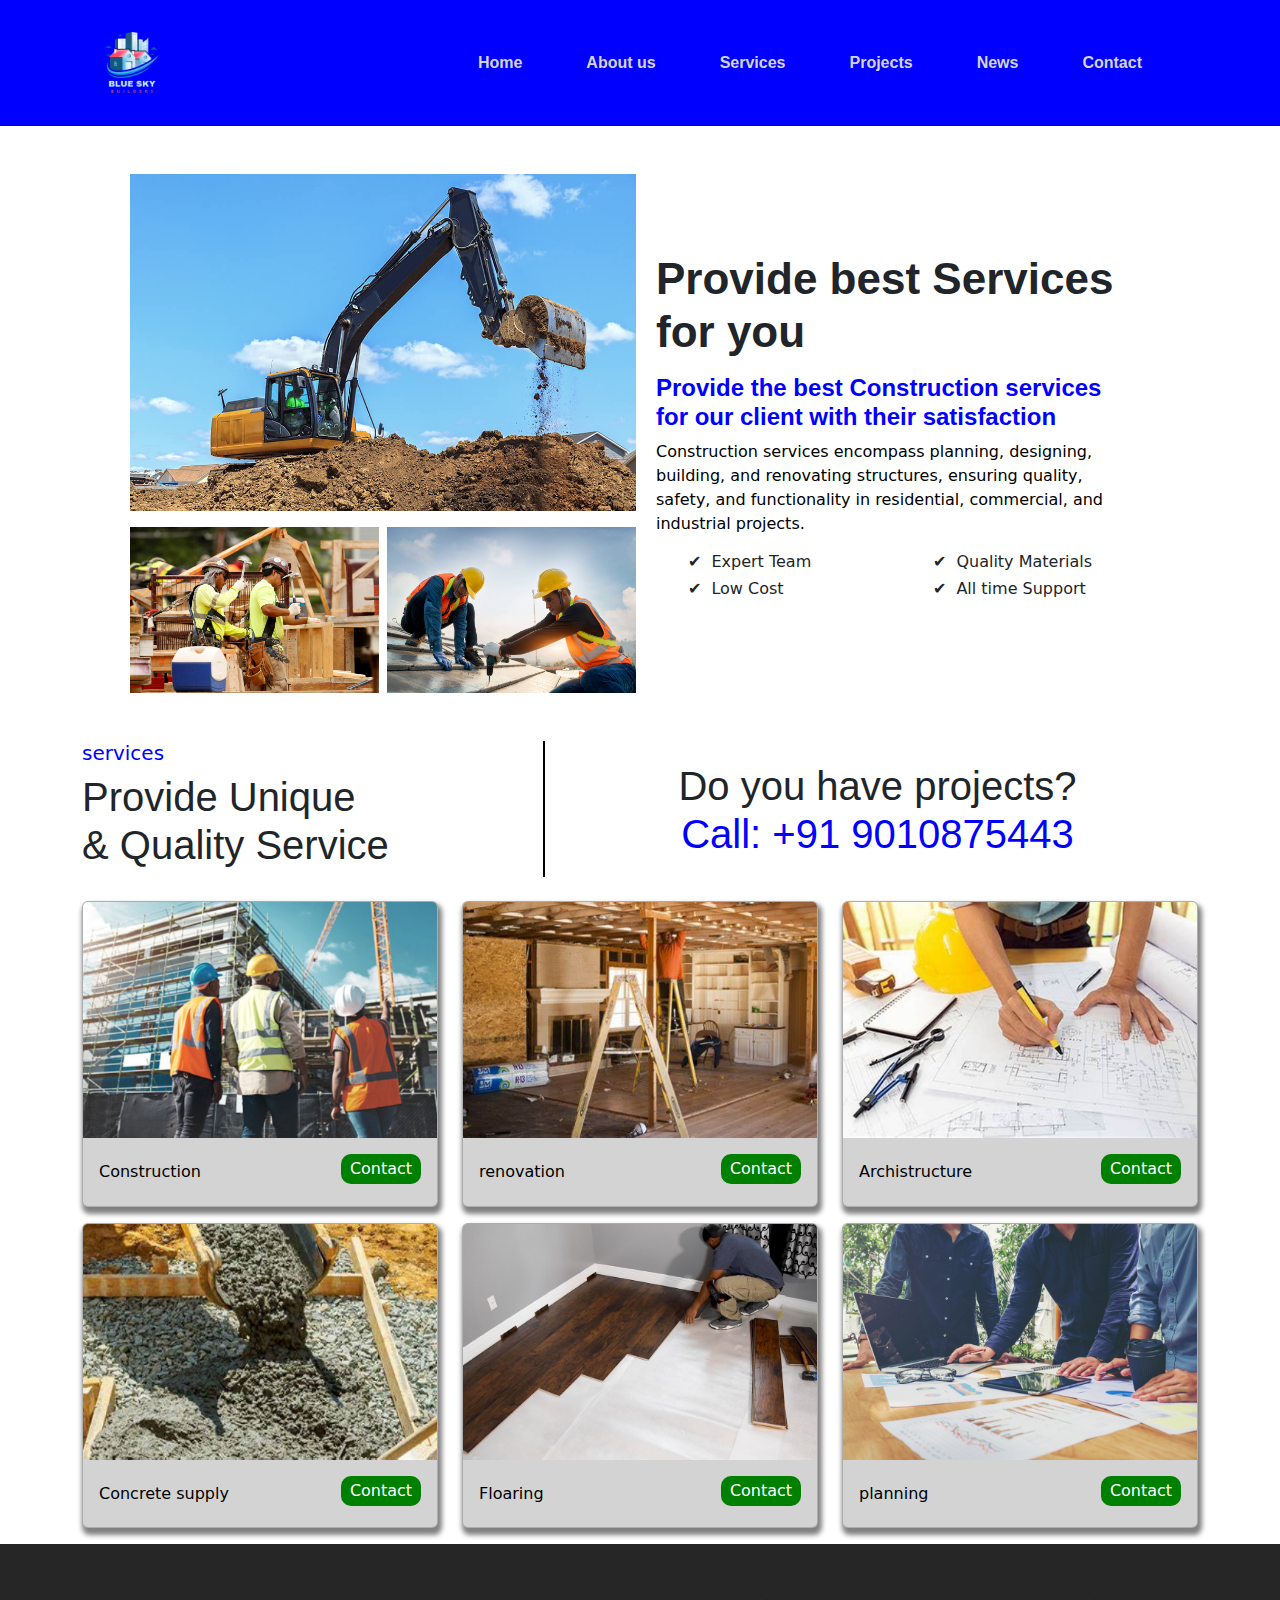
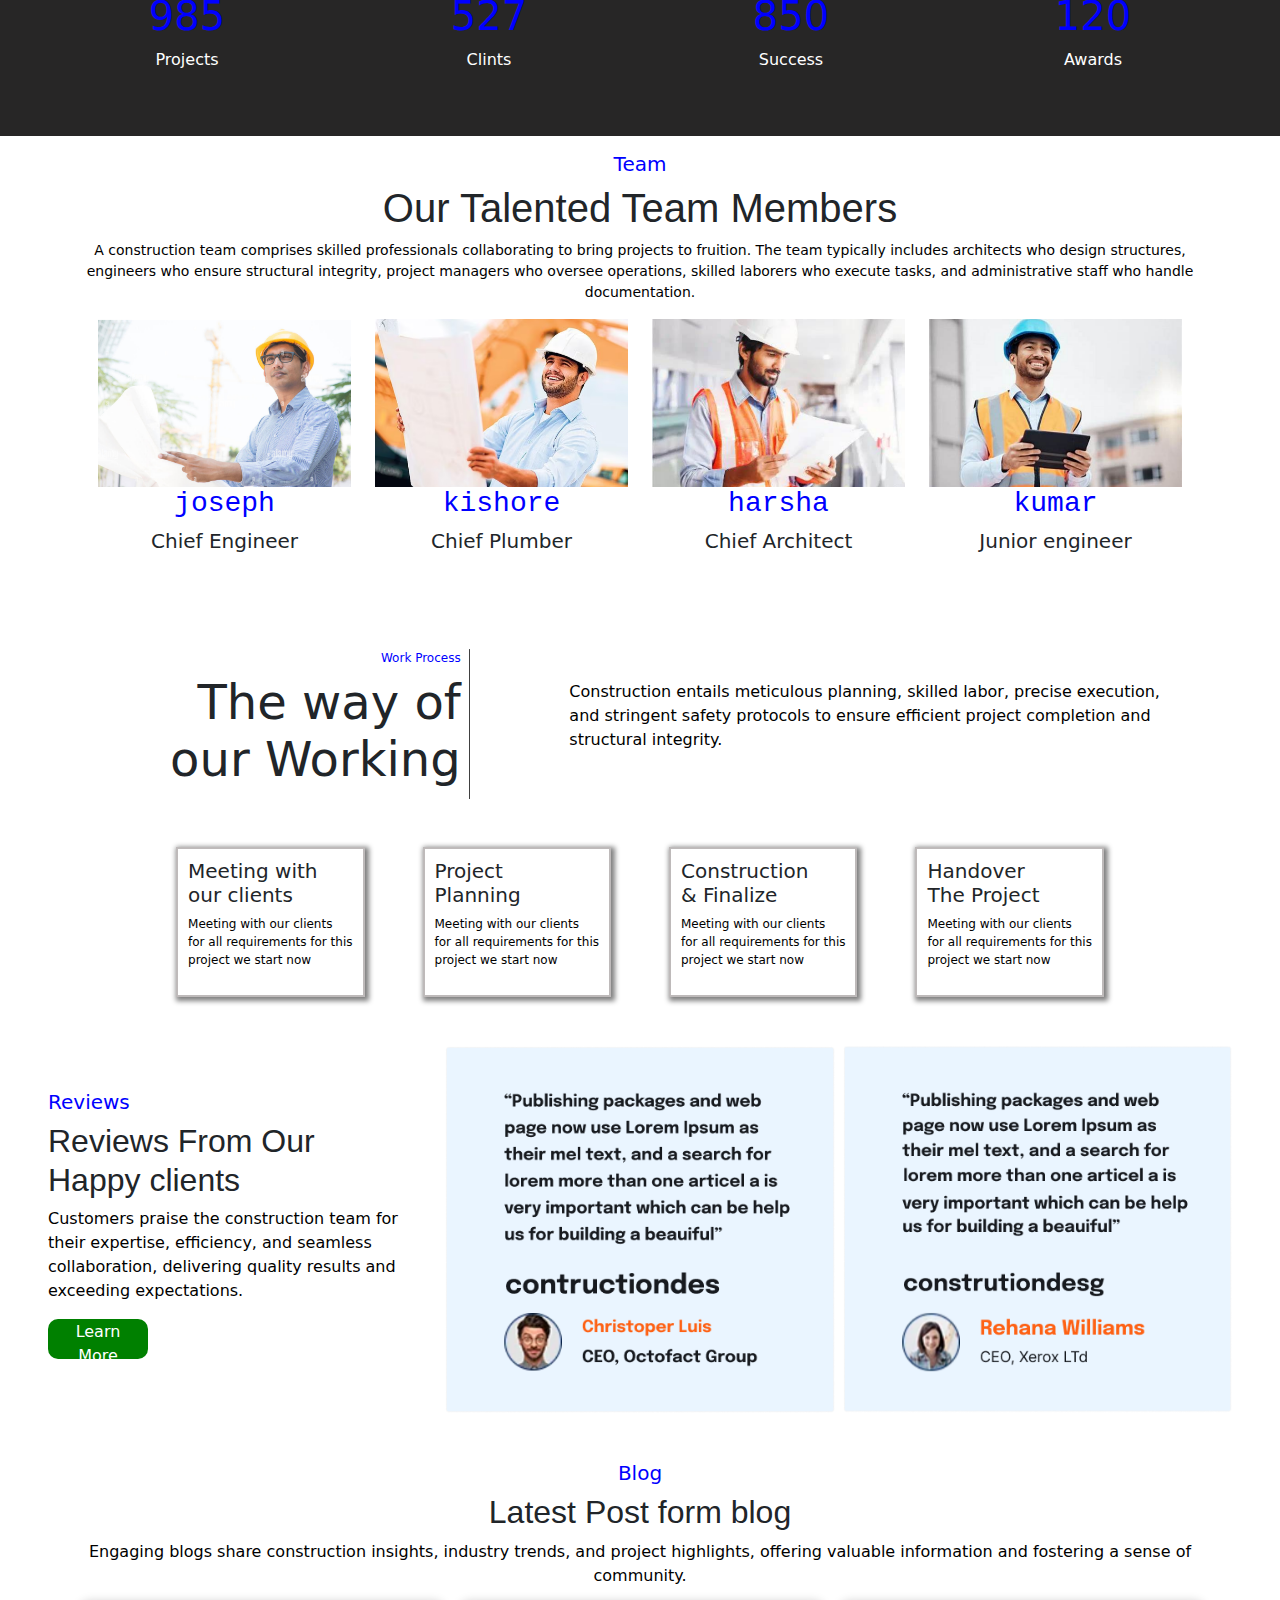
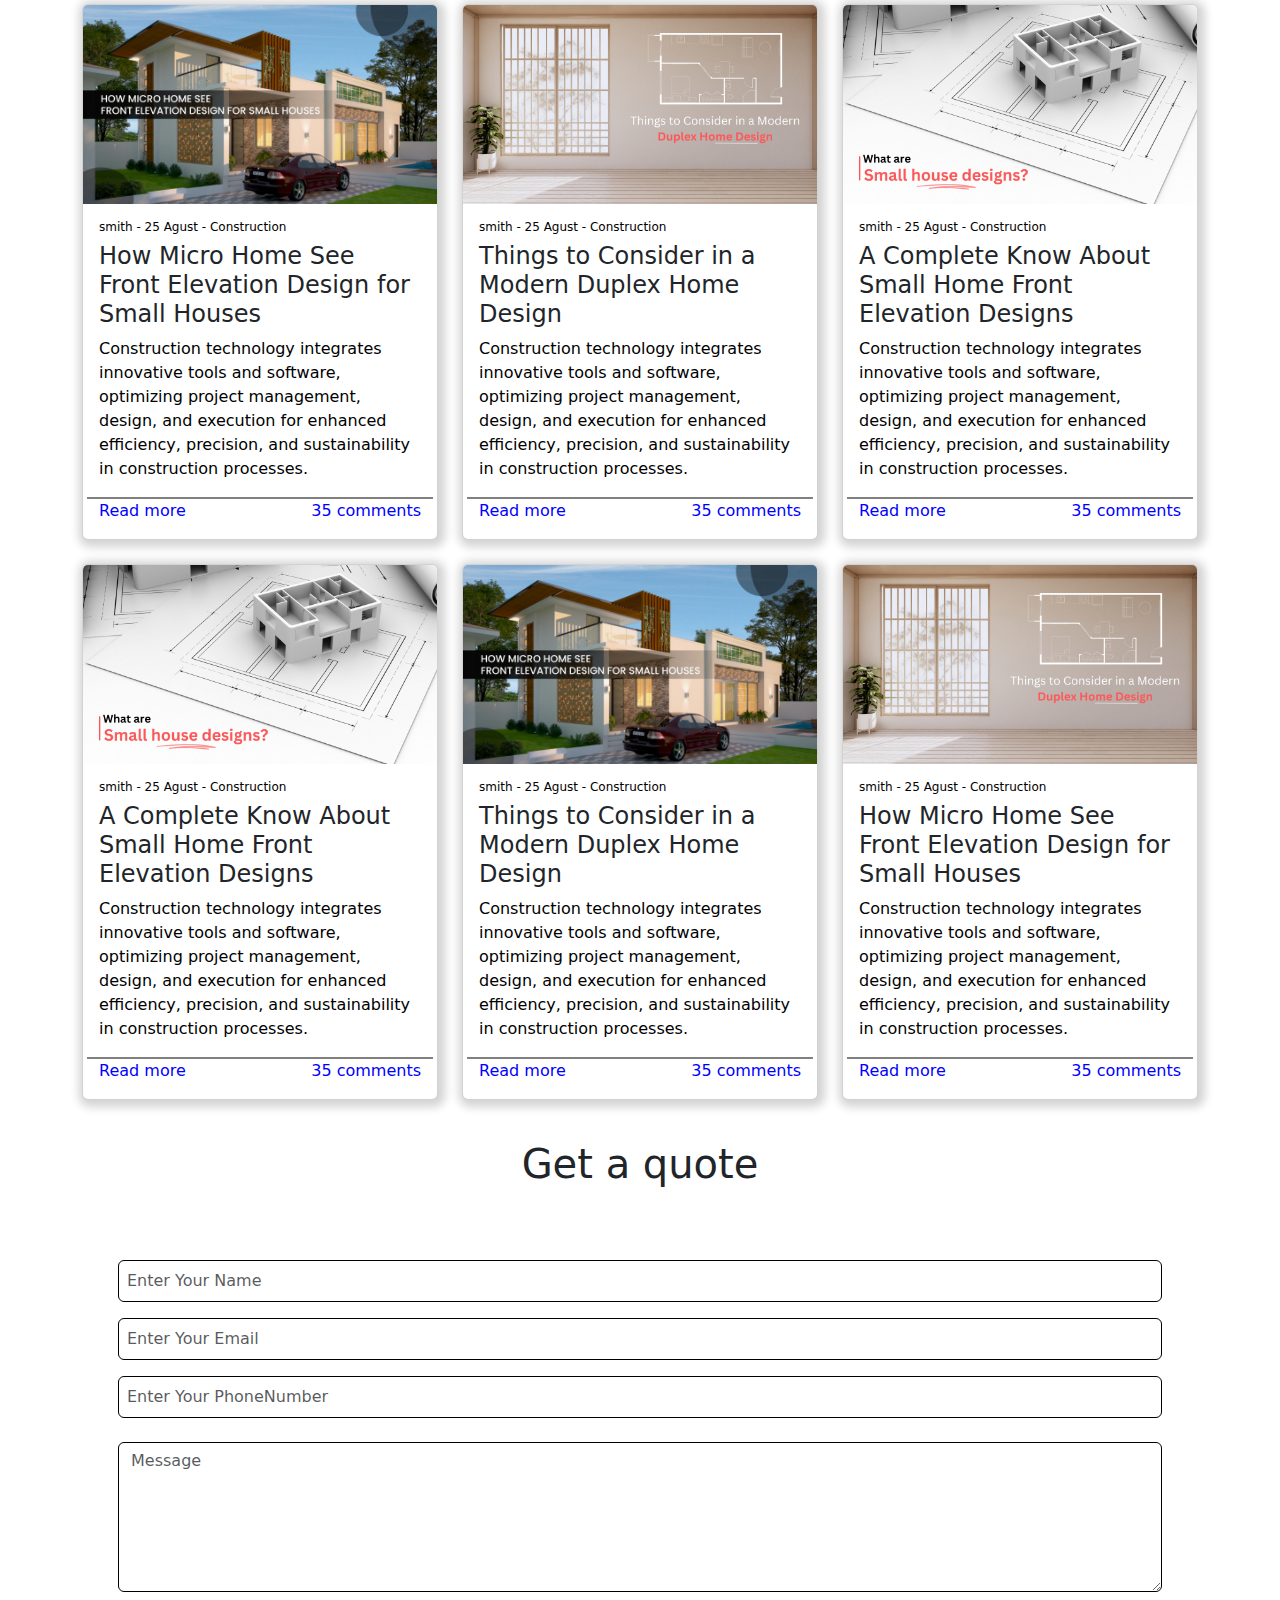
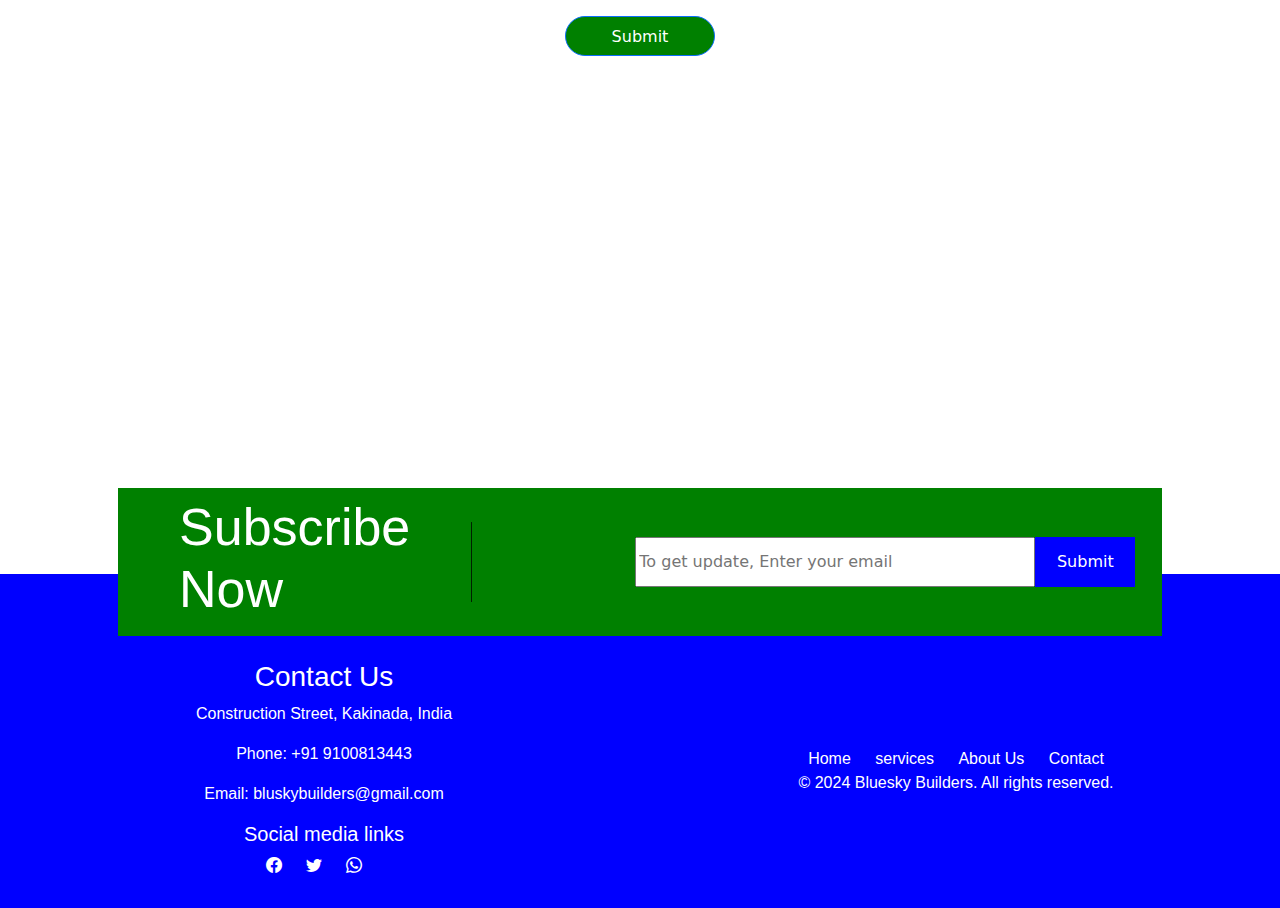
<file: service.html>
<!DOCTYPE html>
<html lang="en">
<head>
    <meta charset="UTF-8">
    <meta name="viewport" content="width=device-width, initial-scale=1.0">
    <title>Document</title>
    <link rel="stylesheet" href="css/bootstrap.min.css">
    <script src="js/bootstrap.bundle.js"></script>
    <link rel="stylesheet" href="home.css">
    <link rel="stylesheet" href="https://cdn.jsdelivr.net/npm/bootstrap-icons@1.11.3/font/bootstrap-icons.min.css">
    <link rel="preconnect" href="https://fonts.googleapis.com">
    <link rel="preconnect" href="https://fonts.gstatic.com" crossorigin>
    <script src="script.js"></script>
    <link href="https://fonts.googleapis.com/css2?family=Abril+Fatface&family=Anton&family=Kenia&family=Permanent+Marker&family=Vina+Sans&display=swap" rel="stylesheet">
</head>
<body>
    <header class="container-fluid p-0" id="excell">
         <nav class="navbar navbar-expand-lg">
            <div class="container">
                <a class="navbar-brand" href="#">
                    <img style="width: 200px; height: 100px;" class="w-100" src="assets/logoo.png" alt="">
                </a>
                <button
                    class="navbar-toggler"
                    type="button"
                    data-bs-toggle="collapse"
                    data-bs-target="#collapsibleNavId"
                    aria-controls="collapsibleNavId"
                    aria-expanded="false"
                    aria-label="Toggle navigation">
                    <span class="navbar-toggler-icon"></span>
                </button>
                <div class="collapse navbar-collapse justify-content-end" id="collapsibleNavId">
                    <ul class="navbar-nav">
                        <li class="nav-item">
                            <a class="nav-link active me-5" href="index.html" aria-current="page">
                                <strong>Home</strong>
                            </a>
                        </li>
                        <li class="nav-item">
                            <a class="nav-link active me-5" href="about.html" aria-current="page">
                               <strong>About us</strong>
                            </a>
                        </li>
                        <li class="nav-item">
                            <a class="nav-link active me-5" href="service.html" aria-current="page">
                                <strong>Services</strong>
                            </a>
                        </li>
                        <li class="nav-item">
                            <a class="nav-link active me-5" href="project.html" aria-current="page">
                                <strong>Projects</strong>
                            </a>
                        </li>
                        <li class="nav-item">
                            <a class="nav-link active me-5" href="news.html" aria-current="page">
                                <strong>News</strong>
                            </a>
                        </li>
                        <li class="nav-item">
                            <a class="nav-link active me-5" href="contact.html" aria-current="page">
                                <strong>Contact</strong>
                            </a>
                        </li>
                    </ul>
                </div>
            </div>
         </nav>
    </header>

    <section class="container p-5" id="with">
         <div class="container their">
             <div class="row justify-content-center align-items-center g-2">
                <div class="col-12 col-lg-6 build">
                    <img class="w-100" src="assets/ser1.png" alt="">
                    <div class="row justify-content-center align-items-center g-2">
                        <div class="col-6">
                            <img class="w-100 mt-3" src="assets/ser2.png" alt="">
                        </div>
                        <div class="col-6">
                            <img class="w-100 mt-3" src="assets/ser3.png" alt="">
                        </div>
                    </div>
                </div>
                <div class="col-12 col-lg-6 p-3 renovat">
                    <div>
                        <div class="zeee">
                            <h1 class="mb-3">Provide best Services for you</h1>
                            <h5 style="color: blue;" class="mb-2">Provide the best Construction services for our client with their satisfaction</h5>
                            <p class="mb-3">Construction services encompass planning, designing, building, and renovating structures, ensuring quality, safety, and functionality in residential, commercial, and industrial projects.</p>
                        </div>
                        <div class="row justify-content-center align-items-center g-2">
                            <div class="col-6">
                                <ul>
                                    <li><h5>Expert Team</h5></li>
                                    <li><h5>Low Cost</h5></li>
                                </ul>
                            </div>
                            <div class="col-6">
                                <ul>
                                    <li><h5>Quality Materials</h5></li>
                                    <li><h5>All time Support</h5></li>
                                </ul>
                            </div>
                        </div>
                    </div>
                </div>
             </div>
         </div>
    </section>

    <section class="container-fluid" id="service">
        <div class="container unique">
            <div class="row">
                <div class="col-5 serve">
                    <h5>services</h5>
                    <h1>Provide Unique <br>& Quality Service</h1>
                </div>
                <div class="col-7 text text-center d-flex justify-content-center align-items-center">
                    <h1>Do you have projects? <br><span style="color: blue;">Call: +91 9010875443</span></h1>
                </div>
             </div>
         </div>
        
        <div class="container srvice mt-4" id="construct">
            <div class="row">
               <div class="col-12 col-lg-4 mb-3">
                   <div class="card">
                       <img class="card-img-top" src="assets/service1.png" alt="Title" />
                       <div class="card-body">
                           <div class="row">
                               <div class="col-6">
                                   <h5 class="card-title">Construction</h5>
                               </div>
                               <div class="col-6 text-end">
                                    <a href="contact.html"><button>Contact</button></a>
                               </div>
                           </div> 
                       </div>
                   </div>
               </div>
               <div class="col-12 col-lg-4 mb-3">
                   <div class="card">
                       <img class="card-img-top" src="assets/s2.png" alt="Title" />
                       <div class="card-body">
                           <div class="row">
                               <div class="col-6">
                                   <h5 class="card-title">renovation</h5>
                               </div>
                               <div class="col-6 text-end">
                                <a href="contact.html"><button>Contact</button></a>
                               </div>
                           </div> 
                       </div>
                   </div>
               </div>
               <div class="col-12 col-lg-4 mb-3">
                   <div class="card">
                       <img class="card-img-top" src="assets/s3.png" alt="Title" />
                       <div class="card-body">
                           <div class="row">
                               <div class="col-6">
                                   <h5 class="card-title">Archistructure</h5>
                               </div>
                               <div class="col-6 text-end">
                                   <a href="contact.html"><button>Contact</button></a>
                               </div>
                           </div> 
                       </div>
                   </div>
               </div>
               <div class="col-12 col-lg-4 mb-3">
                   <div class="card">
                       <img class="card-img-top" src="assets/s4.png" alt="Title" />
                       <div class="card-body">
                           <div class="row">
                               <div class="col-6">
                                   <h5 class="card-title">Concrete supply</h5>
                               </div>
                               <div class="col-6 text-end">
                                <a href="contact.html"><button>Contact</button></a>
                               </div>
                           </div> 
                       </div>
                   </div>
               </div>
               <div class="col-12 col-lg-4 mb-3">
                   <div class="card">
                       <img class="card-img-top" src="assets/s5.png" alt="Title" />
                       <div class="card-body">
                           <div class="row">
                               <div class="col-6">
                                   <h5 class="card-title">Floaring</h5>
                               </div>
                               <div class="col-6 text-end">
                                <a href="contact.html"><button>Contact</button></a>
                               </div>
                           </div> 
                       </div>
                   </div>
               </div>
               <div class="col-12 col-lg-4 mb-3">
                   <div class="card">
                       <img class="card-img-top" src="assets/s6.png" alt="Title" />
                       <div class="card-body">
                           <div class="row">
                               <div class="col-6">
                                   <h5 class="card-title">planning</h5>
                               </div>
                               <div class="col-6 text-end">
                                <a href="contact.html"><button>Contact</button></a>
                               </div>
                           </div> 
                       </div>
                   </div>
               </div>
            </div> 
        </div>
   </section>

   <section class="container-fluied p-5 text-center client">
       <div class="row">
           <div class="col-3">
               <h1>985</h1>
               <p>Projects</p>
           </div>
           <div class="col-3">
               <h1>527</h1>
               <p>Clints</p>
           </div>
           <div class="col-3">
               <h1>850</h1>
               <p>Success</p>
           </div>
           <div class="col-3">
               <h1>120</h1>
               <p>Awards</p>
           </div>
       </div>
   </section>

   <section class="container text-center p-3" id="talent">
       <div class="member">
          <h5>Team</h5>
          <h1>Our Talented Team Members</h1>
          <p>A construction team comprises skilled professionals collaborating to bring projects to fruition. The team typically includes architects who design structures, engineers who ensure structural integrity, project managers who oversee operations, skilled laborers who execute tasks, and administrative staff who handle documentation. </p>
       </div>
       <div class="container skill">
          <div class="row">
           <div class="col-12 col-lg-3 mb-4">
               <img class="w-100" src="assets/w1.png" alt="">
               <h3>joseph</h3>
               <h5>Chief Engineer</h5>
           </div>
           <div class="col-12 col-lg-3 mb-4">
               <img class="w-100" src="assets/w2.png" alt="">
               <h3>kishore</h3>
               <h5>Chief Plumber</h5>
           </div>
           <div class="col-12 col-lg-3 mb-4">
                <img class="w-100" src="assets/w3.png" alt="">
                <h3>harsha</h3>
               <h5>Chief Architect</h5>
           </div>
           <div class="col-12 col-lg-3 mb-4">
               <img class="w-100" src="assets/w4.png" alt="">
               <h3>kumar</h3>
               <h5>Junior engineer</h5>
          </div>
          </div>
       </div>
    </section>

    <section class="container p-5" id="labor">
         <div class="owner">
            <div class="row justify-content-center align-items-center g-2">
                <div class="col-4 text-end">
                    <h5>Work Process</h5>
                    <h1>The way of <br> our Working</h1>
                </div>
                <div class="col-4">
                    <img src="assets/line.png" alt="">
                </div>
                <div class="col-4 text-start">
                     <p>Construction entails meticulous planning, skilled labor, precise execution, and stringent safety protocols to ensure efficient project completion and structural integrity.</p>
                </div>
            </div>
         </div>
    </section>

    <section class="container-fluid flex" id="require">
         <div class="start">
             <div class="row justify-content-center align-items-center g-2">
                <div class="col-6 col-lg-3">
                    <div class="plate">
                        <h2>Meeting with <br> our clients</h2>
                        <p>Meeting with our clients <br> for all requirements for this <br> project we start now</p>
                    </div>
                </div>
                <div class="col-6 col-lg-3">
                    <div class="plate">
                        <h2>Project <br> Planning</h2>
                        <p>Meeting with our clients <br> for all requirements for this <br> project we start now</p>
                    </div>
                </div>
                <div class="col-6 col-lg-3">
                    <div class="plate">
                        <h2>Construction <br> & Finalize</h2>
                        <p>Meeting with our clients <br> for all requirements for this <br> project we start now</p>
                    </div>
                </div>
                <div class="col-6 col-lg-3">
                    <div class="plate">
                        <h2>Handover <br> The Project</h2>
                        <p>Meeting with our clients <br> for all requirements for this <br> project we start now</p>
                    </div>
                </div>
             </div>
         </div>
    </section>

    <section class ="container-fluid p-5" id="efficient">
        <div class="seam">
            <div class="row justify-content-center align-items-center g-2">
               <div class="col-12 col-lg-4">
                   <h5>Reviews</h5>
                   <h2>Reviews From Our <br>
                       Happy clients</h2>
                   <p>Customers praise the construction team for their expertise, efficiency, and seamless collaboration, delivering quality results and exceeding expectations.</p>
                   <a href="about.html"> <button>Learn More</button></a>
               </div>
               <div class="col-12 col-lg-4">
                   <img class="w-100" src="assets/r1.png" alt="">
               </div>
               <div class="col-12 col-lg-4">
                   <img class="w-100" src="assets/r2.png" alt="">
               </div>
            </div>
        </div>
   </section>

   <section class="container text-center" id="latest">
       <h5>Blog</h5>
       <h2>Latest Post form blog</h2>
       <p>Engaging blogs share construction insights, industry trends, and project highlights, offering valuable information and fostering a sense of community.</p>
   </section>

   <section class="container" id="agust">
    <div class="row">
       <div class="col-12 col-md-6 col-lg-4 mb-4">
           <div class="card">
           <img class="card-img-top" src="assets/new1.jpeg" alt="Title" />
           <div class="card-body">
               <h5>smith - 25 Agust - Construction</h5>
               <h4 class="card-title">How Micro Home See Front Elevation Design for Small Houses</h4>
               <p class="card-text text-start">Construction technology integrates innovative tools and software, optimizing project management, design, and execution for enhanced efficiency, precision, and sustainability in construction processes.</p>
               <div class="row comment">
                   <div class="col-6">
                       <a href="news1.html">Read more</a>
                   </div>
                   <div class="col-6 text-end">
                        <a href="news1.html">35 comments</a>
                   </div>
               </div>
           </div>
          </div>
       </div>
       <div class="col-12 col-md-6 col-lg-4 mb-4">
           <div class="card">
               <img class="card-img-top" src="assets/new2.png" alt="Title" />
               <div class="card-body">
                   <h5>smith - 25 Agust - Construction</h5>
                   <h4 class="card-title">Things to Consider in a Modern Duplex Home Design</h4>
                   <p class="card-text text-start">Construction technology integrates innovative tools and software, optimizing project management, design, and execution for enhanced efficiency, precision, and sustainability in construction processes.</p>
                   <div class="row comment">
                       <div class="col-6">
                           <a href="news1.html">Read more</a>
                       </div>
                       <div class="col-6 text-end">
                            <a href="news1.html">35 comments</a>
                       </div>
                   </div>
               </div>
              </div>
       </div>
       <div class="col-12 col-md-6 col-lg-4 mb-4">
           <div class="card">
               <img class="card-img-top" src="assets/new3.jpg" alt="Title" />
               <div class="card-body">
                   <h5>smith - 25 Agust - Construction</h5>
                   <h4 class="card-title">A Complete Know About Small Home Front Elevation Designs</h4>
                   <p class="card-text text-start">Construction technology integrates innovative tools and software, optimizing project management, design, and execution for enhanced efficiency, precision, and sustainability in construction processes.</p>
                   <div class="row comment">
                       <div class="col-6">
                           <a href="news1.html">Read more</a>
                       </div>
                       <div class="col-6 text-end">
                            <a href="news1.html">35 comments</a>
                       </div>
                   </div>
               </div>
           </div>
       </div>
       <div class="col-12 col-md-6 col-lg-4 mb-4">
        <div class="card">
         <img class="card-img-top" src="assets/new3.jpg" alt="Title" />
         <div class="card-body">
             <h5>smith - 25 Agust - Construction</h5>
             <h4 class="card-title">A Complete Know About Small Home Front Elevation Designs</h4>
             <p class="card-text text-start">Construction technology integrates innovative tools and software, optimizing project management, design, and execution for enhanced efficiency, precision, and sustainability in construction processes.</p>
             <div class="row comment">
                 <div class="col-6">
                     <a href="news1.html">Read more</a>
                 </div>
                 <div class="col-6 text-end">
                      <a href="news1.html">35 comments</a>
                 </div>
             </div>
         </div>
        </div>
     </div>
     <div class="col-12 col-md-6 col-lg-4 mb-4">
         <div class="card">
             <img class="card-img-top" src="assets/new1.jpeg" alt="Title" />
             <div class="card-body">
                 <h5>smith - 25 Agust - Construction</h5>
                 <h4 class="card-title">Things to Consider in a Modern Duplex Home Design</h4>
                 <p class="card-text text-start">Construction technology integrates innovative tools and software, optimizing project management, design, and execution for enhanced efficiency, precision, and sustainability in construction processes.</p>
                 <div class="row comment">
                     <div class="col-6">
                         <a href="news1.html">Read more</a>
                     </div>
                     <div class="col-6 text-end">
                          <a href="news1.html">35 comments</a>
                     </div>
                 </div>
             </div>
            </div>
     </div>
     <div class="col-12 col-md-6 col-lg-4 mb-4">
         <div class="card">
             <img class="card-img-top" src="assets/new2.png" alt="Title" />
             <div class="card-body">
                 <h5>smith - 25 Agust - Construction</h5>
                 <h4 class="card-title">How Micro Home See Front Elevation Design for Small Houses</h4>
                 <p class="card-text text-start">Construction technology integrates innovative tools and software, optimizing project management, design, and execution for enhanced efficiency, precision, and sustainability in construction processes.</p>
                 <div class="row comment">
                     <div class="col-6">
                         <a href="news1.html">Read more</a>
                     </div>
                     <div class="col-6 text-end">
                          <a href="news1.html">35 comments</a>
                     </div>
                 </div>
             </div>
         </div>
    </div>
</section>

   <section class="container-fluied Contact mt-3">
    <h1 class="text-center">Get a quote</h1>
    <div class="container p-5 table" id="forms">
        <form action="submit.html" name="contact" onsubmit="return validation()">
            <div class="w-100 mt-3">
                <input type="text" class="form-control" name="username" id="username" placeholder="Enter Your Name"/>
            </div>
            <p id="userNote"></p>
            <div class="w-100 mt-3">
                <input type="email" class="form-control" name="email" id="email" placeholder="Enter Your Email"/>
            </div>
            <p id="emailNote"></p>
            <div class="w-100 mt-3">
                <input type="tel" class="form-control" name="mobile" id="mobile" placeholder="Enter Your PhoneNumber"/>
            </div>
            <p id="mobileNote"></p>
              <textarea style="background-color: transparent; height: 150px;" class="form-control mt-4" type="text" rows="3" placeholder="Message"></textarea>
              <div class="text-center mt-4">
                <button type="submit" class="btn btn-primary" style="width: 150px; height: 40px; border-radius: 30px; background-color: green; color: white;">
                    Submit
                </button>
             </div>
          </form>
    </div>
</section>
   <section class="container-fluid" id="subs">
        <div class="container p-5 cribe">
            <div class="container p-2 mate">
               <div class="row justify-content-center align-items-center g-2">
                   <div class="col-4 flex">
                        <h1>Subscribe  <br> Now</h1>
                   </div>
                   <div class="col-4">
                        <img style="width: auto; height: 80px;" class="" src="assets/line.png" alt="">
                   </div>
                   <div class="col-4 flex">
                        <input class="" type="search" name="" id="" placeholder="To get update, Enter your email"><button>Submit</button>
                   </div>
                </div>
            </div>
        </div>
   </section>

   <footer class="container-fluid">
       <div>
           <div class="row justify-content-center align-items-center g-2 mt-5">
               <div class="col-12 col-lg-6">
                <div class="footer-info">
                    <h3>Contact Us</h3>
                    <p>Construction Street, Kakinada, India</p>
                    <p>Phone: +91 9100813443</p>
                    <p>Email: bluskybuilders@gmail.com</p>
                </div>
                   <div class="social-icons">
                       <h5>Social media links</h5>
                       <a href="#" target="_blank"><i class="bi bi-facebook"></i></a>
                       <a href="#" target="_blank"><i class="bi bi-twitter"></i></a>
                       <a href="#" target="_blank"><i class="bi bi-whatsapp"></i></a>
                   </div>  
               </div>
               <div class="col-12 col-lg-6">
                <div class="footer-links">
                    <a href="index.html">Home</a>
                    <a href="service.html">services</a>
                    <a href="about.html">About Us</a>
                    <a href="contact.html">Contact</a>
                </div>
                   <div>
                       <p>&copy; 2024 Bluesky Builders. All rights reserved.</p>
                   </div>
               </div>
           </div>
       </div>
   </footer>
</body>
</html>
</file>
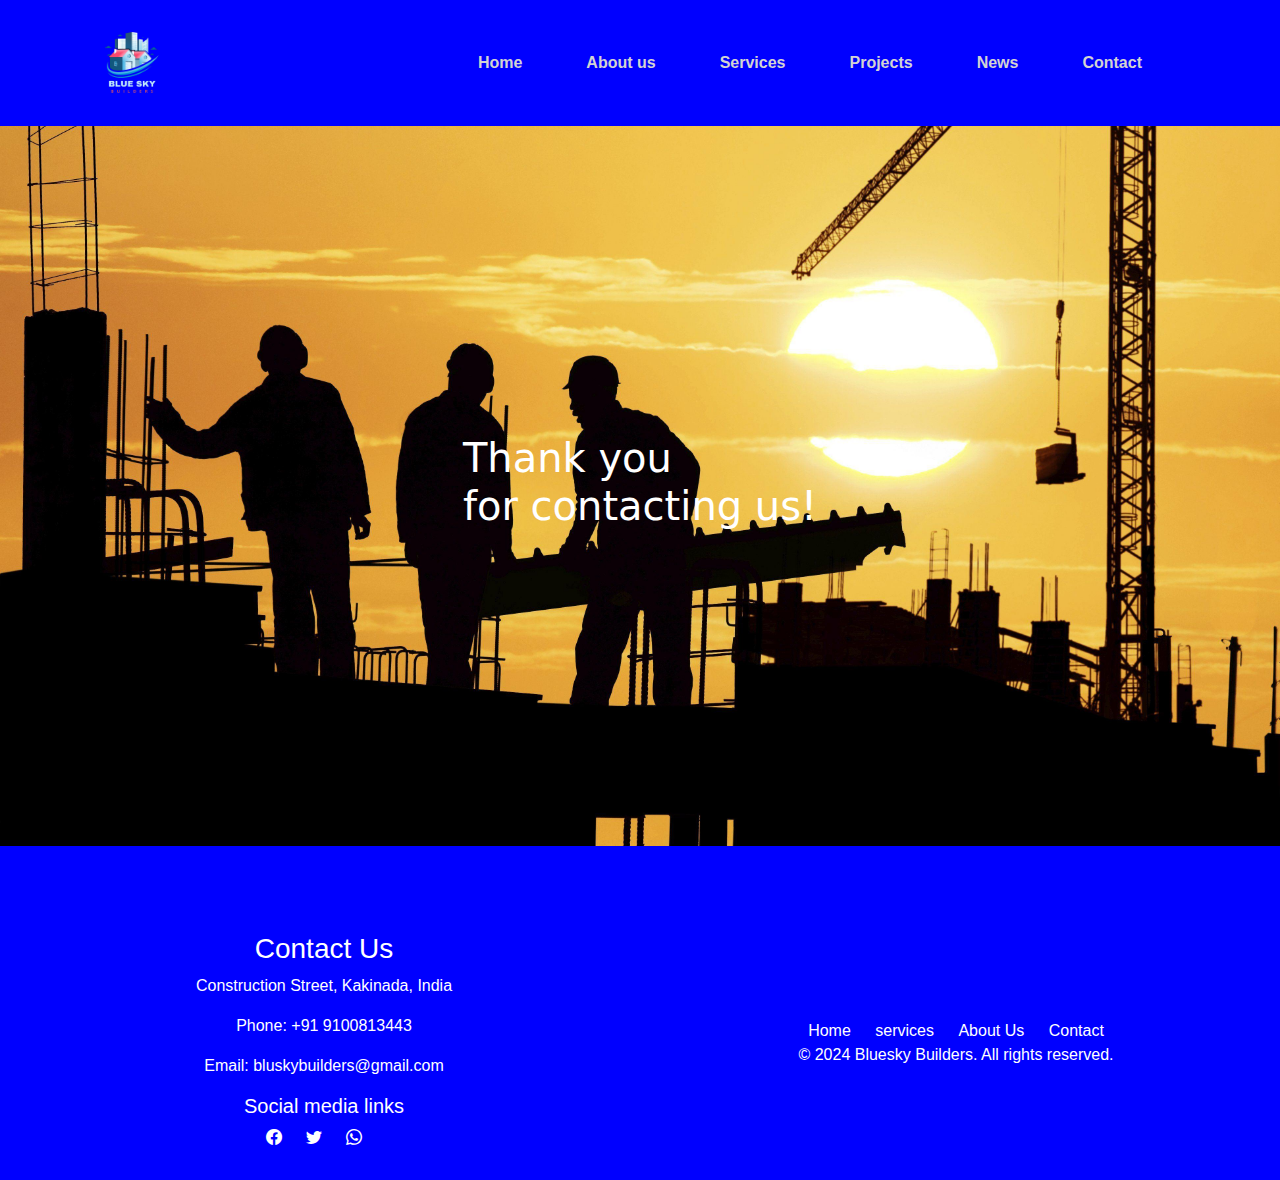
<file: submit.html>
<!DOCTYPE html>
<html lang="en">
<head>
    <meta charset="UTF-8">
    <meta name="viewport" content="width=device-width, initial-scale=1.0">
    <title>Document</title>
    <link rel="stylesheet" href="css/bootstrap.min.css">
    <script src="js/bootstrap.bundle.js"></script>
    <link rel="stylesheet" href="home.css">
    <link rel="stylesheet" href="https://cdn.jsdelivr.net/npm/bootstrap-icons@1.11.3/font/bootstrap-icons.min.css">
    <link rel="preconnect" href="https://fonts.googleapis.com">
    <link rel="preconnect" href="https://fonts.gstatic.com" crossorigin>
    <link href="https://fonts.googleapis.com/css2?family=Abril+Fatface&family=Anton&family=Kenia&family=Permanent+Marker&family=Vina+Sans&display=swap" rel="stylesheet">
    <script src="script.js"></script>
</head>
<body>
    <header class="container-fluid p-0" id="excell">
         <nav class="navbar navbar-expand-lg">
            <div class="container">
                <a class="navbar-brand" href="#">
                    <img style="width: 200px; height: 100px;" class="w-100" src="assets/logoo.png" alt="">
                </a>
                <button
                    class="navbar-toggler"
                    type="button"
                    data-bs-toggle="collapse"
                    data-bs-target="#collapsibleNavId"
                    aria-controls="collapsibleNavId"
                    aria-expanded="false"
                    aria-label="Toggle navigation">
                    <span class="navbar-toggler-icon"></span>
                </button>
                <div class="collapse navbar-collapse justify-content-end" id="collapsibleNavId">
                    <ul class="navbar-nav">
                        <li class="nav-item">
                            <a class="nav-link active me-5" href="index.html" aria-current="page">
                                <strong>Home</strong>
                            </a>
                        </li>
                        <li class="nav-item">
                            <a class="nav-link active me-5" href="about.html" aria-current="page">
                               <strong>About us</strong>
                            </a>
                        </li>
                        <li class="nav-item">
                            <a class="nav-link active me-5" href="service.html" aria-current="page">
                                <strong>Services</strong>
                            </a>
                        </li>
                        <li class="nav-item">
                            <a class="nav-link active me-5" href="project.html" aria-current="page">
                                <strong>Projects</strong>
                            </a>
                        </li>
                        <li class="nav-item">
                            <a class="nav-link active me-5" href="news.html" aria-current="page">
                                <strong>News</strong>
                            </a>
                        </li>
                        <li class="nav-item">
                            <a class="nav-link active me-5" href="contact.html" aria-current="page">
                                <strong>Contact</strong>
                            </a>
                        </li>
                    </ul>
                </div>
            </div>
         </nav>
    </header>

    <section class="container-fluid flex" id="seven">
        <h1>Thank you <br> for contacting us!</h1>
    </section>

    <footer class="container-fluid">
        <div>
            <div class="row justify-content-center align-items-center g-2 mt-5">
                <div class="col-12 col-lg-6">
                    <div class="footer-info">
                        <h3>Contact Us</h3>
                        <p>Construction Street, Kakinada, India</p>
                        <p>Phone: +91 9100813443</p>
                        <p>Email: bluskybuilders@gmail.com</p>
                    </div>
                    <div class="social-icons">
                        <h5>Social media links</h5>
                        <a href="#" target="_blank"><i class="bi bi-facebook"></i></a>
                        <a href="#" target="_blank"><i class="bi bi-twitter"></i></a>
                        <a href="#" target="_blank"><i class="bi bi-whatsapp"></i></a>
                    </div>  
                </div>
                <div class="col-12 col-lg-6">
                    <div class="footer-links">
                        <a href="index.html">Home</a>
                        <a href="service.html">services</a>
                        <a href="about.html">About Us</a>
                        <a href="contact.html">Contact</a>
                    </div>
                    <div>
                        <p>&copy; 2024 Bluesky Builders. All rights reserved.</p>
                    </div>
                </div>
            </div>
        </div>
    </footer>
</body>
</html>
</file>
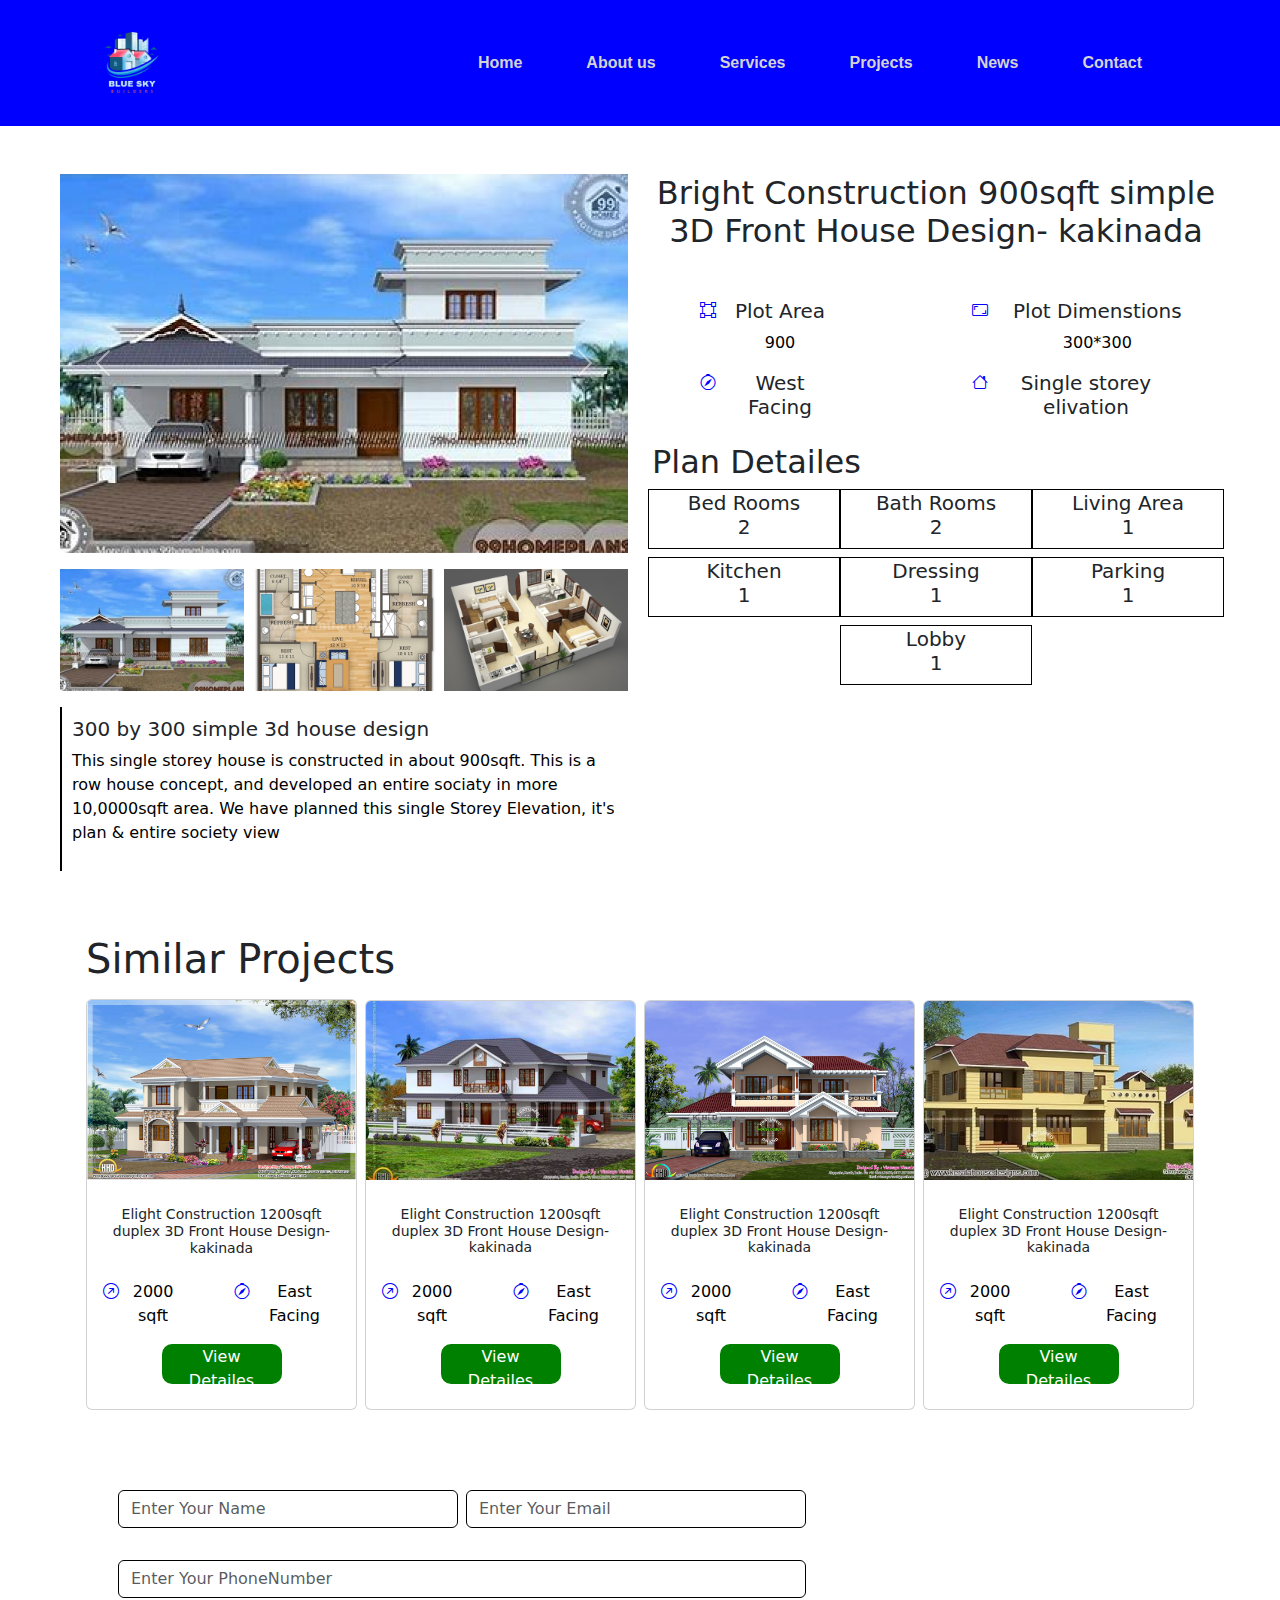
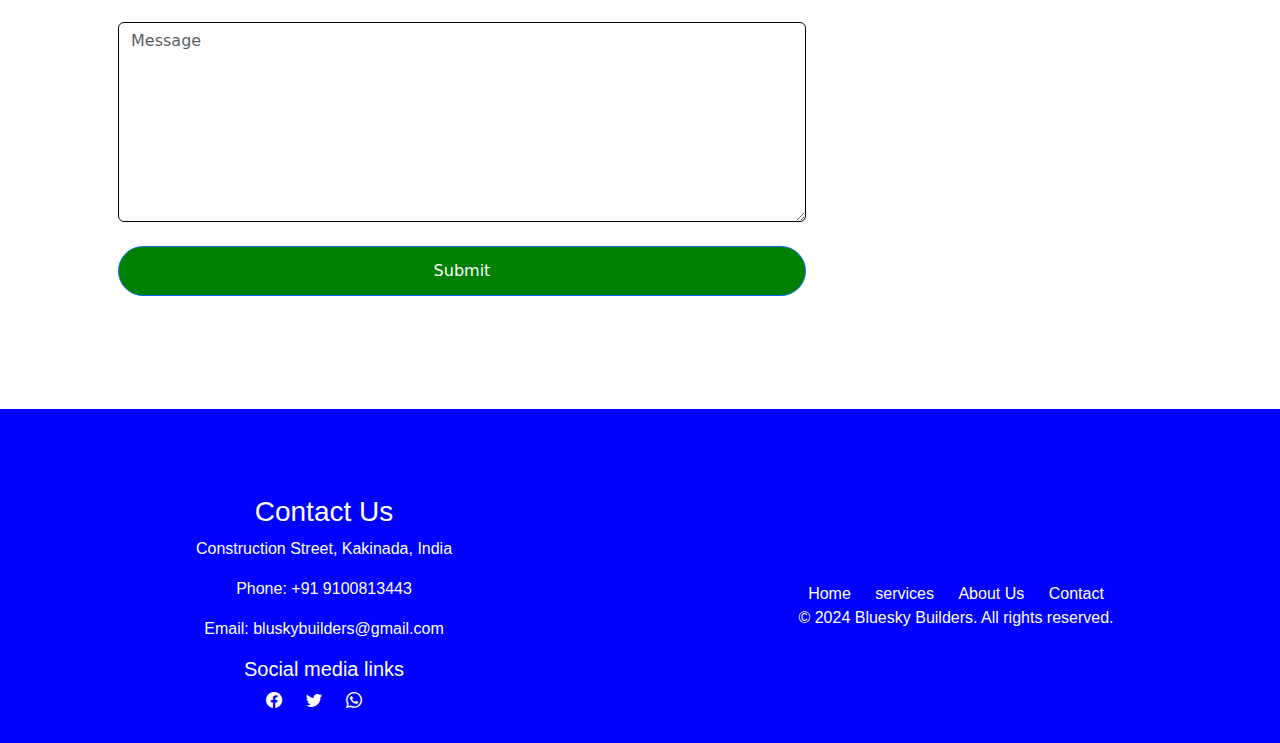
<file: view.html>
<!DOCTYPE html>
<html lang="en">
<head>
    <meta charset="UTF-8">
    <meta name="viewport" content="width=device-width, initial-scale=1.0">
    <title>Document</title>
    <link rel="stylesheet" href="css/bootstrap.min.css">
    <script src="js/bootstrap.bundle.js"></script>
    <link rel="stylesheet" href="home.css">
    <link rel="stylesheet" href="https://cdn.jsdelivr.net/npm/bootstrap-icons@1.11.3/font/bootstrap-icons.min.css">
    <link rel="preconnect" href="https://fonts.googleapis.com">
    <link rel="preconnect" href="https://fonts.gstatic.com" crossorigin>
    <script src="script.js"></script>
    <link href="https://fonts.googleapis.com/css2?family=Abril+Fatface&family=Anton&family=Kenia&family=Permanent+Marker&family=Vina+Sans&display=swap" rel="stylesheet">
</head>
<body>
    <header class="container-fluid p-0" id="excell">
         <nav class="navbar navbar-expand-lg">
            <div class="container">
                <a class="navbar-brand" href="#">
                    <img style="width: 200px; height: 100px;" class="w-100" src="assets/logoo.png" alt="">
                </a>
                <button
                    class="navbar-toggler"
                    type="button"
                    data-bs-toggle="collapse"
                    data-bs-target="#collapsibleNavId"
                    aria-controls="collapsibleNavId"
                    aria-expanded="false"
                    aria-label="Toggle navigation">
                    <span class="navbar-toggler-icon"></span>
                </button>
                <div class="collapse navbar-collapse justify-content-end" id="collapsibleNavId">
                    <ul class="navbar-nav">
                        <li class="nav-item">
                            <a class="nav-link active me-5" href="index.html" aria-current="page">
                                <strong>Home</strong>
                            </a>
                        </li>
                        <li class="nav-item">
                            <a class="nav-link active me-5" href="about.html" aria-current="page">
                               <strong>About us</strong>
                            </a>
                        </li>
                        <li class="nav-item">
                            <a class="nav-link active me-5" href="service.html" aria-current="page">
                                <strong>Services</strong>
                            </a>
                        </li>
                        <li class="nav-item">
                            <a class="nav-link active me-5" href="project.html" aria-current="page">
                                <strong>Projects</strong>
                            </a>
                        </li>
                        <li class="nav-item">
                            <a class="nav-link active me-5" href="news.html" aria-current="page">
                                <strong>News</strong>
                            </a>
                        </li>
                        <li class="nav-item">
                            <a class="nav-link active me-5" href="contact.html" aria-current="page">
                                <strong>Contact</strong>
                            </a>
                        </li>
                    </ul>
                </div>
            </div>
         </nav>
    </header>

    <section class="container-fluid" id="bright1">
          <div class="row p-5">
            <div class="col-12 col-lg-6">
                <div id="carouselId" class="carousel slide" data-bs-ride="carousel">
                    <div class="carousel-inner" role="listbox">
                        <div class="carousel-item active">
                            <img
                                src="assets/home1.png"
                                class="w-100 d-block"
                                alt="First slide"
                            />
                        </div>
                        <div class="carousel-item">
                            <img
                                src="assets/slide1.png"
                                class="w-100 d-block"
                                alt="Second slide"
                            />
                        </div>
                        <div class="carousel-item">
                            <img
                                src="assets/slide2.png"
                                class="w-100 d-block"
                                alt="Third slide"
                            />
                        </div>
                    </div>
                    <button
                        class="carousel-control-prev"
                        type="button"
                        data-bs-target="#carouselId"
                        data-bs-slide="prev"
                    >
                        <span class="carousel-control-prev-icon" aria-hidden="true"></span>
                        <span class="visually-hidden">Previous</span>
                    </button>
                    <button
                        class="carousel-control-next"
                        type="button"
                        data-bs-target="#carouselId"
                        data-bs-slide="next"
                    >
                        <span class="carousel-control-next-icon" aria-hidden="true"></span>
                        <span class="visually-hidden">Next</span>
                    </button>
                </div>
                <div class="mt-3">
                    <div class="row justify-content-center align-items-center g-2">
                        <div class="col-4">
                            <img class="w-100" src="assets/home1.png" alt="">
                        </div>
                        <div class="col-4">
                            <img class="w-100" src="assets/slide1.png" alt="">
                        </div>
                        <div class="col-4">
                            <img class="w-100" src="assets/slide2.png" alt="">
                        </div>
                    </div>
                </div>
                <div class="mt-3 bright4">
                    <h5>300 by 300 simple 3d house design</h5>
                    <p class="text-justify">This single storey house is constructed in about 900sqft. This is a row house concept, and developed an entire sociaty in more 10,0000sqft area. We have planned this single Storey Elevation, it's plan & entire society view</p>
                </div>
            </div>
            <div class="col-12 col-lg-6 bright2">
                    <div>
                        <h2 class="text-center">Bright Construction 900sqft simple 3D Front House Design- kakinada</h2>
                     </div>
                     <div class="text-center mt-5 ms-5">
                        <div class="row">
                            <div class="col-6">
                                <div class="row">
                                    <div class="col-1">
                                        <i style="color: blue;" class="bi bi-bounding-box"></i>
                                    </div>
                                    <div class="col-6">
                                         <h5>Plot Area</h5>
                                         <p>900</p>
                                    </div>
                                </div>
                            </div>
                            <div class="col-6 ">
                                <div class="row">
                                    <div class="col-1">
                                        <i style="color: blue;" class="bi bi-aspect-ratio"></i>
                                    </div>
                                    <div class="col-10">
                                         <h5>Plot Dimenstions</h5>
                                         <p>300*300</p>
                                    </div>
                                </div>
                            </div>
                            <div class="col-6">
                                <div class="row">
                                    <div class="col-1">
                                        <i style="color: blue;"  class="bi bi-compass"></i>
                                    </div>
                                    <div class="col-6">
                                         <h5>West Facing</h5>
                                    </div>
                                </div>
                            </div>
                            <div class="col-6">
                                <div class="row">
                                    <div class="col-1">
                                        <i style="color: blue;" class="bi bi-house"></i>
                                    </div>
                                    <div class="col-9">
                                         <h5>Single storey elivation</h5>
                                    </div>
                                </div>
                            </div>
                        </div>
                    </div>
                    <div class="bright3 mt-3">
                        <h2>Plan Detailes</h2>
                        <div class="row justify-content-center align-items-center g-2">
                            <div class="col-4">
                                <h5 class="text-center">Bed Rooms <br> 2</h5>
                            </div>
                            <div class="col-4">
                                <h5 class="text-center">Bath Rooms <br> 2</h5>
                            </div>
                            <div class="col-4">
                                <h5 class="text-center">Living Area <br> 1</h5>
                            </div>
                            <div class="col-4">
                                <h5 class="text-center">Kitchen <br> 1</h5>
                            </div>
                            <div class="col-4">
                                <h5 class="text-center">Dressing <br> 1</h5>
                            </div>
                            <div class="col-4">
                                <h5 class="text-center">Parking <br> 1</h5>
                            </div>
                            <div class="col-4">
                                <h5 class="text-center">Lobby <br> 1</h5>
                            </div>
                        </div>
                    </div>
            </div>
          </div>
    </section>

    <section class="container p-3">
        <div class="mb-3">
            <h1>Similar Projects</h1>
        </div>
         <div class="row justify-content-center align-items-center g-2">
            <div class="col-12 col-md-6 col-lg-3">
                <div class="card">
                    <img class="card-img-top" src="assets/h2.png" alt="" />
                    <div class="card-body">
                        <div class="bright text-center">
                            <h5 class="card-title">Elight Construction 1200sqft duplex 3D Front House Design- kakinada</h5>
                            <div class="row text-center mt-4">
                                <div class="col-6">
                                    <div class="row">
                                        <div class="col-1">
                                            <i style="color: blue;" class="bi bi-arrow-up-right-circle"></i>
                                        </div>
                                        <div class="col-7">
                                            <p>2000 sqft</p>
                                        </div>
                                    </div>
                                </div>
                                <div class="col-6">
                                    <div class="row">
                                        <div class="col-1">
                                            <i style="color: blue;" class="bi bi-compass"></i>
                                        </div>
                                        <div class="col-9">
                                            <p>East Facing</p>
                                        </div>
                                    </div>
                                </div>
                            </div>
                            <div>
                                <a href="view.html"><button style="width: 120px; height: 40px; border: none; background-color: green; color: white;">View Detailes</button></a>
                            </div>
                         </div>
                    </div>
                 </div>
            </div>
            <div class="col-12 col-md-6 col-lg-3">
                <div class="card">
                    <img class="card-img-top" src="assets/h3.png" alt="" />
                    <div class="card-body">
                        <div class="bright text-center">
                            <h5 class="card-title">Elight Construction 1200sqft duplex 3D Front House Design- kakinada</h5>
                            <div class="row text-center mt-4">
                                <div class="col-6">
                                    <div class="row">
                                        <div class="col-1">
                                            <i style="color: blue;" class="bi bi-arrow-up-right-circle"></i>
                                        </div>
                                        <div class="col-7">
                                            <p>2000 sqft</p>
                                        </div>
                                    </div>
                                </div>
                                <div class="col-6">
                                    <div class="row">
                                        <div class="col-1">
                                            <i style="color: blue;" class="bi bi-compass"></i>
                                        </div>
                                        <div class="col-9">
                                            <p>East Facing</p>
                                        </div>
                                    </div>
                                </div>
                            </div>
                            <div>
                                <a href="view.html"><button style="width: 120px; height: 40px; border: none; background-color: green; color: white;">View Detailes</button></a>
                            </div>
                         </div>
                    </div>
                 </div>
            </div>
            <div class="col-12 col-md-6 col-lg-3">
                <div class="card">
                    <img class="card-img-top" src="assets/h4.png" alt="" />
                    <div class="card-body">
                        <div class="bright text-center">
                            <h5 class="card-title">Elight Construction 1200sqft duplex 3D Front House Design- kakinada</h5>
                            <div class="row text-center mt-4">
                                <div class="col-6">
                                    <div class="row">
                                        <div class="col-1">
                                            <i style="color: blue;" class="bi bi-arrow-up-right-circle"></i>
                                        </div>
                                        <div class="col-7">
                                            <p>2000 sqft</p>
                                        </div>
                                    </div>
                                </div>
                                <div class="col-6">
                                    <div class="row">
                                        <div class="col-1">
                                            <i style="color: blue;" class="bi bi-compass"></i>
                                        </div>
                                        <div class="col-9">
                                            <p>East Facing</p>
                                        </div>
                                    </div>
                                </div>
                            </div>
                            <div>
                                <a href="view.html"><button style="width: 120px; height: 40px; border: none; background-color: green; color: white;">View Detailes</button></a>
                            </div>
                         </div>
                    </div>
                 </div>
            </div>
            <div class="col-12 col-md-6 col-lg-3">
                <div class="card">
                    <img class="card-img-top" src="assets/h5.png" alt="" />
                    <div class="card-body">
                        <div class="bright text-center">
                            <h5 class="card-title">Elight Construction 1200sqft duplex 3D Front House Design- kakinada</h5>
                            <div class="row text-center mt-4">
                                <div class="col-6">
                                    <div class="row">
                                        <div class="col-1">
                                            <i style="color: blue;" class="bi bi-arrow-up-right-circle"></i>
                                        </div>
                                        <div class="col-7">
                                            <p>2000 sqft</p>
                                        </div>
                                    </div>
                                </div>
                                <div class="col-6">
                                    <div class="row">
                                        <div class="col-1">
                                            <i style="color: blue;" class="bi bi-compass"></i>
                                        </div>
                                        <div class="col-9">
                                            <p>East Facing</p>
                                        </div>
                                    </div>
                                </div>
                            </div>
                            <div>
                                <a href="view.html"><button style="width: 120px; height: 40px; border: none; background-color: green; color: white;">View Detailes</button></a>
                            </div>
                         </div>
                    </div>
                 </div>
            </div>
         </div>
         
    </section>

    <section class="container p-5" id="four">  
        <div class="four1">
           <div class="row">
               <div class="col-12 col-lg-8 four3">
                   <form action="submit.html" name="contact" onsubmit="return validation()">
                       <div class="row justify-content-center align-items-center g-2">
                           <div class="col-12 col-lg-6">
                               <div class="w-100 mt-3">
                                   <input type="text" class="form-control" name="username" id="username" placeholder="Enter Your Name"/>
                               </div>
                               <p id="userNote"></p>
                           </div>
                           <div class="col-12 col-lg-6">
                               <div class="w-100 mt-3">
                                   <input type="email" class="form-control" name="email" id="email" placeholder="Enter Your Email"/>
                               </div>
                               <p id="emailNote"></p>
                           </div>
                       </div>
                       <div class="w-100 mt-3">
                           <input type="tel" class="form-control" name="mobile" id="mobile" placeholder="Enter Your PhoneNumber"/>
                       </div>
                       <p id="mobileNote"></p>
                         <textarea style="background-color: transparent; height: 200px;" class="form-control mt-4" type="text" rows="3" placeholder="Message"></textarea>
                         <div class="text-center mt-4">
                           <button type="submit" class="btn btn-primary" style="width: 100%; height: 50px; border-radius: 30px;">
                               Submit
                           </button>
                        </div>
                     </form>
               </div>
               <div class="col-12 col-lg-4 four2">
                   <iframe src="https://www.google.com/maps/embed?pb=!1m18!1m12!1m3!1d5427.39345850686!2d82.24360826802445!3d16.99962850643124!2m3!1f0!2f0!3f0!3m2!1i1024!2i768!4f13.1!3m3!1m2!1s0x3a3827ddaf59b4f7%3A0x92f8ddb9c89a4803!2sKakinada%2C%20Andhra%20Pradesh!5e0!3m2!1sen!2sin!4v1711858774965!5m2!1sen!2sin" style="border:0;" allowfullscreen="" loading="lazy" referrerpolicy="no-referrer-when-downgrade"></iframe>
               </div>
           </div>
        </div>
    </section>

    <footer class="container-fluid">
        <div>
            <div class="row justify-content-center align-items-center g-2 mt-5">
                <div class="col-12 col-lg-6">
                    <div class="footer-info">
                        <h3>Contact Us</h3>
                        <p>Construction Street, Kakinada, India</p>
                        <p>Phone: +91 9100813443</p>
                        <p>Email: bluskybuilders@gmail.com</p>
                    </div>
                    <div class="social-icons">
                        <h5>Social media links</h5>
                        <a href="#" target="_blank"><i class="bi bi-facebook"></i></a>
                        <a href="#" target="_blank"><i class="bi bi-twitter"></i></a>
                        <a href="#" target="_blank"><i class="bi bi-whatsapp"></i></a>
                    </div>  
                </div>
                <div class="col-12 col-lg-6">
                    <div class="footer-links">
                        <a href="index.html">Home</a>
                        <a href="service.html">services</a>
                        <a href="about.html">About Us</a>
                        <a href="contact.html">Contact</a>
                    </div>
                    <div>
                        <p>&copy; 2024 Bluesky Builders. All rights reserved.</p>
                    </div>
                </div>
            </div>
        </div>
    </footer>
</body>
</html>
</file>
<file: home.css>
*{
    box-sizing: border-box;
}
body{
    margin: 0px;
}

.flex{
    display: flex;
    justify-content: center;
    align-items: center;
}
#head{
    background-color: lightgray;
}
#head .ino{
    border-right: 2px solid blue;
}
#modalId .modal-header,.modal-body{
    background-color: lightgray;
}
#modalId1 .modal-header,.modal-body{
    background-color: lightgray;
}
#modalId .modal-body button{
    background-color: green;
    color: white;
    border: none;
}
#modalId1 .modal-body button{
    background-color: green;
    color: white;
    border: none;
}
#modalId .modal-body button:hover{
    background-color: blue;
    color: white;
}
#modalId1 .modal-body button:hover{
    background-color: blue;
    color: white;
}

#excell{
    background-color: blue;
}
.navbar .navbar-nav .nav-item .nav-link{
    color: lightgray;
    font-family: 'Lucida Sans', 'Lucida Sans Regular', 'Lucida Grande', 'Lucida Sans Unicode', Geneva, Verdana, sans-serif;
}
.navbar .navbar-nav .nav-item .nav-link:hover{
    border-bottom: 2px solid green;
}
.home{
    background-image: url(assets/2.jpg);
    background-position: center;
    background-size: cover;
    height: 100vh;
}
.home h1{
    font-weight: 900;
    font-family: "Abril Fatface", serif;
    font-weight: 400;
    font-style: normal;      
    color: white;
}
.home p{
    font-style: oblique;
    text-align: justify;
    color: white;
}
.home button{
    width: 150px;
    height: 50px;
    border-radius: 10px;
    background-color: transparent;
    color: white;
    font-weight: 700;
    border: 2px solid orange;
}
.home button:hover{
    width: 150px;
    height: 50px;
    border-radius: 10px;
    background-color: blue;
    color: white;
    font-weight: 700;
}
.home span1{
    color: orange;
}
#quality div{
    display: inline-block;
}
#quality .top{
    width: 300px;
    height: 200px;
    padding: 30px;
    background-color: blue;
    color: white;
    margin-top: 10px;
    border: none;
}
#quality .best{
    width: 300px;
    height: 200px;
    border: none;
    padding: 30px;
    background-color: lightgray;
    color: black;
    margin-top: 10px;
}
#quality .low{
    width: 300px;
    height: 200px;
    border: none;
    padding: 30px;
    background-color: blue;
    color: white;
    margin-top: 10px;
}
#quality .quality1 p{
     color: white;
}

#need .about h1{
    color: blue;
    font-weight: 900;
    font-family: 'Lucida Sans', 'Lucida Sans Regular', 'Lucida Grande', 'Lucida Sans Unicode', Geneva, Verdana, sans-serif;
}
#need .about h3{
    font-family: 'Lucida Sans', 'Lucida Sans Regular', 'Lucida Grande', 'Lucida Sans Unicode', Geneva, Verdana, sans-serif;
}
#need .your h1{
    font-family: 'Segoe UI', Tahoma, Geneva, Verdana, sans-serif;
}
#need .your h3{
    font-size: 16px;
}
#need .your ul{
      margin-top: 50px;
}
#need .your li{
    list-style: none;
}
#need .your ul h4::before{
    content: "\272E";
    color: green;
    margin-left: -20px;
    margin-right: 10px;
}
#need .team li{
    list-style: none;
}
#need .team ul h4::before{
    content: "\272E";
    color: green;
    margin-left: -20px;
    margin-right: 10px;
}
.image img{
    border-radius: 30px;
}

#project .recent h1{
    color: blue;
    font-weight: 900;
    font-family: 'Lucida Sans', 'Lucida Sans Regular', 'Lucida Grande', 'Lucida Sans Unicode', Geneva, Verdana, sans-serif;
}
#project .recent h2{
    font-family: 'Lucida Sans', 'Lucida Sans Regular', 'Lucida Grande', 'Lucida Sans Unicode', Geneva, Verdana, sans-serif;
}
#project .recent1 .card{
    box-shadow: 2px 5px 5px 2px grey;
    background-color: lightgray;
}
#project .recent1 .card:hover{
    box-shadow: 2px 5px 5px 2px black;
}
#project .recent1 .card button{
   background-color: green;
   color: white;
}
#project .recent1 .card button:hover{
    background-color: blue;
    color: white;
}
.bright h5{
    font-size: 14px;
    margin-top: 10px;
}
.bright button{
    width: 50px;
    height: 30px;
    background-color: orange;
    color: black;
    border-radius: 10px;
}

#with .their .renovat .zeee h1{
    font-size: 44px;
    font-weight: 900;
    font-family: 'Segoe UI', Tahoma, Geneva, Verdana, sans-serif;
}
#with .their .renovat .zeee h5{
    font-size: 24px;
    font-weight: 700;
    font-family: 'Segoe UI', Tahoma, Geneva, Verdana, sans-serif;
}
#with .their .renovat ul h5{
    font-size: 16px;
}
#with .their .renovat ul li{
    list-style: none;
}
#with .their .renovat ul h5::before{
    content: "\2714";
    margin-right: 10px;
}

#service .serve{
    border-right: 2px solid black;
}
#service .unique h5{
    color: blue;
}
#service .unique h1{
    font-family: 'Lucida Sans', 'Lucida Sans Regular', 'Lucida Grande', 'Lucida Sans Unicode', Geneva, Verdana, sans-serif;
}
#service .unique .text h1{
    font-family: 'Trebuchet MS', 'Lucida Sans Unicode', 'Lucida Grande', 'Lucida Sans', Arial, sans-serif;
    margin-top: 10px;
}

#construct h5{
    font-size: 16px;
    margin-top: 8px;
    color: black;
}
#construct .card{
    box-shadow: 2px 5px 5px 2px grey;
    background-color: lightgray;
}
#construct .card:hover{
    box-shadow: 2px 5px 5px 2px black;
}
#construct button{
    width: 80px;
    height: 30px;
    border: none;
    background-color: green;
    color: white;
    border-radius: 10px;
}
#construct button:hover{
    width: 80px;
    height: 30px;
    border: none;
    background-color: blue;
    color: white;
    border-radius: 10px;
}

#talent .member h5{
    color: blue;
}
#talent .member h1{
    font-family: 'Lucida Sans', 'Lucida Sans Regular', 'Lucida Grande', 'Lucida Sans Unicode', Geneva, Verdana, sans-serif;
}
#talent .member p{
    font-size: 14px;
}
#talent .skill h3{
    font-family: 'Courier New', Courier, monospace;
    color: blue;
}

#efficient .seam h5{
    color: blue;
}
#efficient .seam h2{
    font-family: 'Lucida Sans', 'Lucida Sans Regular', 'Lucida Grande', 'Lucida Sans Unicode', Geneva, Verdana, sans-serif;
}
#efficient .seam button{
    color: white;
    background-color: green;
    border: none;
    border-radius: 10px;
    width: 100px;
    height: 40px;
}
#efficient .seam button:hover{
    color: white;
    background-color: blue;
    border: none;
    border-radius: 10px;
    width: 100px;
    height: 40px;
}

#latest h5{
    color: blue;
}
#latest h2{
    font-family: 'Lucida Sans', 'Lucida Sans Regular', 'Lucida Grande', 'Lucida Sans Unicode', Geneva, Verdana, sans-serif;
}

#agust .card{
    background-color: white;
    box-shadow: 2px 2px 10px 5px lightgray;
}
#agust .card h5{
    font-size: 12px;
    color: black;
}
#agust .card a{
    text-decoration: none;
    color: blue;
}
.client{
    background-color: rgb(39, 38, 38);
    color: white;
}
.client p{
    color: white;
}
.client h1{
    color: blue;
}
.comment{
    border-top: 2px solid grey;
}
.Contact{
    width: 100%;
    height: 100vh;
}
.Contact button{
    background-color: green;
    color: white;
}

#forms input{
    background-color: transparent;
    border: 1px solid black;
}
#forms textarea{
    background-color: transparent;
    border: 1px solid black;
}
#forms input:hover{
    color: black;
    box-shadow: 2px 2px 5px 2px blue;
}
#forms textarea:hover{
    color: black;
    box-shadow: 2px 2px 5px 2px blue;
}

#subs .cribe .mate{
    margin-bottom: -110px;
    background-color: green;
    position: sticky;
    z-index: 1;
}
#subs .cribe .mate h1{
    font-size: 52px;
    font-family: 'Trebuchet MS', 'Lucida Sans Unicode', 'Lucida Grande', 'Lucida Sans', Arial, sans-serif;
    color: white;
}
#subs .cribe .mate input{
    height: 50px;
    width: 400px;
    margin-left: -200px;
}
#subs .cribe .mate button{
    height: 50px;
    width: 100px;
    background-color: blue;
    color: white;
    border: none;
}
p{
    color: black;
}

footer {
    background-color: blue;
    color: #fff;
    padding: 30px 20px;
    text-align: center;
    font-family: Arial, sans-serif;
    position: relative;
    bottom: 0;
    width: 100%;
}
.footer-links {
    margin-top: 20px;
}
.footer-links a{
    color: #fff;
    text-decoration: none;
    margin: 0 10px;
}
.social-icons a{
    margin-right: 20px;
    color: white;
}
.footer-links a:hover {
    text-decoration: underline;
}
footer p{
    color: white;
}

#require .plate{
    display: inline-block;
    margin-right: 50px;
    border: 2px solid rgb(190, 186, 186);
    padding: 10px;
    box-shadow: 2px 2px 5px 2px gray;
}
#require .start{
    margin-left: 50px;
}
#require .start h2{
    font-size: 20px;
}
#require .start p{
    font-size: 12px;
}

#labor .owner p{
    margin-left: -250px;
}

#labor .owner h5{
    font-size: 12px;
    color: blue;
}
#labor .owner h1{
    font-size: 48px;
}
#labor .owner img{
    width: auto;
    height: 150px;
}

#one1 .col-2{
      border: 2px solid rgb(197, 193, 193);
      width: 50px;
      height: 50px;
      border-radius: 50%;
      margin-right: 15px;
}
#one1 .col-2:hover{
      background-color: green;
      color: white;
}

#two .two1 .two2 .two3 .contact2{ 
    position: relative;
    top: 50px;
}
#two .two1 .two2 .two3 .contact3{ 
    position: relative;
    top: 80px;
}
#two .two1 .two2 .two3 .contact1 h5{ 
    color: blue;
}
#two .two1 .two2 .two3 .contact1 h1{ 
       font-family: 'Lucida Sans', 'Lucida Sans Regular', 'Lucida Grande', 'Lucida Sans Unicode', Geneva, Verdana, sans-serif;
}
#two .one2 h5{
    color: blue;
}
#two .one2 h1{
   font-family: 'Lucida Sans', 'Lucida Sans Regular', 'Lucida Grande', 'Lucida Sans Unicode', Geneva, Verdana, sans-serif;
}

#four .four1 button{
    width: 150px;
    height: 40px;
}
.four2 iframe{
    width: 400px;
    height: 480px;
}
#four .four3 input{
    border: 1px solid black;
}
#four .four3 textarea{
    border: 1px solid black;
}
#four .four3 button{
    background-color: green;
    color: white;
}
#four .four3 button:hover{
    background-color: blue;
    color: white;
}

#seven{
    background-image: url(assets/backgrond.jpeg);
    background-position: center;
    background-size: cover;
    height: 80vh;
}
#seven h1{
    color: white;
}

.made input{
    border: 1px solid black;
}
.bright3 .col-4{
    border: 1px solid black;
    padding: 1px;
}
#bright1 .bright4{
    border-left: 2px solid black;
    padding: 10px;
}
#micro p{
   text-align: justify;
}

@media(max-width:600px){
    .home h1{
        font-size: 20px;
        margin-top: 20px !important;
    }
    .home p{
        font-size: 8px !important;
    }
    .home button{
        width: 70px !important;
        height: 30px !important;
        font-weight: 500 !important;
    }
    .home span{
        font-size: 10px;
    }
    .home{
        height: 50vh;
    }
    #quality div{
        margin-top: -100px;
    }
    #quality .top{
        width: 250px !important;
        height: 120px !important;
        padding: 10px;
    }
    #quality .top h3{
       font-size: 14px !important;
    }
    #quality .top p{
        font-size: 7px !important;
        text-align: start;
    }
    #quality .best{
        width: 250px !important;
        height: 120px !important;
        padding: 10px;
    }
    #quality .best h3{
       font-size: 14px !important;
    }
    #quality .best p{
        font-size: 7px !important;
    }
    #quality .low{
        width: 250px !important;
        height: 120px !important;
        padding: 10px;
    }
    #quality .low h3{
       font-size: 14px !important;
    }
    #quality .low p{
        font-size: 7px !important;
    }

    #need .team h4{
        font-size: 18px;
    }
    #need .team p{
        font-size: 10px;
    }

    #project .recent h1{
        font-size: 24px;
    }
    #project .recent h2{
        font-size: 18px;
    }

    .bright h5{
        font-size: 13px;
    }

    #talent .member p{
        font-size: 8px !important;
    }
    #talent .member h1{
        font-size: 18px;
    }
    #efficient .seam p{
        font-size: 10px;
    }
    #latest p{
        font-size: 10px;
    }
    #agust .card p{
        font-size: 12px;
    }

    .Contact{
        height: 100vh;
    }

    #head{
        display: none;
    }

    #subs .cribe .mate h1{
        font-size: 18px !important;
    }
    #subs .cribe .mate input{
        height: 30px !important;
        width: 100px !important;
        margin-left: -100px !important;
    }
    #subs .cribe .mate button{
        height: 30px !important;
        width: 70px !important;
    }

    #with .their .renovat ul h5{
        font-size: 10px !important;
    }

    #with .their .renovat .zeee h1{
        font-size: 32px;
    }
    #with .their .renovat .zeee h5{
        font-size: 18px;
    }
    #with .their .renovat .zeee p{
        font-size: 12px;
    }

    #require .start h2{
        font-size: 12px;
    }
    #require .start p{
        font-size: 6px;
    }

    #require .start{
        margin-left: 60px !important;
    }
    #labor .owner p{
        font-size: 8px !important;
    }

    #labor .owner p{
        margin-left: -100px !important;
        font-size: 12px;
    }
    #labor .owner h1{
        font-size: 16px !important;
    }
    #labor .owner h5{
        font-size: 8px;
    }
    #labor .owner img{
        width: auto;
        height: 100px;
    }
    #require .plate{
        border: 2px solid black;
        width: 132px;
    }
    #require .plate h2{
        font-size: 16px;
    }
    #require .plate p{
        font-size: 8px;
    }
    #two .two1 .two2 .two3 .contact2{ 
        position: relative;
        top: 50px;
    }
    #two .two1 .two2 .two3 .contact3{ 
        position: relative;
        top: 80px;
    }

    #two .two1 .two2 .two3 .contact2{ 
        position: relative;
        top: 20px;
    }
    #two .two1 .two2 .two3 .contact3{ 
        position: relative;
        top: 20px;
    }

    #two .one2 p{
        font-size: 10px !important;
    }

    .four2 iframe{
        width: 350px !important;
        margin-top: 10px;
    }

    #service .unique h1{
        font-size: 16px !important;
    }

    #bright1 .bright2 h5{
        font-size: 14px;
         
    }
    #bright1 .bright2 h2{
        font-size: 18px; 
    }

    #bright1 .bright4 h5{
        font-size: 16px;
    }
    #bright1 .bright4 p{
        font-size: 10px;
    }
    
}
@media(max-width:1000px){
    .home h1{
        margin-top: 5px;
    }
    .home p{
        font-size: 12px;
        margin-top: 20px;
    }
    .home button{
        width: 120px;
        height: 40px;
        font-weight: 600;
    }
    #quality .top{
        width: 280px;
        height: 150px;
        padding: 10px;
    }
    #quality .top h3{
       font-size: 16px;
    }
    #quality .top p{
        font-size: 10px;
        text-align: start;
    }
    #quality .best{
        width: 280px;
        height: 150px;
        padding: 10px;
    }
    #quality .best h3{
       font-size: 16px;
    }
    #quality .best p{
        font-size: 10px;
    }
    #quality .low{
        width: 280px;
        height: 150px;
        padding: 10px;
    }
    #quality .low h3{
       font-size: 16px;
    }
    #quality .low p{
        font-size: 10px;
    }

    #talent .member p{
        font-size: 10px;
    }

    #subs .cribe .mate h1{
        font-size: 24px;
    }
    #subs .cribe .mate input{
        height: 40px;
        width: 200px;
        margin-left: -120px;
    }
    #subs .cribe .mate button{
        height: 40px;
        width: 70px;
    }

    #require .start{
        margin-left: 80px;
    }
    #labor .owner p{
        margin-left: -130px;
        font-size: 12px;
    }

    #labor .owner h1{
        font-size: 24px;
    }

    #two .two1 .two2 .two3 .contact2{ 
        position: relative;
        top: 20px;
    }
    #two .two1 .two2 .two3 .contact3{ 
        position: relative;
        top: 20px;
    }
    #two .one2 p{
        font-size: 12px;
    }

    .four2 iframe{
        margin-top: 10px;
        width: 100% !important;
    }
}

@media(max-width:1200px){
    .home p{
        font-size:13px;
    }

    .bright h5{
        font-size: 10px;
        margin-top: 8px;
    }

    #service .unique .text h1{
        margin-top: 20px;
    }
    #service .unique h1{
        font-size: 24px;
    }
    .four2 iframe{
        width: 300px;
    }
    
    #bright1 .bright2 h2{
        font-size: 22px; 
    }
}
</file>
